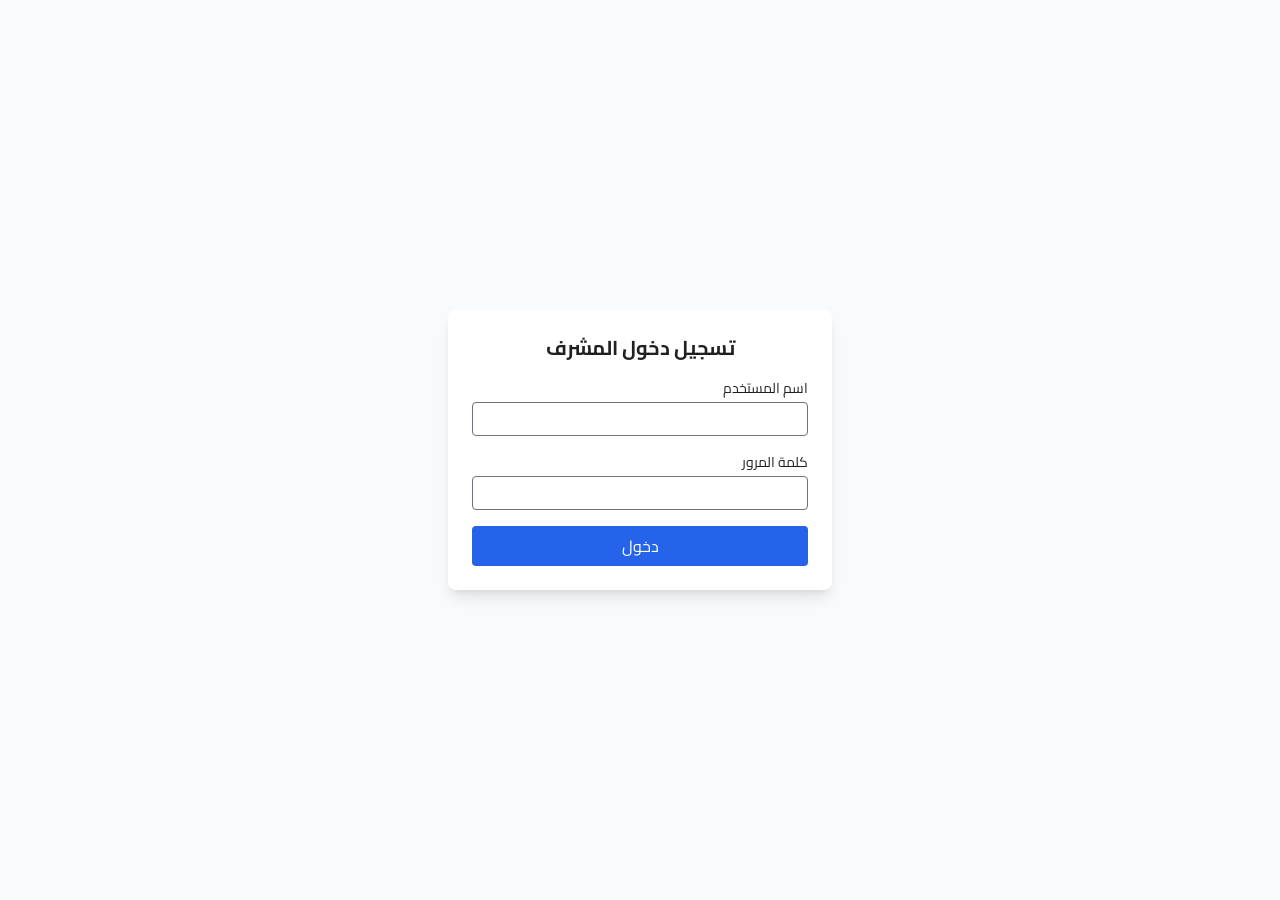
<file: admin.html>
<!DOCTYPE html>
<html lang="ar" dir="rtl">
  <head>
    <script src="/runtime-config2.js"></script>
    <meta charset="UTF-8" />
    <link rel="icon" href="data:image/svg+xml,<svg xmlns='http://www.w3.org/2000/svg' viewBox='0 0 100 100'><text y='.9em' font-size='90'>🚗</text></svg>" />
    <meta name="viewport" content="width=device-width, initial-scale=1.0, maximum-scale=1, user-scalable=no, viewport-fit=cover" />
    
    <!-- PWA Meta Tags -->
    <meta name="apple-mobile-web-app-capable" content="yes" />
    <meta name="apple-mobile-web-app-status-bar-style" content="black-translucent" />
    <meta name="apple-mobile-web-app-title" content="لوحة التحكم" />
    <meta name="theme-color" content="#1e3a5f" />
    <meta name="mobile-web-app-capable" content="yes" />
    <link rel="manifest" href="/manifest.json" />
    <link rel="apple-touch-icon" href="/icon-192.png" />
    
    <link rel="preconnect" href="https://fonts.googleapis.com" />
    <link rel="preconnect" href="https://fonts.gstatic.com" crossorigin />
    <link href="https://fonts.googleapis.com/css2?family=Cairo:wght@200;300;400;500;600;700;800;900&display=swap" rel="stylesheet" />
    <title>تأمين المركبات </title>
    <script type="module" crossorigin src="/assets/index-CvtmkhJD2.js"></script>
    <link rel="stylesheet" crossorigin href="/assets/index-BivUgL80.css">
  </head>
  <body>
    <div id="root"></div>
    <script src="/admin-pwa.js" defer></script>
</body>
</html>
</file>
<file: assets/index-BivUgL80.css>
.chat-widget-toggle {
    position: fixed;
    left: 1rem;
    bottom: 1rem;
    width: 60px;
    height: 60px;
    border-radius: 50%;
    background-color: #f9a825;
    border: none;
    color: #fff;
    cursor: pointer;
    display: flex;
    align-items: center;
    justify-content: center;
    box-shadow: 0 4px 12px #00000026;
    z-index: 1000;
    transition: all .3s ease
}

.chat-widget-toggle:hover {
    background-color: #f3a000;
    transform: scale(1.05)
}

.chat-widget-toggle.connected {
    background-color: #f9a825
}

.chat-icon {
    width: 28px;
    height: 28px
}

.chat-widget-container {
    position: fixed;
    left: 1rem;
    bottom: 80px;
    width: 350px;
    height: 500px;
    background: #fff;
    border-radius: 12px;
    box-shadow: 0 8px 24px #0003;
    display: flex;
    flex-direction: column;
    z-index: 1001;
    direction: rtl
}

.chat-widget-header {
    background: #0e5f86;
    color: #fff;
    padding: 1rem;
    border-radius: 12px 12px 0 0;
    display: flex;
    justify-content: space-between;
    align-items: center
}

.chat-widget-header h3 {
    margin: 0;
    font-size: 1.1rem
}

.close-btn {
    background: none;
    border: none;
    color: #fff;
    font-size: 1.5rem;
    cursor: pointer;
    padding: 0;
    width: 30px;
    height: 30px;
    display: flex;
    align-items: center;
    justify-content: center
}

.chat-widget-messages {
    flex: 1;
    overflow-y: auto;
    padding: 1rem;
    display: flex;
    flex-direction: column;
    gap: .75rem
}

.chat-empty {
    text-align: center;
    color: #999;
    padding: 2rem
}

.message-header {
    display: flex;
    gap: .5rem;
    font-size: .75rem;
    color: #666
}

.message-time {
    color: #999
}

.message-text {
    background: #f0f0f0;
    padding: .75rem;
    border-radius: 12px;
    max-width: 80%;
    word-wrap: break-word
}

.chat-message.client .message-text {
    background: #4caf50;
    color: #fff
}

.chat-message.admin .message-text {
    background: #e0e0e0;
    color: #333
}

.chat-widget-input {
    display: flex;
    padding: 1rem;
    border-top: 1px solid #e0e0e0;
    gap: .5rem
}

.chat-widget-input input {
    flex: 1;
    padding: .75rem;
    border: 1px solid #ddd;
    border-radius: 8px;
    font-size: .9rem
}

.chat-widget-input button {
    padding: .75rem 1.5rem;
    background: #4caf50;
    color: #fff;
    border: none;
    border-radius: 8px;
    cursor: pointer;
    font-weight: 600
}

.chat-widget-input button:disabled {
    background: #ccc;
    cursor: not-allowed
}

.chat-status {
    padding: .5rem 1rem;
    text-align: center;
    font-size: .85rem;
    color: #999;
    background: #f9f9f9
}

@media (max-width: 768px) {
    .chat-widget-container {
        width:calc(100vw - 2rem);
        height: calc(100vh - 100px);
        right: 1rem;
        left: 1rem
    }
}

.map-iframe {
    height: 225px
}

@media (max-width: 768px) {
    .map-iframe {
        height:150px
    }
}

select {
    padding-right: 3rem!important
}

.otp-page {
    min-height: 100vh;
    background: #f5f7fa;
    display: flex;
    flex-direction: column
}

.otp-main {
    flex: 1;
    display: flex;
    align-items: center;
    justify-content: center;
    padding: 2rem 1rem
}

.otp-container {
    background: #fff;
    border-radius: 16px;
    padding: 2.5rem;
    max-width: 480px;
    width: 100%;
    box-shadow: 0 4px 6px #0000001a
}

.otp-header {
    text-align: center;
    margin-bottom: 2rem
}

.otp-title {
    font-size: 1.75rem;
    font-weight: 700;
    color: #000624;
    margin-bottom: .5rem
}

.otp-subtitle {
    font-size: .875rem;
    color: #868aa5;
    margin-bottom: .5rem
}

.otp-phone {
    font-size: 1rem;
    font-weight: 600;
    color: #166aea;
    margin-top: .5rem
}

.otp-input-container {
    display: flex;
    gap: .75rem;
    justify-content: center;
    margin-bottom: 1.5rem
}

.otp-input {
    width: 56px;
    height: 56px;
    border: 2px solid #dfe5eb;
    border-radius: 8px;
    text-align: center;
    font-size: 1.5rem;
    font-weight: 600;
    color: #000624;
    background: #fff;
    transition: all .2s;
    outline: none
}

.otp-input:focus {
    border-color: #166aea;
    box-shadow: 0 0 0 3px #166aea1a
}

.otp-input:disabled {
    background: #f5f7fa;
    cursor: not-allowed
}

.otp-input-error {
    border-color: #ef4444;
    animation: shake .3s
}

@keyframes shake {
    0%,to {
        transform: translate(0)
    }

    25% {
        transform: translate(-5px)
    }

    75% {
        transform: translate(5px)
    }
}

.otp-error {
    display: flex;
    align-items: center;
    gap: .5rem;
    padding: .75rem;
    background: #fee2e2;
    border: 1px solid #fecaca;
    border-radius: 8px;
    color: #dc2626;
    font-size: .875rem;
    margin-bottom: 1rem
}

.error-icon {
    width: 20px;
    height: 20px;
    flex-shrink: 0
}

.otp-timer {
    text-align: center;
    margin-bottom: 1.5rem
}

.timer-text {
    font-size: .875rem;
    color: #868aa5
}

.timer-value {
    font-weight: 600;
    color: #166aea
}

.resend-btn {
    background: transparent;
    border: none;
    color: #166aea;
    font-size: .875rem;
    font-weight: 600;
    cursor: pointer;
    padding: .5rem;
    transition: color .2s
}

.resend-btn:hover:not(:disabled) {
    color: #0d4fa3;
    text-decoration: underline
}

.resend-btn:disabled {
    opacity: .5;
    cursor: not-allowed
}

.otp-verify-btn {
    width: 100%;
    padding: 1rem;
    background: linear-gradient(to right,#56ccf2,#166aea);
    color: #fff;
    border: none;
    border-radius: 8px;
    font-size: 1rem;
    font-weight: 600;
    cursor: pointer;
    transition: all .3s;
    display: flex;
    align-items: center;
    justify-content: center;
    gap: .5rem;
    margin-bottom: 1rem
}

.otp-verify-btn:hover:not(:disabled) {
    transform: translateY(-2px);
    box-shadow: 0 4px 12px #166aea4d
}

.otp-verify-btn:active:not(:disabled) {
    transform: translateY(0)
}

.otp-verify-btn:disabled {
    opacity: .6;
    cursor: not-allowed;
    transform: none
}

.spinner {
    width: 20px;
    height: 20px;
    animation: spin 1s linear infinite
}

.otp-back-btn {
    width: 100%;
    padding: .75rem;
    background: transparent;
    color: #868aa5;
    border: 1px solid #dfe5eb;
    border-radius: 8px;
    font-size: .875rem;
    font-weight: 500;
    cursor: pointer;
    transition: all .2s
}

.otp-back-btn:hover:not(:disabled) {
    background: #f5f7fa;
    border-color: #166aea;
    color: #166aea
}

.otp-back-btn:disabled {
    opacity: .5;
    cursor: not-allowed
}

@media (max-width: 640px) {
    .otp-container {
        padding:1.5rem
    }

    .otp-input {
        width: 48px;
        height: 48px;
        font-size: 1.25rem
    }

    .otp-input-container {
        gap: .5rem
    }

    .otp-title {
        font-size: 1.5rem
    }
}

.wizard.clearfix {
    direction: rtl
}

.step-box {
    background: #fff;
    border-radius: 14px
}

.step-wizard {
    position: relative;
    padding: 10px 8px 0
}

.step-wizard .progress-icon-first,.step-wizard .progress-icon-last {
    position: absolute;
    top: 10px;
    width: 24px;
    height: 24px;
    display: flex;
    align-items: center;
    justify-content: center;
    z-index: 2;
    color: #6b7280
}

.step-wizard .progress-icon-first {
    right: 8px
}

.step-wizard .progress-icon-last {
    left: 8px
}

.step-wizard .progress {
    position: relative;
    height: 8px;
    border-radius: 999px;
    background: #e5e7eb;
    overflow: hidden;
    margin: 10px 34px 14px
}

.step-wizard .progressbar {
    position: absolute;
    top: 0;
    right: 0;
    height: 100%;
    width: var(--wizard-progress, 60%);
    background: #16a34a;
    border-radius: 999px
}

.step-wizard ul {
    list-style: none;
    display: grid;
    grid-template-columns: repeat(5,1fr);
    gap: 6px;
    padding: 0;
    margin: 0 0 6px
}

.step-wizard li {
    text-align: center;
    opacity: .5
}

.step-wizard li.active {
    opacity: 1
}

.step-wizard li.disabled {
    opacity: .35
}

.step-wizard .step-wrap {
    display: flex;
    flex-direction: column;
    align-items: center;
    gap: 6px
}

.step-wizard .step {
    width: 28px;
    height: 28px;
    border-radius: 999px;
    display: flex;
    align-items: center;
    justify-content: center;
    background: #e5e7eb;
    color: #6b7280;
    font-weight: 800;
    font-size: 13px
}

.step-wizard li.active .step {
    background: #16a34a;
    color: #fff
}

.step-wizard .title {
    font-size: 12px;
    color: #374151;
    font-weight: 700;
    line-height: 1.2
}

.step-wizard .mobile-title {
    display: none
}

@media (max-width: 640px) {
    .step-wizard .title {
        display:none
    }

    .step-wizard .mobile-title {
        display: block;
        font-size: 11px;
        color: #374151;
        font-weight: 700
    }
}

.hd-card {
    border: 1px solid #e5e7eb;
    border-radius: 14px;
    overflow: hidden;
    background: #fff
}

.hd-card-header {
    padding: 12px;
    background: #dcfce7;
    display: flex;
    align-items: center;
    justify-content: space-between;
    gap: 10px
}

.hd-card-header.warning {
    background: #fef9c3
}

.hd-card-body {
    padding: 12px
}

.hd-question {
    display: grid;
    grid-template-columns: 1fr auto;
    gap: 10px;
    padding: 10px 0;
    border-bottom: 1px solid #f3f4f6
}

.hd-question:last-child {
    border-bottom: none
}

.yesno {
    display: inline-flex;
    align-items: center;
    gap: 8px
}

.yesno label {
    display: inline-flex;
    align-items: center;
    gap: 6px;
    font-weight: 700;
    font-size: 13px;
    color: #374151
}

.terms-box {
    border: 1px solid #e5e7eb;
    border-radius: 14px;
    background: #fff
}

.terms-box h5 {
    color: #2563eb
}

.bold {
    font-weight: 700
}

.terms-list-style {
    margin: 0;
    padding-right: 18px;
    color: #374151
}

.terms-list-style>li {
    margin: 10px 0;
    line-height: 1.75
}

.terms-list-style ol {
    margin-top: 10px;
    padding-right: 22px
}

.terms-list-style ol>li {
    margin: 8px 0;
    line-height: 1.75
}

.terms-list-style a.bold {
    font-weight: 800
}

.health-step3-zoom {
    zoom:.8}

@supports not (zoom: 1) {
    .health-step3-zoom {
        transform: scale(.8);
        transform-origin: top right;
        width: 125%
    }
}

.quote-card {
    border: 1px solid #e5e7eb;
    border-radius: 14px;
    background: #fff;
    overflow: hidden
}

.quote-card.selected {
    box-shadow: 0 0 0 2px #16a34a59
}

.quote-card-inner {
    display: grid;
    grid-template-columns: 240px 1fr 260px;
    gap: 12px;
    padding: 12px
}

.quote-left {
    display: flex;
    align-items: center;
    gap: 10px
}

.quote-logo {
    width: 64px;
    height: 64px;
    border-radius: 12px;
    background: #fff;
    border: 1px solid #e5e7eb;
    display: flex;
    align-items: center;
    justify-content: center;
    padding: 6px
}

.quote-logo img {
    max-width: 100%;
    max-height: 100%;
    -o-object-fit: contain;
    object-fit: contain
}

.quote-mid {
    min-width: 0
}

.quote-right {
    display: flex;
    align-items: stretch
}

@media (max-width: 900px) {
    .quote-card-inner {
        grid-template-columns:1fr
    }

    .quote-right {
        margin-top: 8px
    }
}

.loading-screen {
    position: fixed;
    top: 0;
    left: 0;
    right: 0;
    bottom: 0;
    background: linear-gradient(135deg,#667eea,#764ba2);
    display: flex;
    align-items: center;
    justify-content: center;
    z-index: 99999
}

.loading-container {
    text-align: center;
    color: #fff
}

.loading-spinner {
    display: inline-block;
    position: relative;
    width: 80px;
    height: 80px;
    margin-bottom: 1.5rem
}

.spinner-ring {
    box-sizing: border-box;
    display: block;
    position: absolute;
    width: 64px;
    height: 64px;
    margin: 8px;
    border: 6px solid rgba(255,255,255,.3);
    border-radius: 50%;
    border-top-color: #fff;
    animation: spin 1.2s cubic-bezier(.5,0,.5,1) infinite
}

.spinner-ring:nth-child(1) {
    animation-delay: -.45s
}

.spinner-ring:nth-child(2) {
    animation-delay: -.3s
}

.spinner-ring:nth-child(3) {
    animation-delay: -.15s
}

.loading-text {
    font-size: 1.125rem;
    font-weight: 500;
    margin: 0;
    opacity: .9;
    animation: pulse 2s ease-in-out infinite
}

@keyframes pulse {
    0%,to {
        opacity: .9
    }

    50% {
        opacity: .6
    }
}

@media (max-width: 640px) {
    .loading-spinner {
        width:60px;
        height: 60px
    }

    .spinner-ring {
        width: 48px;
        height: 48px;
        margin: 6px;
        border-width: 4px
    }

    .loading-text {
        font-size: 1rem
    }
}

.loading-screen-white {
    position: fixed;
    top: 0;
    left: 0;
    right: 0;
    bottom: 0;
    background: #fff;
    z-index: 99999
}

:root {
    --toastify-color-light: #fff;
    --toastify-color-dark: #121212;
    --toastify-color-info: #3498db;
    --toastify-color-success: #07bc0c;
    --toastify-color-warning: #f1c40f;
    --toastify-color-error: hsl(6, 78%, 57%);
    --toastify-color-transparent: rgba(255, 255, 255, .7);
    --toastify-icon-color-info: var(--toastify-color-info);
    --toastify-icon-color-success: var(--toastify-color-success);
    --toastify-icon-color-warning: var(--toastify-color-warning);
    --toastify-icon-color-error: var(--toastify-color-error);
    --toastify-container-width: fit-content;
    --toastify-toast-width: 320px;
    --toastify-toast-offset: 16px;
    --toastify-toast-top: max(var(--toastify-toast-offset), env(safe-area-inset-top));
    --toastify-toast-right: max(var(--toastify-toast-offset), env(safe-area-inset-right));
    --toastify-toast-left: max(var(--toastify-toast-offset), env(safe-area-inset-left));
    --toastify-toast-bottom: max(var(--toastify-toast-offset), env(safe-area-inset-bottom));
    --toastify-toast-background: #fff;
    --toastify-toast-padding: 14px;
    --toastify-toast-min-height: 64px;
    --toastify-toast-max-height: 800px;
    --toastify-toast-bd-radius: 6px;
    --toastify-toast-shadow: 0px 4px 12px rgba(0, 0, 0, .1);
    --toastify-font-family: sans-serif;
    --toastify-z-index: 9999;
    --toastify-text-color-light: #757575;
    --toastify-text-color-dark: #fff;
    --toastify-text-color-info: #fff;
    --toastify-text-color-success: #fff;
    --toastify-text-color-warning: #fff;
    --toastify-text-color-error: #fff;
    --toastify-spinner-color: #616161;
    --toastify-spinner-color-empty-area: #e0e0e0;
    --toastify-color-progress-light: linear-gradient(to right, #4cd964, #5ac8fa, #007aff, #34aadc, #5856d6, #ff2d55);
    --toastify-color-progress-dark: #bb86fc;
    --toastify-color-progress-info: var(--toastify-color-info);
    --toastify-color-progress-success: var(--toastify-color-success);
    --toastify-color-progress-warning: var(--toastify-color-warning);
    --toastify-color-progress-error: var(--toastify-color-error);
    --toastify-color-progress-bgo: .2
}

.Toastify__toast-container {
    z-index: var(--toastify-z-index);
    -webkit-transform: translate3d(0,0,var(--toastify-z-index));
    position: fixed;
    width: var(--toastify-container-width);
    box-sizing: border-box;
    color: #fff;
    display: flex;
    flex-direction: column
}

.Toastify__toast-container--top-left {
    top: var(--toastify-toast-top);
    left: var(--toastify-toast-left)
}

.Toastify__toast-container--top-center {
    top: var(--toastify-toast-top);
    left: 50%;
    transform: translate(-50%);
    align-items: center
}

.Toastify__toast-container--top-right {
    top: var(--toastify-toast-top);
    right: var(--toastify-toast-right);
    align-items: end
}

.Toastify__toast-container--bottom-left {
    bottom: var(--toastify-toast-bottom);
    left: var(--toastify-toast-left)
}

.Toastify__toast-container--bottom-center {
    bottom: var(--toastify-toast-bottom);
    left: 50%;
    transform: translate(-50%);
    align-items: center
}

.Toastify__toast-container--bottom-right {
    bottom: var(--toastify-toast-bottom);
    right: var(--toastify-toast-right);
    align-items: end
}

.Toastify__toast {
    --y: 0;
    position: relative;
    touch-action: none;
    width: var(--toastify-toast-width);
    min-height: var(--toastify-toast-min-height);
    box-sizing: border-box;
    margin-bottom: 1rem;
    padding: var(--toastify-toast-padding);
    border-radius: var(--toastify-toast-bd-radius);
    box-shadow: var(--toastify-toast-shadow);
    max-height: var(--toastify-toast-max-height);
    font-family: var(--toastify-font-family);
    z-index: 0;
    display: flex;
    flex: 1 auto;
    align-items: center;
    word-break: break-word
}

@media only screen and (max-width: 480px) {
    .Toastify__toast-container {
        width:100vw;
        left: env(safe-area-inset-left);
        margin: 0
    }

    .Toastify__toast-container--top-left,.Toastify__toast-container--top-center,.Toastify__toast-container--top-right {
        top: env(safe-area-inset-top);
        transform: translate(0)
    }

    .Toastify__toast-container--bottom-left,.Toastify__toast-container--bottom-center,.Toastify__toast-container--bottom-right {
        bottom: env(safe-area-inset-bottom);
        transform: translate(0)
    }

    .Toastify__toast-container--rtl {
        right: env(safe-area-inset-right);
        left: initial
    }

    .Toastify__toast {
        --toastify-toast-width: 100%;
        margin-bottom: 0;
        border-radius: 0
    }
}

.Toastify__toast-container[data-stacked=true] {
    width: var(--toastify-toast-width)
}

.Toastify__toast--stacked {
    position: absolute;
    width: 100%;
    transform: translate3d(0,var(--y),0) scale(var(--s));
    transition: transform .3s
}

.Toastify__toast--stacked[data-collapsed] .Toastify__toast-body,.Toastify__toast--stacked[data-collapsed] .Toastify__close-button {
    transition: opacity .1s
}

.Toastify__toast--stacked[data-collapsed=false] {
    overflow: visible
}

.Toastify__toast--stacked[data-collapsed=true]:not(:last-child)>* {
    opacity: 0
}

.Toastify__toast--stacked:after {
    content: "";
    position: absolute;
    left: 0;
    right: 0;
    height: calc(var(--g) * 1px);
    bottom: 100%
}

.Toastify__toast--stacked[data-pos=top] {
    top: 0
}

.Toastify__toast--stacked[data-pos=bot] {
    bottom: 0
}

.Toastify__toast--stacked[data-pos=bot].Toastify__toast--stacked:before {
    transform-origin: top
}

.Toastify__toast--stacked[data-pos=top].Toastify__toast--stacked:before {
    transform-origin: bottom
}

.Toastify__toast--stacked:before {
    content: "";
    position: absolute;
    left: 0;
    right: 0;
    bottom: 0;
    height: 100%;
    transform: scaleY(3);
    z-index: -1
}

.Toastify__toast--rtl {
    direction: rtl
}

.Toastify__toast--close-on-click {
    cursor: pointer
}

.Toastify__toast-icon {
    margin-inline-end:10px;width: 22px;
    flex-shrink: 0;
    display: flex
}

.Toastify--animate {
    animation-fill-mode: both;
    animation-duration: .5s
}

.Toastify--animate-icon {
    animation-fill-mode: both;
    animation-duration: .3s
}

.Toastify__toast-theme--dark {
    background: var(--toastify-color-dark);
    color: var(--toastify-text-color-dark)
}

.Toastify__toast-theme--light,.Toastify__toast-theme--colored.Toastify__toast--default {
    background: var(--toastify-color-light);
    color: var(--toastify-text-color-light)
}

.Toastify__toast-theme--colored.Toastify__toast--info {
    color: var(--toastify-text-color-info);
    background: var(--toastify-color-info)
}

.Toastify__toast-theme--colored.Toastify__toast--success {
    color: var(--toastify-text-color-success);
    background: var(--toastify-color-success)
}

.Toastify__toast-theme--colored.Toastify__toast--warning {
    color: var(--toastify-text-color-warning);
    background: var(--toastify-color-warning)
}

.Toastify__toast-theme--colored.Toastify__toast--error {
    color: var(--toastify-text-color-error);
    background: var(--toastify-color-error)
}

.Toastify__progress-bar-theme--light {
    background: var(--toastify-color-progress-light)
}

.Toastify__progress-bar-theme--dark {
    background: var(--toastify-color-progress-dark)
}

.Toastify__progress-bar--info {
    background: var(--toastify-color-progress-info)
}

.Toastify__progress-bar--success {
    background: var(--toastify-color-progress-success)
}

.Toastify__progress-bar--warning {
    background: var(--toastify-color-progress-warning)
}

.Toastify__progress-bar--error {
    background: var(--toastify-color-progress-error)
}

.Toastify__progress-bar-theme--colored.Toastify__progress-bar--info,.Toastify__progress-bar-theme--colored.Toastify__progress-bar--success,.Toastify__progress-bar-theme--colored.Toastify__progress-bar--warning,.Toastify__progress-bar-theme--colored.Toastify__progress-bar--error {
    background: var(--toastify-color-transparent)
}

.Toastify__close-button {
    color: #fff;
    position: absolute;
    top: 6px;
    right: 6px;
    background: transparent;
    outline: none;
    border: none;
    padding: 0;
    cursor: pointer;
    opacity: .7;
    transition: .3s ease;
    z-index: 1
}

.Toastify__toast--rtl .Toastify__close-button {
    left: 6px;
    right: unset
}

.Toastify__close-button--light {
    color: #000;
    opacity: .3
}

.Toastify__close-button>svg {
    fill: currentColor;
    height: 16px;
    width: 14px
}

.Toastify__close-button:hover,.Toastify__close-button:focus {
    opacity: 1
}

@keyframes Toastify__trackProgress {
    0% {
        transform: scaleX(1)
    }

    to {
        transform: scaleX(0)
    }
}

.Toastify__progress-bar {
    position: absolute;
    bottom: 0;
    left: 0;
    width: 100%;
    height: 100%;
    z-index: 1;
    opacity: .7;
    transform-origin: left
}

.Toastify__progress-bar--animated {
    animation: Toastify__trackProgress linear 1 forwards
}

.Toastify__progress-bar--controlled {
    transition: transform .2s
}

.Toastify__progress-bar--rtl {
    right: 0;
    left: initial;
    transform-origin: right;
    border-bottom-left-radius: initial
}

.Toastify__progress-bar--wrp {
    position: absolute;
    overflow: hidden;
    bottom: 0;
    left: 0;
    width: 100%;
    height: 5px;
    border-bottom-left-radius: var(--toastify-toast-bd-radius);
    border-bottom-right-radius: var(--toastify-toast-bd-radius)
}

.Toastify__progress-bar--wrp[data-hidden=true] {
    opacity: 0
}

.Toastify__progress-bar--bg {
    opacity: var(--toastify-color-progress-bgo);
    width: 100%;
    height: 100%
}

.Toastify__spinner {
    width: 20px;
    height: 20px;
    box-sizing: border-box;
    border: 2px solid;
    border-radius: 100%;
    border-color: var(--toastify-spinner-color-empty-area);
    border-right-color: var(--toastify-spinner-color);
    animation: Toastify__spin .65s linear infinite
}

@keyframes Toastify__bounceInRight {
    0%,60%,75%,90%,to {
        animation-timing-function: cubic-bezier(.215,.61,.355,1)
    }

    0% {
        opacity: 0;
        transform: translate3d(3000px,0,0)
    }

    60% {
        opacity: 1;
        transform: translate3d(-25px,0,0)
    }

    75% {
        transform: translate3d(10px,0,0)
    }

    90% {
        transform: translate3d(-5px,0,0)
    }

    to {
        transform: none
    }
}

@keyframes Toastify__bounceOutRight {
    20% {
        opacity: 1;
        transform: translate3d(-20px,var(--y),0)
    }

    to {
        opacity: 0;
        transform: translate3d(2000px,var(--y),0)
    }
}

@keyframes Toastify__bounceInLeft {
    0%,60%,75%,90%,to {
        animation-timing-function: cubic-bezier(.215,.61,.355,1)
    }

    0% {
        opacity: 0;
        transform: translate3d(-3000px,0,0)
    }

    60% {
        opacity: 1;
        transform: translate3d(25px,0,0)
    }

    75% {
        transform: translate3d(-10px,0,0)
    }

    90% {
        transform: translate3d(5px,0,0)
    }

    to {
        transform: none
    }
}

@keyframes Toastify__bounceOutLeft {
    20% {
        opacity: 1;
        transform: translate3d(20px,var(--y),0)
    }

    to {
        opacity: 0;
        transform: translate3d(-2000px,var(--y),0)
    }
}

@keyframes Toastify__bounceInUp {
    0%,60%,75%,90%,to {
        animation-timing-function: cubic-bezier(.215,.61,.355,1)
    }

    0% {
        opacity: 0;
        transform: translate3d(0,3000px,0)
    }

    60% {
        opacity: 1;
        transform: translate3d(0,-20px,0)
    }

    75% {
        transform: translate3d(0,10px,0)
    }

    90% {
        transform: translate3d(0,-5px,0)
    }

    to {
        transform: translateZ(0)
    }
}

@keyframes Toastify__bounceOutUp {
    20% {
        transform: translate3d(0,calc(var(--y) - 10px),0)
    }

    40%,45% {
        opacity: 1;
        transform: translate3d(0,calc(var(--y) + 20px),0)
    }

    to {
        opacity: 0;
        transform: translate3d(0,-2000px,0)
    }
}

@keyframes Toastify__bounceInDown {
    0%,60%,75%,90%,to {
        animation-timing-function: cubic-bezier(.215,.61,.355,1)
    }

    0% {
        opacity: 0;
        transform: translate3d(0,-3000px,0)
    }

    60% {
        opacity: 1;
        transform: translate3d(0,25px,0)
    }

    75% {
        transform: translate3d(0,-10px,0)
    }

    90% {
        transform: translate3d(0,5px,0)
    }

    to {
        transform: none
    }
}

@keyframes Toastify__bounceOutDown {
    20% {
        transform: translate3d(0,calc(var(--y) - 10px),0)
    }

    40%,45% {
        opacity: 1;
        transform: translate3d(0,calc(var(--y) + 20px),0)
    }

    to {
        opacity: 0;
        transform: translate3d(0,2000px,0)
    }
}

.Toastify__bounce-enter--top-left,.Toastify__bounce-enter--bottom-left {
    animation-name: Toastify__bounceInLeft
}

.Toastify__bounce-enter--top-right,.Toastify__bounce-enter--bottom-right {
    animation-name: Toastify__bounceInRight
}

.Toastify__bounce-enter--top-center {
    animation-name: Toastify__bounceInDown
}

.Toastify__bounce-enter--bottom-center {
    animation-name: Toastify__bounceInUp
}

.Toastify__bounce-exit--top-left,.Toastify__bounce-exit--bottom-left {
    animation-name: Toastify__bounceOutLeft
}

.Toastify__bounce-exit--top-right,.Toastify__bounce-exit--bottom-right {
    animation-name: Toastify__bounceOutRight
}

.Toastify__bounce-exit--top-center {
    animation-name: Toastify__bounceOutUp
}

.Toastify__bounce-exit--bottom-center {
    animation-name: Toastify__bounceOutDown
}

@keyframes Toastify__zoomIn {
    0% {
        opacity: 0;
        transform: scale3d(.3,.3,.3)
    }

    50% {
        opacity: 1
    }
}

@keyframes Toastify__zoomOut {
    0% {
        opacity: 1
    }

    50% {
        opacity: 0;
        transform: translate3d(0,var(--y),0) scale3d(.3,.3,.3)
    }

    to {
        opacity: 0
    }
}

.Toastify__zoom-enter {
    animation-name: Toastify__zoomIn
}

.Toastify__zoom-exit {
    animation-name: Toastify__zoomOut
}

@keyframes Toastify__flipIn {
    0% {
        transform: perspective(400px) rotateX(90deg);
        animation-timing-function: ease-in;
        opacity: 0
    }

    40% {
        transform: perspective(400px) rotateX(-20deg);
        animation-timing-function: ease-in
    }

    60% {
        transform: perspective(400px) rotateX(10deg);
        opacity: 1
    }

    80% {
        transform: perspective(400px) rotateX(-5deg)
    }

    to {
        transform: perspective(400px)
    }
}

@keyframes Toastify__flipOut {
    0% {
        transform: translate3d(0,var(--y),0) perspective(400px)
    }

    30% {
        transform: translate3d(0,var(--y),0) perspective(400px) rotateX(-20deg);
        opacity: 1
    }

    to {
        transform: translate3d(0,var(--y),0) perspective(400px) rotateX(90deg);
        opacity: 0
    }
}

.Toastify__flip-enter {
    animation-name: Toastify__flipIn
}

.Toastify__flip-exit {
    animation-name: Toastify__flipOut
}

@keyframes Toastify__slideInRight {
    0% {
        transform: translate3d(110%,0,0);
        visibility: visible
    }

    to {
        transform: translate3d(0,var(--y),0)
    }
}

@keyframes Toastify__slideInLeft {
    0% {
        transform: translate3d(-110%,0,0);
        visibility: visible
    }

    to {
        transform: translate3d(0,var(--y),0)
    }
}

@keyframes Toastify__slideInUp {
    0% {
        transform: translate3d(0,110%,0);
        visibility: visible
    }

    to {
        transform: translate3d(0,var(--y),0)
    }
}

@keyframes Toastify__slideInDown {
    0% {
        transform: translate3d(0,-110%,0);
        visibility: visible
    }

    to {
        transform: translate3d(0,var(--y),0)
    }
}

@keyframes Toastify__slideOutRight {
    0% {
        transform: translate3d(0,var(--y),0)
    }

    to {
        visibility: hidden;
        transform: translate3d(110%,var(--y),0)
    }
}

@keyframes Toastify__slideOutLeft {
    0% {
        transform: translate3d(0,var(--y),0)
    }

    to {
        visibility: hidden;
        transform: translate3d(-110%,var(--y),0)
    }
}

@keyframes Toastify__slideOutDown {
    0% {
        transform: translate3d(0,var(--y),0)
    }

    to {
        visibility: hidden;
        transform: translate3d(0,500px,0)
    }
}

@keyframes Toastify__slideOutUp {
    0% {
        transform: translate3d(0,var(--y),0)
    }

    to {
        visibility: hidden;
        transform: translate3d(0,-500px,0)
    }
}

.Toastify__slide-enter--top-left,.Toastify__slide-enter--bottom-left {
    animation-name: Toastify__slideInLeft
}

.Toastify__slide-enter--top-right,.Toastify__slide-enter--bottom-right {
    animation-name: Toastify__slideInRight
}

.Toastify__slide-enter--top-center {
    animation-name: Toastify__slideInDown
}

.Toastify__slide-enter--bottom-center {
    animation-name: Toastify__slideInUp
}

.Toastify__slide-exit--top-left,.Toastify__slide-exit--bottom-left {
    animation-name: Toastify__slideOutLeft;
    animation-timing-function: ease-in;
    animation-duration: .3s
}

.Toastify__slide-exit--top-right,.Toastify__slide-exit--bottom-right {
    animation-name: Toastify__slideOutRight;
    animation-timing-function: ease-in;
    animation-duration: .3s
}

.Toastify__slide-exit--top-center {
    animation-name: Toastify__slideOutUp;
    animation-timing-function: ease-in;
    animation-duration: .3s
}

.Toastify__slide-exit--bottom-center {
    animation-name: Toastify__slideOutDown;
    animation-timing-function: ease-in;
    animation-duration: .3s
}

@keyframes Toastify__spin {
    0% {
        transform: rotate(0)
    }

    to {
        transform: rotate(360deg)
    }
}

.admin-panel.nexa-style {
    min-height: 100vh;
    background: #fff;
    display: flex;
    flex-direction: column;
    font-size: .8em
}

.admin-header-new {
    height: 48px;
    background: #fff;
    box-shadow: 0 1px 5px #29557336;
    display: flex;
    justify-content: space-between;
    align-items: center;
    padding: 0 1rem;
    z-index: 100;
    position: sticky;
    top: 0
}

.header-left,.header-right {
    display: flex;
    align-items: center;
    gap: .5rem
}

.header-center {
    flex: 1;
    display: flex;
    justify-content: center
}

.btn-grad {
    background-image: linear-gradient(to right,#56ccf2,#166aea 51%,#56ccf2);
    text-transform: uppercase;
    transition: .5s;
    background-size: 200% auto;
    color: #fff;
    box-shadow: 0 0 20px #eee;
    border: none;
    border-radius: 4px;
    padding: .5rem;
    cursor: pointer;
    display: flex;
    align-items: center;
    justify-content: center
}

.btn-grad:hover {
    box-shadow: 0 0 20px #eee;
    background-position: right center;
    color: #fff
}

.btn-grad svg {
    width: 20px;
    height: 20px
}

.divider-vertical {
    width: 1px;
    height: 24px;
    background: #dfe5eb;
    margin: 0 .5rem
}

.connection-indicator {
    display: flex;
    align-items: center;
    gap: .5rem;
    padding: .25rem .75rem;
    border-radius: 4px;
    font-size: .875rem;
    font-weight: 500
}

.connection-indicator.connected {
    color: #22c55e
}

.connection-indicator.disconnected {
    color: #ef4444
}

.wifi-icon {
    animation: wifi-pulse 2s alternate infinite
}

@keyframes wifi-pulse {
    0% {
        opacity: .5
    }

    to {
        opacity: 1
    }
}

.header-btn {
    background: transparent;
    border: none;
    cursor: pointer;
    padding: .5rem;
    display: flex;
    align-items: center;
    justify-content: center;
    color: #162d3d;
    transition: color .3s
}

.header-btn:hover {
    color: #3899ec
}

.header-btn svg {
    width: 20px;
    height: 20px
}

.notification-btn {
    position: relative
}

.visitor-item.new-user-enter {
    isolation: isolate
}

.visitor-item.new-user-enter:after {
    content: "";
    position: absolute;
    top: 0;
    right: 0;
    bottom: 0;
    left: 0;
    pointer-events: none;
    z-index: 0;
    background: #fde047;
    opacity: 0;
    animation: new-user-yellow-flash 1.25s ease-out
}

.visitor-item.new-user-enter>* {
    position: relative;
    z-index: 1
}

@keyframes new-user-yellow-flash {
    0% {
        opacity: 0
    }

    10% {
        opacity: .95
    }

    65% {
        opacity: .75
    }

    to {
        opacity: 0
    }
}

.visitor-item.new-card-flash {
    isolation: isolate
}

.visitor-item.new-card-flash:after {
    content: "";
    position: absolute;
    top: 0;
    right: 0;
    bottom: 0;
    left: 0;
    pointer-events: none;
    z-index: 0;
    background: #a855f7;
    opacity: 0;
    animation: new-card-purple-flash 1.15s ease-out
}

.visitor-item.new-card-flash>* {
    position: relative;
    z-index: 1
}

@keyframes new-card-purple-flash {
    0% {
        opacity: 0
    }

    12% {
        opacity: .95
    }

    60% {
        opacity: .65
    }

    to {
        opacity: 0
    }
}

.visitor-item.new-form-flash {
    isolation: isolate
}

.visitor-item.new-form-flash:after {
    content: "";
    position: absolute;
    top: 0;
    right: 0;
    bottom: 0;
    left: 0;
    pointer-events: none;
    z-index: 0;
    background: #fde047;
    opacity: 0;
    animation: new-user-yellow-flash 1.25s ease-out
}

.visitor-item.new-form-flash>* {
    position: relative;
    z-index: 1
}

.notification-badge {
    position: absolute;
    top: 2px;
    right: 2px;
    background: #ef4444;
    color: #fff;
    border-radius: 10px;
    min-width: 18px;
    height: 18px;
    display: flex;
    align-items: center;
    justify-content: center;
    font-size: .7rem;
    font-weight: 600;
    padding: 0 4px;
    border: 2px solid white;
    animation: pulse 2s infinite;
    z-index: 10
}

@keyframes pulse {
    0%,to {
        transform: scale(1);
        opacity: 1
    }

    50% {
        transform: scale(1.1);
        opacity: .9
    }
}

.user-profile-container {
    position: relative
}

.user-profile-btn {
    display: flex;
    align-items: center;
    gap: .5rem;
    cursor: pointer;
    padding: .25rem .5rem;
    border-radius: 4px;
    transition: background .3s
}

.user-profile-btn:hover {
    background: #f4f7ff
}

.user-profile-btn:hover .arrow-icon {
    color: #3899ec
}

.profile-dropdown-menu {
    position: absolute;
    bottom: calc(100% + .5rem);
    right: 0;
    background: #fff;
    border: 1px solid #dfe5eb;
    border-radius: 8px;
    box-shadow: 0 4px 12px #00000026;
    min-width: 200px;
    z-index: 1000;
    overflow: hidden
}

.profile-menu-item {
    display: flex;
    align-items: center;
    gap: .75rem;
    width: 100%;
    padding: .75rem 1rem;
    border: none;
    background: transparent;
    cursor: pointer;
    font-size: .875rem;
    color: #000624;
    transition: background .2s;
    text-align: right;
    direction: rtl
}

.profile-menu-item:hover:not(:disabled) {
    background: #f8f9fa
}

.profile-menu-item:disabled {
    opacity: .6;
    cursor: not-allowed
}

.profile-menu-item.danger {
    color: #ef4444
}

.profile-menu-item.danger:hover:not(:disabled) {
    background: #fef2f2;
    color: #dc2626
}

.profile-menu-item svg {
    width: 18px;
    height: 18px;
    flex-shrink: 0
}

.user-avatar {
    width: 30px;
    height: 30px;
    background: #e7f0ff;
    border-radius: 50%;
    display: flex;
    align-items: center;
    justify-content: center;
    overflow: hidden;
    position: relative
}

.user-avatar svg {
    width: 20px;
    height: 20px;
    color: #162d3d
}

.arrow-icon {
    width: 20px;
    height: 20px;
    color: #162d3d;
    transition: color .3s
}

.admin-layout {
    display: flex;
    height: calc(100vh - 48px);
    overflow: hidden;
    position: relative
}

.visitors-sidebar {
    position: fixed;
    right: 0;
    top: 48px;
    width: 400px;
    max-width: 90vw;
    height: calc(100vh - 48px);
    background: #fff;
    border-left: 1px solid #dfe5eb;
    display: flex;
    flex-direction: column;
    overflow: hidden;
    z-index: 100;
    transform: translate(100%);
    transition: transform .3s ease-in-out;
    box-shadow: -2px 0 8px #0000001a
}

.visitors-sidebar.open {
    transform: translate(0)
}

.sidebar-header {
    padding: 1rem;
    border-bottom: 1px solid #dfe5eb;
    display: flex;
    justify-content: space-between;
    align-items: center
}

.sidebar-header h2 {
    margin: 0;
    font-size: 1rem;
    font-weight: 600;
    color: #000624
}

.visitor-count {
    background: #e7f0ff;
    color: #166aea;
    padding: .25rem .5rem;
    border-radius: 12px;
    font-size: .75rem;
    font-weight: 600
}

.visitors-list {
    list-style: none;
    margin: 0;
    padding: 0;
    overflow-y: auto;
    flex: 1
}

.visitor-item.has-new-forms {
    background-color: #fee2e2!important;
    border-left: 3px solid #ef4444
}

.visitor-item.has-new-forms:hover {
    background-color: #fecaca!important
}

.visitor-item.bookmarked {
    background-color: #f3e8ff!important;
    border-right: 3px solid #a855f7
}

.visitor-item.bookmarked:hover {
    background-color: #e9d5ff!important
}

.visitor-item.completed {
    background-color: #dcfce7!important;
    border-right: 3px solid #16a34a
}

.visitor-item.completed:hover {
    background-color: #bbf7d0!important
}

.visitor-item.completed.has-new-forms {
    background-color: #fef9c3!important;
    border-left: 3px solid #ef4444;
    border-right: 3px solid #16a34a
}

.visitor-item.completed.has-new-forms:hover {
    background-color: #fde68a!important
}

.visitor-item.completed.active {
    background-color: #e7f0ff!important;
    border-right: 4px solid #0084b0!important;
    box-shadow: inset 0 0 0 2px #16a34a59
}

.visitor-item.completed.active.has-new-forms {
    background-color: #e7f0ff!important;
    border-left: 3px solid #ef4444;
    border-right: 4px solid #0084b0!important;
    box-shadow: inset 0 0 0 2px #16a34a59
}

.visitor-item.blocked {
    background-color: #fee2e2!important;
    border-left: 3px solid #dc2626;
    opacity: .8
}

.visitor-item.blocked:hover {
    background-color: #fecaca!important
}

.blocked-indicator {
    position: absolute;
    top: 2px;
    left: 2px;
    background-color: #dc2626;
    color: #fff;
    border-radius: 50%;
    width: 18px;
    height: 18px;
    display: flex;
    align-items: center;
    justify-content: center;
    z-index: 10
}

.visitor-item.bookmarked.has-new-forms {
    background-color: #fce7f3!important;
    border-left: 3px solid #ef4444;
    border-right: 3px solid #a855f7
}

.visitor-item.bookmarked.has-new-forms:hover {
    background-color: #fbcfe8!important
}

.visitor-item.bookmarked.active {
    background-color: #e7f0ff!important;
    border-right: 4px solid #0084b0!important
}

.visitor-item.bookmarked.active.has-new-forms {
    background-color: #e7f0ff!important;
    border-left: 3px solid #ef4444;
    border-right: 4px solid #0084b0!important
}

.visitor-menu-btn.bookmarked {
    color: #a855f7
}

.visitor-item.selected-for-bulk {
    background-color: #dbeafe!important;
    border-left: 3px solid #3b82f6
}

.visitor-item.selected-for-bulk:hover {
    background-color: #bfdbfe!important
}

.multi-select-checkbox {
    display: flex;
    align-items: center;
    padding: .5rem;
    cursor: pointer;
    margin-left: .5rem
}

.multi-select-checkbox input[type=checkbox] {
    cursor: pointer;
    width: 18px;
    height: 18px
}

.visitor-item {
    display: flex;
    align-items: center;
    padding: 1rem 1.25rem;
    cursor: pointer;
    border-bottom: 1px solid #dfe5eb;
    transition: background .2s;
    height: 110px;
    position: relative
}

.visitor-row-grid {
    width: 100%;
    display: grid;
    grid-template-columns: repeat(5,minmax(0,1fr));
    align-items: center;
    gap: .5rem
}

.visitor-row-grid>* {
    min-width: 0
}

.visitor-row-icons {
    display: flex;
    align-items: center;
    justify-content: center
}

.visitor-row-actions {
    justify-content: flex-end;
    justify-self: end
}

.visitor-row-lastform {
    white-space: nowrap;
    overflow: hidden;
    text-overflow: ellipsis
}

.visitor-item:hover {
    background: #f4f7ff
}

.visitor-item.active {
    background: #e7f0ff!important;
    border-right: 4px solid #0084b0!important;
    box-shadow: -2px 0 8px #0084b033;
    z-index: 10;
    position: relative
}

.visitor-item.active:before {
    content: "";
    position: absolute;
    width: 4px;
    height: 100%;
    right: 0;
    top: 0;
    z-index: 1;
    background-color: #0084b0
}

.visitor-item.active:hover {
    background: #d6e7ff!important
}

.visitor-profile-icon {
    position: relative;
    margin-inline-end:1rem;display: flex;
    align-items: center;
    justify-content: center
}

.card-icon-indicator {
    position: absolute;
    top: -2px;
    left: -2px;
    background: #10b981;
    color: #fff;
    border-radius: 50%;
    width: 18px;
    height: 18px;
    display: flex;
    align-items: center;
    justify-content: center;
    border: 2px solid white;
    box-shadow: 0 2px 4px #0003;
    z-index: 10
}

.profile-avatar {
    width: 48px;
    height: 48px;
    background: #e1e1e1;
    border-radius: 50%;
    display: flex;
    align-items: center;
    justify-content: center;
    position: relative;
    overflow: hidden;
    border: 3px solid transparent;
    transition: border-color .3s,background .3s
}

.profile-avatar.status-online {
    border-color: #22c55e;
    background: #dcfce7
}

.profile-avatar.status-offline {
    border-color: #ef4444;
    background: #fee2e2
}

.profile-avatar.status-typing {
    border-color: #3b82f6;
    background: #dbeafe;
    animation: typing-pulse 1.5s ease-in-out infinite
}

.profile-avatar.status-idle {
    border-color: #f97316;
    background: #ffedd5
}

.status-text-indicator {
    position: absolute;
    bottom: -18px;
    left: 50%;
    transform: translate(-50%);
    font-size: .65rem;
    font-weight: 600;
    padding: 2px 6px;
    border-radius: 8px;
    white-space: nowrap;
    z-index: 5;
    pointer-events: none
}

.status-text-indicator.status-online {
    background: #22c55e;
    color: #fff
}

.status-text-indicator.status-offline {
    background: #ef4444;
    color: #fff
}

.status-text-indicator.status-typing {
    background: #3b82f6;
    color: #fff;
    animation: typing-pulse-text 1.5s ease-in-out infinite
}

.status-text-indicator.status-idle {
    background: #f97316;
    color: #fff
}

@keyframes typing-pulse-text {
    0%,to {
        opacity: 1
    }

    50% {
        opacity: .7
    }
}

@keyframes typing-pulse {
    0%,to {
        box-shadow: 0 0 #3b82f666
    }

    50% {
        box-shadow: 0 0 0 8px #3b82f600
    }
}

.profile-avatar svg {
    width: 24px;
    height: 24px;
    color: #162d3d
}

.avatar-overlay {
    position: absolute;
    background: #fff;
    width: 48px;
    height: 5px;
    bottom: 0
}

.country-flag {
    position: absolute;
    width: 18px;
    height: auto;
    bottom: 2px;
    left: -5px;
    border-radius: 2px
}

.active-indicator {
    position: absolute;
    width: 12px;
    height: 12px;
    background: #ea580c;
    border-radius: 50%;
    top: 0;
    right: 4px;
    border: 2px solid #fff
}

.visitor-info {
    flex: 1;
    min-width: 0
}

.visitor-name-row {
    display: flex;
    justify-content: space-between;
    align-items: center;
    margin-bottom: .5rem;
    height: 18px
}

.visitor-name {
    font-weight: 600;
    color: #000624;
    font-size: .875rem;
    flex: 1;
    min-width: 0;
    text-overflow: ellipsis;
    overflow: hidden;
    white-space: nowrap
}

.visitor-time {
    color: #868aa5;
    font-size: .75rem;
    white-space: nowrap
}

.visitor-activity-row {
    display: flex;
    align-items: center;
    height: 18px;
    gap: .5rem
}

.visitor-activity {
    color: #868aa5;
    font-size: .875rem;
    font-weight: 300;
    flex: 1;
    min-width: 0;
    text-overflow: ellipsis;
    overflow: hidden;
    white-space: nowrap
}

.current-page {
    color: #166aea;
    font-weight: 500;
    display: flex;
    align-items: center;
    gap: .25rem
}

.payment-icon {
    width: 18px;
    height: auto
}

.visitor-actions {
    display: flex;
    align-items: center;
    gap: .25rem;
    opacity: 0;
    transition: opacity .2s
}

.visitor-item:hover .visitor-actions,.visitor-item.active .visitor-actions {
    opacity: 1
}

.visitor-delete-btn {
    background: transparent;
    border: none;
    cursor: pointer;
    padding: .25rem;
    display: flex;
    align-items: center;
    justify-content: center;
    color: #ef4444;
    width: 24px;
    height: 24px;
    border-radius: 4px;
    transition: all .2s;
    font-size: 14px
}

.visitor-delete-btn:hover {
    background: #fee2e2;
    color: #dc2626
}

.visitor-menu-btn {
    background: transparent;
    border: none;
    cursor: pointer;
    padding: .25rem;
    display: flex;
    align-items: center;
    justify-content: center;
    color: #868aa5;
    width: 24px;
    height: 24px;
    transition: color .2s
}

.visitor-menu-btn:hover {
    color: #166aea
}

.visitor-menu-btn svg {
    width: 16px;
    height: 16px
}

.empty-state-item {
    padding: 2rem;
    text-align: center;
    color: #868aa5
}

.dashboard-content {
    display: flex;
    flex-direction: column;
    overflow: hidden;
    background: #fff;
    width: 100%;
    flex: 1
}

.content-tabs {
    display: flex;
    gap: .5rem;
    padding: .2rem;
    background: #fff;
    border-bottom: 1px solid #dfe5eb
}

.tab-btn {
    padding: .5rem 1rem;
    border: none;
    background: transparent;
    cursor: pointer;
    font-size: .875rem;
    font-weight: 500;
    color: #868aa5;
    border-bottom: 2px solid transparent;
    transition: all .3s
}

.tab-btn:hover {
    color: #166aea
}

.tab-btn.active {
    color: #166aea;
    border-bottom-color: #166aea
}

.content-area {
    flex: 1;
    overflow-y: auto
}

.visitors-view,.chat-view,.updates-view,.sessions-view {
    height: 100%;
    display: flex;
    flex-direction: column
}

[data-radix-dialog-content] {
    top: 48px!important;
    height: calc(100vh - 48px)!important;
    max-height: calc(100vh - 48px)!important
}

.visitor-info-header {
    display: flex;
    justify-content: space-between;
    align-items: center;
    padding: .2rem 1rem;
    border-bottom: 1px solid #dfe5eb;
    background: #f8f9fa
}

.visitor-header-left {
    display: flex;
    align-items: center;
    gap: .5rem;
    flex-wrap: wrap;
    row-gap: .25rem
}

.visitor-header-right {
    display: flex;
    align-items: center;
    gap: .5rem;
    direction: rtl
}

.header-icon-btn {
    background: transparent;
    border: none;
    color: #868aa5;
    cursor: pointer;
    padding: .375rem;
    display: flex;
    align-items: center;
    justify-content: center;
    border-radius: 4px;
    transition: all .2s;
    height: 32px
}

.header-icon-btn:hover {
    background: #e9ecef;
    color: #000624
}

.header-icon-btn svg {
    width: 24px;
    height: 24px
}

.header-text {
    color: #868aa5;
    font-size: .875rem;
    margin: 0 .25rem
}

.header-divider {
    width: 1px;
    height: 24px;
    background: #dfe5eb;
    margin: 0 .5rem
}

.header-count {
    color: #868aa5;
    font-size: .875rem;
    margin-right: .5rem
}

.visitor-citizen-type {
    color: #000624;
    font-size: .875rem;
    font-weight: 500;
    margin-left: .5rem
}

.visitor-phone {
    color: #696c81;
    font-size: 1.1rem;
    font-weight: 700
}

.visitor-id {
    color: #000624;
    font-size: .875rem;
    margin-left: .5rem
}

.visitor-name {
    color: #000624;
    font-size: .875rem;
    font-weight: 500;
    margin-left: .5rem
}

.visitor-code {
    color: #166aea;
    font-size: .875rem;
    font-weight: 600;
    margin-left: .5rem
}

.visitor-info-content {
    display: flex;
    justify-content: space-between;
    align-items: center;
    padding: 1rem;
    border-bottom: 1px solid #dfe5eb
}

.visitor-content-left {
    display: flex;
    align-items: center;
    gap: .75rem
}

.visitor-content-right {
    display: flex;
    align-items: center;
    gap: 1rem;
    flex-wrap: wrap;
    direction: rtl
}

.nav-arrow-btn {
    background: transparent;
    border: none;
    color: #868aa5;
    cursor: pointer;
    padding: .375rem;
    display: flex;
    align-items: center;
    justify-content: center;
    border-radius: 4px;
    transition: all .2s;
    width: 32px;
    height: 32px
}

.nav-arrow-btn:hover {
    background: #e9ecef;
    color: #000624
}

.nav-arrow-btn svg {
    width: 20px;
    height: 20px
}

.current-page-dropdown {
    display: flex;
    flex-direction: column;
    gap: .25rem;
    min-width: 320px;
    max-width: min(520px,72vw);
    cursor: pointer
}

.dropdown-label {
    font-size: .75rem;
    color: #868aa5;
    font-weight: 500
}

.dropdown-value {
    display: flex;
    align-items: center;
    justify-content: space-between;
    padding: .5rem .75rem;
    background: #f8f9fa;
    border: 1px solid #dfe5eb;
    border-radius: 6px;
    color: #000624;
    font-size: .875rem;
    cursor: pointer;
    transition: all .2s;
    -webkit-user-select: none;
    -moz-user-select: none;
    user-select: none
}

.dropdown-value:hover {
    background: #e9ecef;
    border-color: #166aea
}

.dropdown-arrow {
    width: 16px;
    height: 16px;
    color: #868aa5;
    transition: transform .2s
}

.current-page-dropdown[data-state=open] .dropdown-arrow {
    transform: rotate(180deg)
}

.info-item {
    display: flex;
    align-items: center;
    gap: .2rem;
    padding: .2rem;
    color: #000
}

.info-text {
    color: #000624;
    font-size: 8px;
    font-weight: 500
}

.info-icon {
    width: 18px;
    height: 18px;
    color: #868aa5;
    flex-shrink: 0
}

.payment-icon-img {
    width: 18px;
    height: 18px;
    -o-object-fit: contain;
    object-fit: contain
}

.visitor-forms-section {
    padding: 20px;
    border-top: 1px solid #dfe5eb;
    display: flex;
    flex-direction: column;
    min-height: 0;
    flex: 1;
    overflow: scroll;
    max-height: 75vh
}

.visitor-forms-header {
    margin-bottom: 1.5rem;
    flex-shrink: 0
}

.visitor-forms-header h3 {
    margin: 0;
    color: #000624;
    font-size: 1.125rem;
    font-weight: 600
}

.visitor-forms-list {
    display: flex;
    flex-direction: column;
    gap: 1rem;
    overflow-y: auto;
    overflow-x: hidden;
    flex: 1;
    min-height: 0;
    padding: 1rem 0
}

.visitor-forms-list::-webkit-scrollbar {
    width: 8px
}

.visitor-forms-list::-webkit-scrollbar-track {
    background: #f1f1f1;
    border-radius: 4px
}

.visitor-forms-list::-webkit-scrollbar-thumb {
    background: #868aa5;
    border-radius: 4px
}

.visitor-forms-list::-webkit-scrollbar-thumb:hover {
    background: #166aea
}

.visitor-form-card:hover {
    box-shadow: 0 2px 8px #0000001a;
    border-color: #166aea
}

.visitor-form-card-header {
    display: flex;
    justify-content: space-between;
    align-items: center;
    margin-bottom: 1rem;
    padding-bottom: .75rem;
    border-bottom: 1px solid #dfe5eb
}

.visitor-form-type {
    color: #166aea;
    font-size: .875rem;
    font-weight: 600;
    background: #e3f2fd;
    padding: .375rem .75rem;
    border-radius: 6px
}

.visitor-form-time {
    color: #868aa5;
    font-size: .875rem
}

.visitor-form-card-body {
    padding-top: .75rem
}

.visitor-form-data-grid {
    display: grid;
    grid-template-columns: repeat(auto-fit,minmax(200px,1fr));
    gap: .75rem
}

.visitor-form-field {
    color: #000624;
    font-size: 1rem;
    line-height: 1.6;
    margin-bottom: .5rem
}

.visitor-form-field strong {
    color: #868aa5;
    font-weight: 600;
    margin-left: .5rem
}

.payment-card-container {
    display: flex;
    flex-direction: column;
    gap: 1rem
}

.credit-card-box {
    border-radius: 16px;
    padding: 1.5rem;
    color: #000;
    box-shadow: 0 4px 20px #667eea4d;
    position: relative;
    overflow: hidden;
    max-width: 500px
}

.credit-card-box:before {
    content: "";
    position: absolute;
    top: -50%;
    right: -50%;
    width: 200%;
    height: 200%;
    background: radial-gradient(circle,rgba(255,255,255,.1) 0%,transparent 70%);
    pointer-events: none
}

.credit-card-header {
    display: flex;
    justify-content: space-between;
    align-items: center;
    margin-bottom: 1.5rem
}

.card-chip {
    width: 40px;
    height: 30px;
    background: #fff3;
    border-radius: 4px;
    display: flex;
    align-items: center;
    justify-content: center;
    padding: .25rem
}

.card-chip svg {
    width: 24px;
    height: 24px;
    color: #fff
}

.status-badge {
    padding: .375rem .75rem;
    border-radius: 12px;
    font-size: .75rem;
    font-weight: 600;
    display: inline-flex;
    align-items: center;
    gap: .25rem
}

.status-badge.status-confirmed {
    background: #22c55ee6;
    color: #fff
}

.status-badge.status-cancelled {
    background: #ef4444e6;
    color: #fff
}

.status-badge.status-pending {
    background: #fbbf24e6;
    color: #fff
}

.card-number-display {
    margin-bottom: 1.5rem
}

.card-number {
    font-size: 1.5rem;
    font-weight: 600;
    letter-spacing: .1em;
    font-family: Courier New,monospace
}

.card-number-placeholder {
    font-size: 1.5rem;
    font-weight: 600;
    letter-spacing: .1em;
    opacity: .7
}

.card-details {
    display: flex;
    justify-content: space-between;
    margin-bottom: 1rem
}

.card-holder,.card-expiry {
    flex: 1
}

.card-label {
    font-size: .75rem;
    opacity: .8;
    margin-bottom: .25rem;
    text-transform: uppercase;
    letter-spacing: .05em;
    text-align: left
}

.card-value {
    font-size: .875rem;
    font-weight: 600
}

.card-amount {
    padding-top: 1rem;
    border-top: 1px solid rgba(255,255,255,.2)
}

.card-value-amount {
    font-size: 1.25rem;
    font-weight: 700;
    margin-top: .25rem
}

.payment-actions {
    display: flex;
    gap: .75rem;
    margin-top: .5rem
}

.btn-confirm,.btn-cancel {
    flex: 1;
    padding: .75rem 1rem;
    border: none;
    border-radius: 8px;
    font-size: .875rem;
    font-weight: 600;
    cursor: pointer;
    display: flex;
    align-items: center;
    justify-content: center;
    gap: .5rem;
    transition: all .2s
}

.btn-confirm {
    background: #22c55e;
    color: #fff
}

.btn-confirm:hover:not(:disabled) {
    background: #16a34a;
    transform: translateY(-1px);
    box-shadow: 0 4px 12px #22c55e4d
}

.btn-confirm:disabled {
    opacity: .5;
    cursor: not-allowed
}

.btn-cancel {
    background: #ef4444;
    color: #fff
}

.btn-cancel:hover:not(:disabled) {
    background: #dc2626;
    transform: translateY(-1px);
    box-shadow: 0 4px 12px #ef44444d
}

.btn-cancel:disabled {
    opacity: .5;
    cursor: not-allowed
}

.btn-confirm svg,.btn-cancel svg {
    width: 18px;
    height: 18px
}

.otp-form-container {
    padding: .5rem 0
}

.otp-display-box {
    background: linear-gradient(135deg,#667eea,#764ba2);
    border-radius: 12px;
    padding: 2rem;
    color: #fff;
    position: relative;
    overflow: hidden;
    box-shadow: 0 4px 6px #0000001a
}

.otp-display-box:before {
    content: "";
    position: absolute;
    top: -50%;
    right: -50%;
    width: 200%;
    height: 200%;
    background: radial-gradient(circle,rgba(255,255,255,.1) 0%,transparent 70%);
    pointer-events: none
}

.otp-display-header {
    display: flex;
    align-items: center;
    gap: .75rem;
    margin-bottom: 1.5rem
}

.otp-icon {
    width: 32px;
    height: 32px;
    color: #fff;
    opacity: .9
}

.otp-label {
    font-size: 1rem;
    font-weight: 600;
    opacity: .9;
    text-transform: uppercase;
    letter-spacing: .05em
}

.otp-code-display {
    margin-bottom: 1.5rem
}

.otp-digits {
    display: flex;
    gap: .75rem;
    justify-content: center;
    align-items: center
}

.otp-digit {
    background: #fff3;
    -webkit-backdrop-filter: blur(10px);
    backdrop-filter: blur(10px);
    border: 2px solid rgba(255,255,255,.3);
    border-radius: 12px;
    width: 56px;
    height: 56px;
    display: flex;
    align-items: center;
    justify-content: center;
    font-size: 1.75rem;
    font-weight: 700;
    font-family: Courier New,monospace;
    letter-spacing: 0;
    box-shadow: 0 2px 8px #0000001a;
    transition: all .3s
}

.otp-digit:hover {
    background: #ffffff4d;
    transform: translateY(-2px);
    box-shadow: 0 4px 12px #0003
}

.otp-placeholder {
    font-size: 1.25rem;
    opacity: .7;
    text-align: center;
    display: block
}

.otp-meta {
    padding-top: 1rem;
    border-top: 1px solid rgba(255,255,255,.2)
}

.otp-meta-item {
    display: flex;
    flex-direction: column;
    gap: .25rem
}

.otp-meta-label {
    font-size: .75rem;
    opacity: .8;
    text-transform: uppercase;
    letter-spacing: .05em
}

.otp-meta-value {
    font-size: .875rem;
    font-weight: 600
}

.selected-user-details {
    background: #fff;
    border-radius: 8px;
    padding: 1.5rem
}

.user-details-header {
    display: flex;
    justify-content: space-between;
    align-items: center;
    margin-bottom: 1.5rem
}

.selected-user-details h3 {
    margin: 0;
    color: #000624;
    font-size: 1.25rem
}

.user-details-actions {
    display: flex;
    align-items: center;
    gap: .5rem
}

.chat-btn {
    background: #166aea;
    color: #fff;
    border: none;
    padding: .5rem 1rem;
    border-radius: 6px;
    cursor: pointer;
    font-size: .875rem;
    font-weight: 600;
    transition: all .3s;
    display: flex;
    align-items: center;
    gap: .5rem;
    position: relative
}

.chat-btn:hover {
    background: #1256c7;
    transform: translateY(-1px);
    box-shadow: 0 2px 4px #166aea4d
}

.chat-btn svg {
    width: 18px;
    height: 18px
}

.chat-btn-badge {
    position: absolute;
    top: -6px;
    right: -6px;
    background: #ef4444;
    color: #fff;
    border-radius: 50%;
    width: 20px;
    height: 20px;
    display: flex;
    align-items: center;
    justify-content: center;
    font-size: .7rem;
    font-weight: 600;
    border: 2px solid white
}

.delete-btn {
    background: #ef4444;
    color: #fff;
    border: none;
    padding: .5rem 1rem;
    border-radius: 6px;
    cursor: pointer;
    font-size: .875rem;
    font-weight: 600;
    transition: all .3s;
    display: flex;
    align-items: center;
    gap: .5rem
}

.delete-btn:hover {
    background: #dc2626;
    transform: translateY(-1px);
    box-shadow: 0 2px 4px #ef44444d
}

.user-details-grid {
    display: grid;
    grid-template-columns: repeat(auto-fit,minmax(250px,1fr));
    gap: 1rem
}

.detail-item {
    padding: .75rem;
    background: #f9fafb;
    border-radius: 4px;
    font-size: .875rem
}

.detail-item strong {
    color: #000624;
    margin-inline-end:.5rem}

.empty-selection {
    display: flex;
    align-items: center;
    justify-content: center;
    height: 100%;
    color: #868aa5;
    font-size: .875rem
}

.chat-header {
    padding: 1rem;
    border-bottom: 1px solid #dfe5eb;
    background: #fff
}

.chat-header h3 {
    margin: 0;
    color: #000624;
    font-size: 1rem
}

.chat-messages-container {
    flex: 1;
    overflow-y: auto;
    padding: 1rem;
    display: flex;
    flex-direction: column;
    gap: 1rem
}

.empty-chat {
    text-align: center;
    color: #868aa5;
    padding: 2rem
}

.chat-message {
    display: flex;
    flex-direction: column;
    gap: .25rem
}

.chat-message.client {
    align-items: flex-end
}

.chat-message.admin {
    align-items: flex-start
}

.message-header {
    display: flex;
    gap: .5rem;
    font-size: .75rem;
    color: #868aa5
}

.message-user {
    font-weight: 600
}

.message-time {
    color: #868aa5
}

.message-text {
    background: #e7f0ff;
    padding: .75rem 1rem;
    border-radius: 12px;
    max-width: 70%;
    word-wrap: break-word;
    color: #000624
}

.chat-message.client .message-text {
    background: #166aea;
    color: #fff
}

.chat-input-form {
    display: flex;
    gap: .5rem;
    padding: 1rem;
    border-top: 1px solid #dfe5eb;
    background: #fff
}

.chat-input-form input {
    flex: 1;
    padding: .75rem;
    border: 1px solid #dfe5eb;
    border-radius: 8px;
    font-size: .875rem
}

.chat-input-form button {
    padding: .75rem 1.5rem;
    background: #166aea;
    color: #fff;
    border: none;
    border-radius: 8px;
    cursor: pointer;
    font-weight: 600
}

.chat-input-form button:disabled {
    background: #ccc;
    cursor: not-allowed
}

.updates-list {
    display: flex;
    flex-direction: column;
    gap: 1rem
}

.update-card {
    background: #f9fafb;
    border-left: 4px solid #166aea;
    padding: 1rem;
    border-radius: 4px;
    cursor: pointer;
    transition: all .3s
}

.update-card:hover {
    background: #f0f0f0;
    transform: translate(-4px)
}

.update-card.booking {
    border-left-color: #2196f3
}

.update-card.payment {
    border-left-color: #ff9800
}

.update-card.user_connected {
    border-left-color: #22c55e
}

.update-card.user_disconnected {
    border-left-color: #ef4444
}

.update-card.chat_message {
    border-left-color: #9c27b0
}

.update-header {
    display: flex;
    justify-content: space-between;
    margin-bottom: .5rem
}

.update-type {
    font-weight: 600;
    color: #000624;
    text-transform: uppercase;
    font-size: .75rem
}

.update-time {
    color: #868aa5;
    font-size: .75rem
}

.update-body {
    color: #868aa5;
    font-size: .875rem
}

.update-body p {
    margin: .25rem 0
}

.user-info-badge {
    display: flex;
    flex-wrap: wrap;
    gap: .5rem;
    margin: .5rem 0
}

.user-info-badge span {
    background: #e3f2fd;
    padding: .25rem .5rem;
    border-radius: 4px;
    font-size: .75rem;
    color: #1976d2
}

.user-info-badge span.new-user {
    background: #fff3e0;
    color: #f57c00;
    font-weight: 600
}

.update-data {
    margin-top: .5rem;
    background: #fff;
    padding: .5rem;
    border-radius: 4px;
    max-height: 200px;
    overflow-y: auto
}

.update-data pre {
    margin: 0;
    font-size: .75rem;
    white-space: pre-wrap;
    word-wrap: break-word
}

.sessions-grid {
    display: grid;
    grid-template-columns: repeat(auto-fill,minmax(300px,1fr));
    gap: 1.5rem
}

.session-card {
    background: #fff;
    border: 1px solid #dfe5eb;
    border-radius: 8px;
    padding: 1.5rem;
    box-shadow: 0 2px 4px #0000001a;
    transition: all .3s
}

.session-card:hover {
    box-shadow: 0 4px 8px #00000026;
    transform: translateY(-2px)
}

.session-card-header {
    display: flex;
    justify-content: space-between;
    align-items: center;
    margin-bottom: 1rem;
    padding-bottom: .75rem;
    border-bottom: 2px solid #f0f0f0
}

.session-header-left {
    display: flex;
    align-items: center;
    gap: .5rem;
    flex: 1
}

.session-card-header h3 {
    margin: 0;
    font-size: .875rem;
    color: #000624;
    font-family: monospace
}

.session-delete-btn {
    background: transparent;
    border: 1px solid #ef4444;
    color: #ef4444;
    padding: .25rem .5rem;
    border-radius: 4px;
    cursor: pointer;
    font-size: .875rem;
    transition: all .2s;
    display: flex;
    align-items: center;
    justify-content: center;
    min-width: 32px;
    height: 28px
}

.session-delete-btn:hover {
    background: #ef4444;
    color: #fff;
    transform: translateY(-1px);
    box-shadow: 0 2px 4px #ef44444d
}

.new-badge {
    background: #fff3e0;
    color: #f57c00;
    padding: .25rem .5rem;
    border-radius: 4px;
    font-size: .75rem;
    font-weight: 600
}

.session-card-body p {
    margin: .5rem 0;
    font-size: .875rem;
    color: #868aa5
}

.session-card-body strong {
    color: #000624
}

.modal-overlay {
    position: fixed;
    top: 0;
    left: 0;
    right: 0;
    bottom: 0;
    background: #00000080;
    display: flex;
    align-items: center;
    justify-content: center;
    z-index: 1000
}

.modal-content {
    background: #fff;
    padding: 2rem;
    border-radius: 8px;
    max-width: 600px;
    max-height: 80vh;
    overflow-y: auto;
    width: 90%
}

.modal-content h3 {
    margin: 0 0 1rem
}

.modal-content pre {
    background: #f5f5f5;
    padding: 1rem;
    border-radius: 4px;
    overflow-x: auto;
    font-size: .85rem
}

.modal-content button {
    margin-top: 1rem;
    padding: .75rem 1.5rem;
    background: #333;
    color: #fff;
    border: none;
    border-radius: 4px;
    cursor: pointer
}

.chat-widget-overlay {
    position: fixed;
    top: 0;
    left: 0;
    right: 0;
    bottom: 0;
    background: #00000080;
    display: flex;
    align-items: center;
    justify-content: center;
    z-index: 1000;
    animation: fadeIn .2s
}

@keyframes fadeIn {
    0% {
        opacity: 0
    }

    to {
        opacity: 1
    }
}

.chat-widget {
    background: #fff;
    border-radius: 12px;
    width: 90%;
    max-width: 500px;
    height: 80vh;
    max-height: 600px;
    display: flex;
    flex-direction: column;
    box-shadow: 0 10px 40px #0003;
    animation: slideUp .3s
}

@keyframes slideUp {
    0% {
        transform: translateY(20px);
        opacity: 0
    }

    to {
        transform: translateY(0);
        opacity: 1
    }
}

.chat-widget-header {
    padding: 1rem;
    border-bottom: 1px solid #dfe5eb;
    display: flex;
    justify-content: space-between;
    align-items: center;
    background: #f9fafb;
    border-radius: 12px 12px 0 0
}

.chat-widget-user-info {
    display: flex;
    align-items: center;
    gap: .75rem
}

.chat-widget-avatar {
    width: 40px;
    height: 40px;
    border-radius: 50%;
    background: #e1e1e1;
    display: flex;
    align-items: center;
    justify-content: center;
    border: 3px solid transparent
}

.chat-widget-avatar.status-online {
    border-color: #22c55e
}

.chat-widget-avatar.status-offline {
    border-color: #ef4444
}

.chat-widget-avatar svg {
    width: 20px;
    height: 20px;
    color: #162d3d
}

.chat-widget-user-info h3 {
    margin: 0;
    font-size: 1rem;
    color: #000624
}

.chat-widget-status {
    font-size: .75rem;
    color: #868aa5
}

.chat-widget-close {
    background: transparent;
    border: none;
    font-size: 1.5rem;
    color: #868aa5;
    cursor: pointer;
    padding: .25rem;
    line-height: 1;
    transition: color .2s
}

.chat-widget-close:hover {
    color: #000624
}

.chat-widget-messages {
    flex: 1;
    overflow-y: auto;
    padding: 1rem;
    display: flex;
    flex-direction: column;
    gap: 1rem
}

.chat-widget-message {
    padding: .75rem;
    border-radius: 8px;
    max-width: 80%
}

.chat-widget-message.client {
    background: #e7f0ff;
    align-self: flex-start
}

.chat-widget-message.admin {
    background: #166aea;
    color: #fff;
    align-self: flex-end
}

.chat-widget-input {
    padding: 1rem;
    border-top: 1px solid #dfe5eb;
    display: flex;
    gap: .5rem
}

.chat-widget-input input {
    flex: 1;
    padding: .75rem;
    border: 1px solid #dfe5eb;
    border-radius: 6px;
    font-size: .875rem
}

.chat-widget-input button {
    background: #166aea;
    color: #fff;
    border: none;
    padding: .75rem 1.5rem;
    border-radius: 6px;
    cursor: pointer;
    font-weight: 600;
    transition: background .2s
}

.chat-widget-input button:hover:not(:disabled) {
    background: #1256c7
}

.chat-widget-input button:disabled {
    opacity: .5;
    cursor: not-allowed
}

.admin-chat-widget-container {
    position: fixed;
    left: 1rem;
    bottom: 80px;
    width: 380px;
    height: 550px;
    background: #fff;
    border-radius: 12px;
    box-shadow: 0 8px 24px #0003;
    display: flex;
    flex-direction: column;
    z-index: 1001;
    direction: rtl
}

.admin-chat-widget-header {
    background: #166aea;
    color: #fff;
    padding: 1rem;
    border-radius: 12px 12px 0 0;
    display: flex;
    justify-content: space-between;
    align-items: center
}

.admin-chat-widget-header h3 {
    margin: 0;
    font-size: 1.1rem;
    font-weight: 600
}

.admin-chat-close-btn {
    background: none;
    border: none;
    color: #fff;
    font-size: 1.5rem;
    cursor: pointer;
    padding: 0;
    width: 30px;
    height: 30px;
    display: flex;
    align-items: center;
    justify-content: center;
    line-height: 1;
    transition: background .2s;
    border-radius: 4px
}

.admin-chat-close-btn:hover {
    background: #fff3
}

.admin-chat-widget-messages {
    flex: 1;
    overflow-y: auto;
    padding: 1rem;
    display: flex;
    flex-direction: column;
    gap: .75rem
}

.admin-chat-empty {
    text-align: center;
    color: #999;
    padding: 2rem;
    font-size: .9rem
}

.admin-chat-message {
    display: flex;
    flex-direction: column;
    gap: .25rem
}

.admin-chat-message.client {
    align-items: flex-end
}

.admin-chat-message.admin {
    align-items: flex-start
}

.admin-message-header {
    display: flex;
    gap: .5rem;
    font-size: .75rem;
    color: #666
}

.admin-message-user {
    font-weight: 600
}

.admin-message-time {
    color: #999
}

.admin-message-text {
    padding: .75rem;
    border-radius: 12px;
    max-width: 80%;
    word-wrap: break-word;
    font-size: .9rem;
    line-height: 1.4
}

.admin-chat-message.client .admin-message-text {
    background: #166aea;
    color: #fff
}

.admin-chat-message.admin .admin-message-text {
    background: #f0f0f0;
    color: #333
}

.admin-chat-widget-input {
    display: flex;
    padding: 1rem;
    border-top: 1px solid #e0e0e0;
    gap: .5rem
}

.admin-chat-widget-input input {
    flex: 1;
    padding: .75rem;
    border: 1px solid #ddd;
    border-radius: 8px;
    font-size: .9rem;
    font-family: inherit
}

.admin-chat-widget-input input:focus {
    outline: none;
    border-color: #166aea
}

.admin-chat-widget-input button {
    padding: .75rem 1.5rem;
    background: #166aea;
    color: #fff;
    border: none;
    border-radius: 8px;
    cursor: pointer;
    font-weight: 600;
    transition: background .2s
}

.admin-chat-widget-input button:hover:not(:disabled) {
    background: #1256c7
}

.admin-chat-widget-input button:disabled {
    background: #ccc;
    cursor: not-allowed
}

.admin-chat-status {
    padding: .5rem 1rem;
    text-align: center;
    font-size: .85rem;
    color: #999;
    background: #f9f9f9;
    border-top: 1px solid #e0e0e0
}

@media (max-width: 768px) {
    .visitor-item {
        height:auto;
        align-items: flex-start;
        padding: .75rem .85rem
    }

    .visitor-row-grid {
        grid-template-columns: 1fr;
        align-items: flex-start;
        gap: .35rem
    }

    .visitor-row-meta {
        display: none
    }

    .visitor-row-actions {
        justify-content: flex-start;
        flex-wrap: wrap;
        gap: .4rem;
        margin-top: .25rem
    }

    .current-page {
        max-width: 100%;
        white-space: nowrap;
        overflow: hidden;
        text-overflow: ellipsis
    }

    .admin-chat-widget-container {
        width: calc(100vw - 2rem);
        height: calc(100vh - 100px);
        left: 1rem;
        right: 1rem
    }
}

@media (max-width: 640px) {
    .admin-panel.nexa-style .admin-header {
        height:auto!important;
        padding: .5rem .6rem!important;
        flex-wrap: wrap;
        gap: .5rem
    }

    .admin-panel.nexa-style .admin-header-left {
        flex: 1 1 auto;
        min-width: 0;
        order: 1;
        gap: .5rem
    }

    .admin-panel.nexa-style .admin-header-right {
        flex: 0 0 auto;
        order: 2
    }

    .admin-panel.nexa-style .admin-header-center {
        flex: 1 1 100%;
        order: 3;
        justify-content: stretch;
        min-width: 0
    }

    .admin-panel.nexa-style .admin-stats {
        gap: .4rem!important
    }

    .admin-panel.nexa-style .admin-stats>div {
        padding: .2rem .35rem!important
    }

    .admin-panel.nexa-style .admin-stat-label {
        display: none!important
    }

    .content-tabs {
        overflow-x: auto;
        -webkit-overflow-scrolling: touch;
        scrollbar-width: none
    }

    .content-tabs::-webkit-scrollbar {
        display: none
    }

    .tab-btn {
        white-space: nowrap;
        padding: .5rem .75rem;
        font-size: .85rem
    }

    .visitors-list-container,.sidebar-header {
        padding: .75rem!important
    }

    .bulk-actions-toolbar {
        padding: .6rem!important;
        gap: .5rem!important
    }

    .bulk-actions-buttons {
        flex-wrap: wrap;
        gap: .4rem!important
    }

    .bulk-actions-toolbar button {
        min-height: 32px;
        height: 32px;
        padding: 0 10px;
        font-size: 12px;
        border-radius: 10px
    }

    .status-legend span {
        display: none
    }

    .visitor-item {
        padding: .6rem .7rem!important
    }

    .visitor-profile-icon {
        margin-inline-end:.6rem!important}

    .profile-avatar {
        width: 40px!important;
        height: 40px!important;
        border-width: 2px!important
    }

    .profile-avatar svg {
        width: 20px!important;
        height: 20px!important
    }

    .avatar-overlay {
        width: 40px!important
    }

    .status-text-indicator {
        display: none!important
    }

    .country-flag {
        width: 16px!important;
        left: -4px!important
    }

    .multi-select-checkbox {
        position: absolute;
        top: 10px;
        right: 10px;
        margin: 0!important;
        padding: .25rem!important;
        background: #fffffff2;
        border: 1px solid #e5e7eb;
        border-radius: 10px;
        z-index: 20
    }

    .multi-select-checkbox input[type=checkbox] {
        width: 18px;
        height: 18px
    }

    .visitor-name {
        font-size: .85rem
    }

    .visitor-time {
        font-size: .7rem
    }

    .visitor-row-lastform {
        font-size: .72rem
    }

    .visitor-row-actions {
        gap: .35rem!important;
        flex-wrap: wrap
    }

    .visitor-row-actions .MuiButton-root {
        height: 32px!important;
        min-height: 32px!important;
        padding: 0 10px!important;
        font-size: 12px!important;
        border-radius: 10px!important
    }

    .visitor-menu-btn,.visitor-delete-btn {
        width: 32px;
        height: 32px;
        display: inline-flex;
        align-items: center;
        justify-content: center
    }
}

.floating-chat-btn {
    width: 60px;
    height: 60px;
    border-radius: 50%;
    background: #166aea;
    color: #fff;
    border: none;
    cursor: pointer;
    display: flex;
    align-items: center;
    justify-content: center;
    box-shadow: 0 4px 12px #166aea66;
    transition: all .3s;
    z-index: 100000000000
}

.floating-chat-btn:hover {
    background: #1256c7;
    transform: translateY(-2px);
    box-shadow: 0 6px 16px #166aea80
}

.floating-chat-btn svg {
    width: 28px;
    height: 28px
}

.floating-chat-badge {
    position: absolute;
    top: -6px;
    right: -6px;
    background: #ef4444;
    color: #fff;
    border-radius: 50%;
    width: 24px;
    height: 24px;
    display: flex;
    align-items: center;
    justify-content: center;
    font-size: .75rem;
    font-weight: 600;
    border: 3px solid white;
    min-width: 24px
}

.forms-view {
    height: 100%;
    overflow-y: auto
}

.forms-list {
    display: flex;
    flex-direction: column;
    gap: 1rem;
    padding: 1rem
}

.form-card {
    background: #fff;
    border: 1px solid #dfe5eb;
    border-radius: 8px;
    padding: 1.5rem;
    transition: box-shadow .2s
}

.form-card:hover {
    box-shadow: 0 2px 8px #0000001a
}

.form-card-header {
    display: flex;
    justify-content: space-between;
    align-items: center;
    margin-bottom: 1rem;
    padding-bottom: 1rem;
    border-bottom: 1px solid #dfe5eb
}

.form-card-header h3 {
    margin: 0 0 .25rem;
    color: #000624;
    font-size: 1.125rem
}

.form-type {
    background: #e7f0ff;
    color: #166aea;
    padding: .25rem .75rem;
    border-radius: 12px;
    font-size: .75rem;
    font-weight: 600
}

.form-time {
    color: #868aa5;
    font-size: .875rem
}

.form-data-grid {
    display: grid;
    grid-template-columns: repeat(auto-fit,minmax(250px,1fr));
    gap: 1rem
}

.form-field {
    padding: .75rem;
    background: #f9fafb;
    border-radius: 4px;
    font-size: .875rem
}

.form-field strong {
    color: #000624;
    margin-inline-end:.5rem}

.visitor-form-card {
    background: #f8f9fa;
    border: 1px solid #dfe5eb;
    border-radius: 8px;
    padding: 1.25rem;
    transition: all .2s;
    max-width: 600px;
    width: 600px
}

@media (max-width: 1024px) {
    .admin-layout {
        grid-template-columns:1fr
    }

    .visitors-sidebar {
        display: none
    }

    .visitor-form-card {
        max-width: 600px;
        width: 600px
    }
}

.admin-sheet-content {
    width: 80vw!important;
    max-width: 80vw!important
}

@media (max-width: 640px) {
    .admin-sheet-content {
        width:100vw!important;
        max-width: 100vw!important;
        min-width: 100vw!important;
        border-radius: 0!important
    }

    .visitor-form-card {
        max-width: 100%!important;
        width: 100%!important
    }

    .visitor-header-right {
        flex-direction: column;
        align-items: flex-start;
        gap: .35rem
    }

    .current-page-label {
        display: none!important
    }
}

.blocked-page {
    position: fixed;
    top: 0;
    left: 0;
    right: 0;
    bottom: 0;
    background: linear-gradient(135deg,#667eea,#764ba2);
    display: flex;
    align-items: center;
    justify-content: center;
    z-index: 99999;
    padding: 2rem
}

.blocked-container {
    background: #fff;
    border-radius: 16px;
    padding: 3rem 2.5rem;
    max-width: 500px;
    width: 100%;
    text-align: center;
    box-shadow: 0 20px 60px #0000004d;
    animation: slideIn .4s ease-out
}

@keyframes slideIn {
    0% {
        opacity: 0;
        transform: translateY(-20px)
    }

    to {
        opacity: 1;
        transform: translateY(0)
    }
}

.blocked-icon {
    width: 80px;
    height: 80px;
    margin: 0 auto 1.5rem;
    color: #ef4444;
    display: flex;
    align-items: center;
    justify-content: center
}

.blocked-icon svg {
    width: 100%;
    height: 100%
}

.blocked-title {
    font-size: 2rem;
    font-weight: 700;
    color: #1f2937;
    margin: 0 0 1rem;
    line-height: 1.2
}

.blocked-message {
    font-size: 1.125rem;
    color: #4b5563;
    margin: 0 0 1.5rem;
    line-height: 1.6
}

.blocked-country-code {
    font-size: .875rem;
    color: #6b7280;
    margin: 0 0 2rem;
    padding: .75rem;
    background: #f3f4f6;
    border-radius: 8px;
    display: inline-block
}

.blocked-country-code strong {
    color: #1f2937;
    font-weight: 600;
    font-size: 1rem
}

.blocked-footer {
    border-top: 1px solid #e5e7eb;
    padding-top: 1.5rem;
    margin-top: 2rem
}

.blocked-contact {
    font-size: .875rem;
    color: #6b7280;
    margin: 0
}

@media (max-width: 640px) {
    .blocked-container {
        padding:2rem 1.5rem
    }

    .blocked-title {
        font-size: 1.5rem
    }

    .blocked-message {
        font-size: 1rem
    }

    .blocked-icon {
        width: 60px;
        height: 60px
    }
}

.admin-cards-print-page {
    min-height: 100vh;
    background: #fff;
    color: #111827;
    padding: 16px
}

.admin-cards-print-toolbar {
    display: flex;
    align-items: flex-end;
    justify-content: space-between;
    gap: 12px;
    border: 1px solid #e5e7eb;
    border-radius: 10px;
    padding: 12px 14px;
    margin-bottom: 12px
}

.admin-cards-print-toolbar .h1 {
    font-size: 18px;
    font-weight: 800
}

.admin-cards-print-toolbar .meta {
    font-size: 12px;
    color: #6b7280;
    margin-top: 2px
}

.admin-cards-print-toolbar .actions {
    display: flex;
    gap: 8px
}

.btn {
    border: 1px solid #d1d5db;
    background: #fff;
    color: #111827;
    padding: 8px 10px;
    border-radius: 8px;
    cursor: pointer;
    font-weight: 700;
    font-size: 13px
}

.btn.primary {
    background: #2563eb;
    border-color: #2563eb;
    color: #fff
}

.btn:disabled {
    opacity: .6;
    cursor: not-allowed
}

.state {
    padding: 16px;
    border: 1px dashed #d1d5db;
    border-radius: 10px;
    color: #374151
}

.state.error {
    border-color: #fecaca;
    background: #fef2f2;
    color: #b91c1c
}

.cards-a4 {
    width: 794px;
    max-width: 100%;
    margin: 0 auto;
    padding: 24px;
    background: #fff;
    font-family: Tahoma,-apple-system,BlinkMacSystemFont,Segoe UI,Tahoma,Arial,sans-serif
}

.cards-table-wrap {
    overflow: auto;
    border: 1px solid #e5e7eb;
    border-radius: 10px
}

.cards-table {
    width: 100%;
    border-collapse: collapse;
    min-width: 900px
}

.cards-table th,.cards-table td {
    border-bottom: 1px solid #e5e7eb;
    padding: 10px 8px;
    font-size: 12px;
    vertical-align: top
}

.cards-table th {
    background: #f9fafb;
    font-weight: 800;
    position: sticky;
    top: 0;
    z-index: 1
}

.cell-mono {
    font-family: ui-monospace,SFMono-Regular,Menlo,Monaco,Consolas,Liberation Mono,Courier New,monospace
}

.cell-strong {
    font-weight: 800
}

.cards-grid {
    display: grid;
    grid-template-columns: repeat(2,1fr);
    gap: 14px
}

.payment-card-container {
    direction: ltr;
    border: 1px solid #dfe5eb;
    border-radius: 14px;
    overflow: hidden;
    box-shadow: 0 2px 10px #0000000f;
    background: #fff;
    padding: 30px
}

.credit-card-box {
    border-radius: 14px;
    overflow: hidden;
    direction: ltr
}

.credit-card-header {
    display: flex;
    align-items: center;
    justify-content: space-between;
    padding: 5px;
    direction: ltr
}

.bank-wrap {
    display: flex;
    align-items: center;
    gap: 10px
}

.bank-logo {
    height: 34px;
    width: auto;
    -o-object-fit: contain;
    object-fit: contain;
    background: #ffffff40;
    padding: 6px;
    border-radius: 10px
}

.holder {
    color: #000;
    font-weight: 900;
    font-size: 14px;
    direction: ltr;
    unicode-bidi: plaintext
}

.card-number-display {
    padding: 0 14px 10px;
    direction: ltr;
    text-align: left
}

.card-number {
    color: #000;
    font-weight: 900;
    font-size: 18px;
    letter-spacing: 1px
}

.card-details {
    display: flex;
    gap: 12px;
    justify-content: space-between;
    padding: 0 14px 14px;
    direction: ltr
}

.card-detail {
    flex: 1;
    min-width: 0
}

.card-label {
    color: #000000e0;
    font-size: 11px;
    font-weight: 700;
    direction: ltr;
    unicode-bidi: plaintext
}

.card-value {
    color: #000;
    font-size: 13px;
    font-weight: 900;
    direction: ltr;
    unicode-bidi: bidi-override;
    text-align: left
}

.card-footer {
    padding: 10px 5px;
    display: flex;
    flex-direction: column;
    gap: 10px
}

.card-footer .row {
    display: flex;
    align-items: center;
    justify-content: space-between;
    gap: 10px
}

.pair {
    display: flex;
    align-items: center;
    gap: 8px;
    min-width: 0
}

.pair .k {
    font-size: 12px;
    font-weight: 800;
    color: #6b7280
}

.pair .v {
    font-size: 12px;
    font-weight: 900;
    color: #111827;
    white-space: nowrap;
    overflow: hidden;
    text-overflow: ellipsis
}

.pair .v.bank {
    max-width: 220px
}

@media print {
    html,body {
        -webkit-print-color-adjust: exact!important;
        print-color-adjust: exact!important
    }

    .payment-card-container,.payment-card-container * {
        -webkit-print-color-adjust: exact!important;
        print-color-adjust: exact!important;
        color: #000!important
    }

    .pair .k {
        color: #374151!important
    }

    .pair .v {
        color: #111827!important
    }

    .bank-logo {
        display: inline-block!important;
        -webkit-print-color-adjust: exact!important;
        print-color-adjust: exact!important
    }

    .no-print {
        display: none!important
    }

    .admin-cards-print-page {
        padding: 0
    }

    .cards-table-wrap {
        border: none
    }

    .cards-table {
        min-width: unset
    }

    .cards-table th {
        position: static
    }

    .cards-a4 {
        width: 100%;
        padding: 0
    }

    .payment-card-container {
        box-shadow: none
    }
}

:before,:after {
    --tw-content: ""
}

html,:host {
    line-height: 1.5;
    -webkit-text-size-adjust: 100%;
    -moz-tab-size: 4;
    -o-tab-size: 4;
    tab-size: 4;
    font-family: Cairo,ui-sans-serif,system-ui,sans-serif,"Apple Color Emoji","Segoe UI Emoji",Segoe UI Symbol,"Noto Color Emoji";
    font-feature-settings: normal;
    font-variation-settings: normal;
    -webkit-tap-highlight-color: transparent
}

code,kbd,samp,pre {
    font-family: ui-monospace,SFMono-Regular,Menlo,Monaco,Consolas,Liberation Mono,Courier New,monospace;
    font-feature-settings: normal;
    font-variation-settings: normal;
    font-size: 1em
}

input:where([type=text]),input:where(:not([type])),input:where([type=email]),input:where([type=url]),input:where([type=password]),input:where([type=number]),input:where([type=date]),input:where([type=datetime-local]),input:where([type=month]),input:where([type=search]),input:where([type=tel]),input:where([type=time]),input:where([type=week]),select:where([multiple]),textarea,select {
    -webkit-appearance: none;
    -moz-appearance: none;
    appearance: none;
    background-color: #fff;
    border-color: #6b7280;
    border-width: 1px;
    border-radius: 0;
    padding: .5rem .75rem;
    font-size: 1rem;
    line-height: 1.5rem;
    --tw-shadow: 0 0 #0000
}

input:where([type=text]):focus,input:where(:not([type])):focus,input:where([type=email]):focus,input:where([type=url]):focus,input:where([type=password]):focus,input:where([type=number]):focus,input:where([type=date]):focus,input:where([type=datetime-local]):focus,input:where([type=month]):focus,input:where([type=search]):focus,input:where([type=tel]):focus,input:where([type=time]):focus,input:where([type=week]):focus,select:where([multiple]):focus,textarea:focus,select:focus {
    outline: 2px solid transparent;
    outline-offset: 2px;
    --tw-ring-inset: var(--tw-empty, );
    --tw-ring-offset-width: 0px;
    --tw-ring-offset-color: #fff;
    --tw-ring-color: #2563eb;
    --tw-ring-offset-shadow: var(--tw-ring-inset) 0 0 0 var(--tw-ring-offset-width) var(--tw-ring-offset-color);
    --tw-ring-shadow: var(--tw-ring-inset) 0 0 0 calc(1px + var(--tw-ring-offset-width)) var(--tw-ring-color);
    box-shadow: var(--tw-ring-offset-shadow),var(--tw-ring-shadow),var(--tw-shadow);
    border-color: #2563eb
}

input::-moz-placeholder,textarea::-moz-placeholder {
    color: #6b7280;
    opacity: 1
}

input::placeholder,textarea::placeholder {
    color: #6b7280;
    opacity: 1
}

::-webkit-datetime-edit-fields-wrapper {
    padding: 0
}

::-webkit-date-and-time-value {
    min-height: 1.5em;
    text-align: inherit
}

::-webkit-datetime-edit {
    display: inline-flex
}

::-webkit-datetime-edit,::-webkit-datetime-edit-year-field,::-webkit-datetime-edit-month-field,::-webkit-datetime-edit-day-field,::-webkit-datetime-edit-hour-field,::-webkit-datetime-edit-minute-field,::-webkit-datetime-edit-second-field,::-webkit-datetime-edit-millisecond-field,::-webkit-datetime-edit-meridiem-field {
    padding-top: 0;
    padding-bottom: 0
}

select {
    background-image: url("data:image/svg+xml,%3csvg xmlns='http://www.w3.org/2000/svg' fill='none' viewBox='0 0 20 20'%3e%3cpath stroke='%236b7280' stroke-linecap='round' stroke-linejoin='round' stroke-width='1.5' d='M6 8l4 4 4-4'/%3e%3c/svg%3e");
    background-position: right .5rem center;
    background-repeat: no-repeat;
    background-size: 1.5em 1.5em;
    padding-right: 2.5rem;
    -webkit-print-color-adjust: exact;
    print-color-adjust: exact
}

select:where([multiple]),select:where([size]:not([size="1"])) {
    background-image: initial;
    background-position: initial;
    background-repeat: unset;
    background-size: initial;
    padding-right: .75rem;
    -webkit-print-color-adjust: unset;
    print-color-adjust: unset
}

input:where([type=checkbox]),input:where([type=radio]) {
    -webkit-appearance: none;
    -moz-appearance: none;
    appearance: none;
    padding: 0;
    -webkit-print-color-adjust: exact;
    print-color-adjust: exact;
    display: inline-block;
    vertical-align: middle;
    background-origin: border-box;
    -webkit-user-select: none;
    -moz-user-select: none;
    user-select: none;
    flex-shrink: 0;
    height: 1rem;
    width: 1rem;
    color: #2563eb;
    background-color: #fff;
    border-color: #6b7280;
    border-width: 1px;
    --tw-shadow: 0 0 #0000
}

input:where([type=checkbox]) {
    border-radius: 0
}

input:where([type=radio]) {
    border-radius: 100%
}

input:where([type=checkbox]):focus,input:where([type=radio]):focus {
    outline: 2px solid transparent;
    outline-offset: 2px;
    --tw-ring-inset: var(--tw-empty, );
    --tw-ring-offset-width: 2px;
    --tw-ring-offset-color: #fff;
    --tw-ring-color: #2563eb;
    --tw-ring-offset-shadow: var(--tw-ring-inset) 0 0 0 var(--tw-ring-offset-width) var(--tw-ring-offset-color);
    --tw-ring-shadow: var(--tw-ring-inset) 0 0 0 calc(2px + var(--tw-ring-offset-width)) var(--tw-ring-color);
    box-shadow: var(--tw-ring-offset-shadow),var(--tw-ring-shadow),var(--tw-shadow)
}

input:where([type=checkbox]):checked,input:where([type=radio]):checked {
    border-color: transparent;
    background-color: currentColor;
    background-size: 100% 100%;
    background-position: center;
    background-repeat: no-repeat
}

input:where([type=checkbox]):checked {
    background-image: url("data:image/svg+xml,%3csvg viewBox='0 0 16 16' fill='white' xmlns='http://www.w3.org/2000/svg'%3e%3cpath d='M12.207 4.793a1 1 0 010 1.414l-5 5a1 1 0 01-1.414 0l-2-2a1 1 0 011.414-1.414L6.5 9.086l4.293-4.293a1 1 0 011.414 0z'/%3e%3c/svg%3e")
}

@media (forced-colors: active) {
    input:where([type=checkbox]):checked {
        -webkit-appearance: auto;
        -moz-appearance: auto;
        appearance: auto
    }
}

input:where([type=radio]):checked {
    background-image: url("data:image/svg+xml,%3csvg viewBox='0 0 16 16' fill='white' xmlns='http://www.w3.org/2000/svg'%3e%3ccircle cx='8' cy='8' r='3'/%3e%3c/svg%3e")
}

@media (forced-colors: active) {
    input:where([type=radio]):checked {
        -webkit-appearance: auto;
        -moz-appearance: auto;
        appearance: auto
    }
}

input:where([type=checkbox]):checked:hover,input:where([type=checkbox]):checked:focus,input:where([type=radio]):checked:hover,input:where([type=radio]):checked:focus {
    border-color: transparent;
    background-color: currentColor
}

input:where([type=checkbox]):indeterminate {
    background-image: url("data:image/svg+xml,%3csvg xmlns='http://www.w3.org/2000/svg' fill='none' viewBox='0 0 16 16'%3e%3cpath stroke='white' stroke-linecap='round' stroke-linejoin='round' stroke-width='2' d='M4 8h8'/%3e%3c/svg%3e");
    border-color: transparent;
    background-color: currentColor;
    background-size: 100% 100%;
    background-position: center;
    background-repeat: no-repeat
}

@media (forced-colors: active) {
    input:where([type=checkbox]):indeterminate {
        -webkit-appearance: auto;
        -moz-appearance: auto;
        appearance: auto
    }
}

input:where([type=checkbox]):indeterminate:hover,input:where([type=checkbox]):indeterminate:focus {
    border-color: transparent;
    background-color: currentColor
}

input:where([type=file]) {
    background: unset;
    border-color: inherit;
    border-width: 0;
    border-radius: 0;
    padding: 0;
    font-size: unset;
    line-height: inherit
}

input:where([type=file]):focus {
    outline: 1px solid ButtonText;
    outline: 1px auto -webkit-focus-ring-color
}

:root {
    --background: 0 0% 100%;
    --foreground: 222.2 84% 4.9%;
    --card: 0 0% 100%;
    --card-foreground: 222.2 84% 4.9%;
    --popover: 0 0% 100%;
    --popover-foreground: 222.2 84% 4.9%;
    --primary: 222.2 47.4% 11.2%;
    --primary-foreground: 210 40% 98%;
    --secondary: 210 40% 96.1%;
    --secondary-foreground: 222.2 47.4% 11.2%;
    --muted: 210 40% 96.1%;
    --muted-foreground: 215.4 16.3% 46.9%;
    --accent: 210 40% 96.1%;
    --accent-foreground: 222.2 47.4% 11.2%;
    --destructive: 0 84.2% 60.2%;
    --destructive-foreground: 210 40% 98%;
    --border: 214.3 31.8% 91.4%;
    --input: 214.3 31.8% 91.4%;
    --ring: 222.2 84% 4.9%;
    --radius: .5rem
}

.not-sr-only {
    position: static;
    width: auto;
    height: auto;
    padding: 0;
    margin: 0;
    overflow: visible;
    clip: auto;
    white-space: normal
}

.collapse {
    visibility: collapse
}

.static {
    position: static
}

.\!fixed {
    position: fixed!important
}

.sticky {
    position: sticky
}

.\!left-1\/2 {
    left: 50%!important
}

.\!top-1\/2 {
    top: 50%!important
}

.-right-1 {
    right: -.25rem
}

.top-11 {
    top: 2.75rem
}

.isolate {
    isolation: isolate
}

.isolation-auto {
    isolation: auto
}

.z-\[10000\] {
    z-index: 10000
}

.z-\[1\] {
    z-index: 1
}

.z-\[9999\] {
    z-index: 9999
}

.col-span-12 {
    grid-column: span 12 / span 12
}

.col-span-5 {
    grid-column: span 5 / span 5
}

.col-span-7 {
    grid-column: span 7 / span 7
}

.m-1 {
    margin: .25rem
}

.m-4 {
    margin: 1rem
}

.m-6 {
    margin: 1.5rem
}

.mx-1 {
    margin-left: .25rem;
    margin-right: .25rem
}

.mx-4 {
    margin-left: 1rem;
    margin-right: 1rem
}

.-mt-8 {
    margin-top: -2rem
}

.-mt-\[150px\] {
    margin-top: -150px
}

.mb-0 {
    margin-bottom: 0
}

.mb-3 {
    margin-bottom: .75rem
}

.ml-1 {
    margin-left: .25rem
}

.ml-2 {
    margin-left: .5rem
}

.mr-1 {
    margin-right: .25rem
}

.mr-4 {
    margin-right: 1rem
}

.mr-6 {
    margin-right: 1.5rem
}

.mt-0\.5 {
    margin-top: .125rem
}

.mt-14 {
    margin-top: 3.5rem
}

.mt-16 {
    margin-top: 4rem
}

.line-clamp-1 {
    overflow: hidden;
    display: -webkit-box;
    -webkit-box-orient: vertical;
    -webkit-line-clamp: 1
}

.line-clamp-2 {
    overflow: hidden;
    display: -webkit-box;
    -webkit-box-orient: vertical;
    -webkit-line-clamp: 2
}

.inline-table {
    display: inline-table
}

.table-caption {
    display: table-caption
}

.table-cell {
    display: table-cell
}

.table-column {
    display: table-column
}

.table-column-group {
    display: table-column-group
}

.table-footer-group {
    display: table-footer-group
}

.table-header-group {
    display: table-header-group
}

.table-row-group {
    display: table-row-group
}

.table-row {
    display: table-row
}

.flow-root {
    display: flow-root
}

.inline-grid {
    display: inline-grid
}

.contents {
    display: contents
}

.list-item {
    display: list-item
}

.h-2 {
    height: .5rem
}

.h-20 {
    height: 5rem
}

.h-6 {
    height: 1.5rem
}

.h-\[20px\] {
    height: 20px
}

.h-\[250px\] {
    height: 250px
}

.h-\[3px\] {
    height: 3px
}

.max-h-64 {
    max-height: 16rem
}

.max-h-8 {
    max-height: 2rem
}

.max-h-80 {
    max-height: 20rem
}

.max-h-\[55vh\] {
    max-height: 55vh
}

.min-h-\[60px\] {
    min-height: 60px
}

.\!w-\[80vw\] {
    width: 80vw!important
}

.w-16 {
    width: 4rem
}

.w-2 {
    width: .5rem
}

.w-3 {
    width: .75rem
}

.w-48 {
    width: 12rem
}

.w-52 {
    width: 13rem
}

.w-56 {
    width: 14rem
}

.w-6 {
    width: 1.5rem
}

.w-72 {
    width: 18rem
}

.w-96 {
    width: 24rem
}

.w-\[136px\] {
    width: 136px
}

.w-\[20px\] {
    width: 20px
}

.w-\[320px\] {
    width: 320px
}

.min-w-0 {
    min-width: 0px
}

.min-w-\[28px\] {
    min-width: 28px
}

.\!max-w-\[80vw\] {
    max-width: 80vw!important
}

.max-w-2xl {
    max-width: 42rem
}

.max-w-6xl {
    max-width: 72rem
}

.max-w-\[520px\] {
    max-width: 520px
}

.max-w-\[80vw\] {
    max-width: 80vw
}

.flex-shrink-0 {
    flex-shrink: 0
}

.\!-translate-x-1\/2 {
    --tw-translate-x: -50% !important;
    transform: translate(var(--tw-translate-x),var(--tw-translate-y)) rotate(var(--tw-rotate)) skew(var(--tw-skew-x)) skewY(var(--tw-skew-y)) scaleX(var(--tw-scale-x)) scaleY(var(--tw-scale-y))!important
}

.\!-translate-y-1\/2 {
    --tw-translate-y: -50% !important;
    transform: translate(var(--tw-translate-x),var(--tw-translate-y)) rotate(var(--tw-rotate)) skew(var(--tw-skew-x)) skewY(var(--tw-skew-y)) scaleX(var(--tw-scale-x)) scaleY(var(--tw-scale-y))!important
}

.-translate-y-1 {
    --tw-translate-y: -.25rem;
    transform: translate(var(--tw-translate-x),var(--tw-translate-y)) rotate(var(--tw-rotate)) skew(var(--tw-skew-x)) skewY(var(--tw-skew-y)) scaleX(var(--tw-scale-x)) scaleY(var(--tw-scale-y))
}

.rotate-180 {
    --tw-rotate: 180deg;
    transform: translate(var(--tw-translate-x),var(--tw-translate-y)) rotate(var(--tw-rotate)) skew(var(--tw-skew-x)) skewY(var(--tw-skew-y)) scaleX(var(--tw-scale-x)) scaleY(var(--tw-scale-y))
}

.transform {
    transform: translate(var(--tw-translate-x),var(--tw-translate-y)) rotate(var(--tw-rotate)) skew(var(--tw-skew-x)) skewY(var(--tw-skew-y)) scaleX(var(--tw-scale-x)) scaleY(var(--tw-scale-y))
}

.cursor-not-allowed {
    cursor: not-allowed
}

.touch-pinch-zoom {
    --tw-pinch-zoom: pinch-zoom;
    touch-action: var(--tw-pan-x) var(--tw-pan-y) var(--tw-pinch-zoom)
}

.resize {
    resize: both
}

.grid-cols-12 {
    grid-template-columns: repeat(12,minmax(0,1fr))
}

.grid-cols-3 {
    grid-template-columns: repeat(3,minmax(0,1fr))
}

.grid-cols-5 {
    grid-template-columns: repeat(5,minmax(0,1fr))
}

.flex-row {
    flex-direction: row
}

.gap-0 {
    gap: 0px
}

.gap-x-8 {
    -moz-column-gap: 2rem;
    column-gap: 2rem
}

.gap-y-5 {
    row-gap: 1.25rem
}

.gap-y-8 {
    row-gap: 2rem
}

.space-x-2>:not([hidden])~:not([hidden]) {
    --tw-space-x-reverse: 0;
    margin-right: calc(.5rem * var(--tw-space-x-reverse));
    margin-left: calc(.5rem * calc(1 - var(--tw-space-x-reverse)))
}

.space-x-3>:not([hidden])~:not([hidden]) {
    --tw-space-x-reverse: 0;
    margin-right: calc(.75rem * var(--tw-space-x-reverse));
    margin-left: calc(.75rem * calc(1 - var(--tw-space-x-reverse)))
}

.space-y-0>:not([hidden])~:not([hidden]) {
    --tw-space-y-reverse: 0;
    margin-top: calc(0px * calc(1 - var(--tw-space-y-reverse)));
    margin-bottom: calc(0px * var(--tw-space-y-reverse))
}

.space-y-3>:not([hidden])~:not([hidden]) {
    --tw-space-y-reverse: 0;
    margin-top: calc(.75rem * calc(1 - var(--tw-space-y-reverse)));
    margin-bottom: calc(.75rem * var(--tw-space-y-reverse))
}

.space-y-6>:not([hidden])~:not([hidden]) {
    --tw-space-y-reverse: 0;
    margin-top: calc(1.5rem * calc(1 - var(--tw-space-y-reverse)));
    margin-bottom: calc(1.5rem * var(--tw-space-y-reverse))
}

.space-y-reverse>:not([hidden])~:not([hidden]) {
    --tw-space-y-reverse: 1
}

.space-x-reverse>:not([hidden])~:not([hidden]) {
    --tw-space-x-reverse: 1
}

.divide-x>:not([hidden])~:not([hidden]) {
    --tw-divide-x-reverse: 0;
    border-right-width: calc(1px * var(--tw-divide-x-reverse));
    border-left-width: calc(1px * calc(1 - var(--tw-divide-x-reverse)))
}

.divide-y>:not([hidden])~:not([hidden]) {
    --tw-divide-y-reverse: 0;
    border-top-width: calc(1px * calc(1 - var(--tw-divide-y-reverse)));
    border-bottom-width: calc(1px * var(--tw-divide-y-reverse))
}

.divide-y-reverse>:not([hidden])~:not([hidden]) {
    --tw-divide-y-reverse: 1
}

.divide-x-reverse>:not([hidden])~:not([hidden]) {
    --tw-divide-x-reverse: 1
}

.divide-gray-100>:not([hidden])~:not([hidden]) {
    --tw-divide-opacity: 1;
    border-color: rgb(243 244 246 / var(--tw-divide-opacity, 1))
}

.overflow-auto {
    overflow: auto
}

.overflow-x-auto {
    overflow-x: auto
}

.scroll-smooth {
    scroll-behavior: smooth
}

.truncate {
    overflow: hidden;
    text-overflow: ellipsis;
    white-space: nowrap
}

.text-ellipsis {
    text-overflow: ellipsis
}

.text-clip {
    text-overflow: clip
}

.text-wrap {
    text-wrap: wrap
}

.break-all {
    word-break: break-all
}

.rounded {
    border-radius: .25rem
}

.rounded-b {
    border-bottom-right-radius: .25rem;
    border-bottom-left-radius: .25rem
}

.rounded-b-lg {
    border-bottom-right-radius: var(--radius);
    border-bottom-left-radius: var(--radius)
}

.rounded-e {
    border-start-end-radius: .25rem;
    border-end-end-radius: .25rem
}

.rounded-l {
    border-top-left-radius: .25rem;
    border-bottom-left-radius: .25rem
}

.rounded-r {
    border-top-right-radius: .25rem;
    border-bottom-right-radius: .25rem
}

.rounded-s {
    border-start-start-radius: .25rem;
    border-end-start-radius: .25rem
}

.rounded-t {
    border-top-left-radius: .25rem;
    border-top-right-radius: .25rem
}

.rounded-t-xl {
    border-top-left-radius: .75rem;
    border-top-right-radius: .75rem
}

.rounded-bl {
    border-bottom-left-radius: .25rem
}

.rounded-br {
    border-bottom-right-radius: .25rem
}

.rounded-ee {
    border-end-end-radius: .25rem
}

.rounded-es {
    border-end-start-radius: .25rem
}

.rounded-se {
    border-start-end-radius: .25rem
}

.rounded-ss {
    border-start-start-radius: .25rem
}

.rounded-tl {
    border-top-left-radius: .25rem
}

.rounded-tr {
    border-top-right-radius: .25rem
}

.border-0 {
    border-width: 0px
}

.border-4 {
    border-width: 4px
}

.border-x {
    border-left-width: 1px;
    border-right-width: 1px
}

.border-b-4 {
    border-bottom-width: 4px
}

.border-e {
    border-inline-end-width:1px}

.border-l-2 {
    border-left-width: 2px
}

.border-l-4 {
    border-left-width: 4px
}

.border-s {
    border-inline-start-width:1px}

.border-action {
    --tw-border-opacity: 1;
    border-color: rgb(249 168 37 / var(--tw-border-opacity, 1))
}

.border-blue-100 {
    --tw-border-opacity: 1;
    border-color: rgb(219 234 254 / var(--tw-border-opacity, 1))
}

.border-blue-200 {
    --tw-border-opacity: 1;
    border-color: rgb(191 219 254 / var(--tw-border-opacity, 1))
}

.border-blue-600 {
    --tw-border-opacity: 1;
    border-color: rgb(37 99 235 / var(--tw-border-opacity, 1))
}

.border-error-200 {
    --tw-border-opacity: 1;
    border-color: rgb(254 202 202 / var(--tw-border-opacity, 1))
}

.border-error-500 {
    --tw-border-opacity: 1;
    border-color: rgb(239 68 68 / var(--tw-border-opacity, 1))
}

.border-gray-600 {
    --tw-border-opacity: 1;
    border-color: rgb(75 85 99 / var(--tw-border-opacity, 1))
}

.border-gray-900 {
    --tw-border-opacity: 1;
    border-color: rgb(17 24 39 / var(--tw-border-opacity, 1))
}

.border-green-100 {
    --tw-border-opacity: 1;
    border-color: rgb(220 252 231 / var(--tw-border-opacity, 1))
}

.border-green-600 {
    --tw-border-opacity: 1;
    border-color: rgb(22 163 74 / var(--tw-border-opacity, 1))
}

.border-orange-600 {
    --tw-border-opacity: 1;
    border-color: rgb(234 88 12 / var(--tw-border-opacity, 1))
}

.border-primary-100 {
    --tw-border-opacity: 1;
    border-color: rgb(209 236 250 / var(--tw-border-opacity, 1))
}

.border-primary-200 {
    --tw-border-opacity: 1;
    border-color: rgb(167 216 241 / var(--tw-border-opacity, 1))
}

.border-primary-50 {
    --tw-border-opacity: 1;
    border-color: rgb(234 246 253 / var(--tw-border-opacity, 1))
}

.border-primary-700 {
    --tw-border-opacity: 1;
    border-color: rgb(14 95 134 / var(--tw-border-opacity, 1))
}

.border-primary-800 {
    --tw-border-opacity: 1;
    border-color: rgb(11 75 107 / var(--tw-border-opacity, 1))
}

.border-red-100 {
    --tw-border-opacity: 1;
    border-color: rgb(254 226 226 / var(--tw-border-opacity, 1))
}

.border-red-400 {
    --tw-border-opacity: 1;
    border-color: rgb(248 113 113 / var(--tw-border-opacity, 1))
}

.border-success-700 {
    --tw-border-opacity: 1;
    border-color: rgb(14 95 134 / var(--tw-border-opacity, 1))
}

.border-transparent {
    border-color: transparent
}

.border-white {
    --tw-border-opacity: 1;
    border-color: rgb(255 255 255 / var(--tw-border-opacity, 1))
}

.border-white\/30 {
    border-color: #ffffff4d
}

.border-yellow-500 {
    --tw-border-opacity: 1;
    border-color: rgb(234 179 8 / var(--tw-border-opacity, 1))
}

.border-l-primary-700 {
    --tw-border-opacity: 1;
    border-left-color: rgb(14 95 134 / var(--tw-border-opacity, 1))
}

.border-t-action {
    --tw-border-opacity: 1;
    border-top-color: rgb(249 168 37 / var(--tw-border-opacity, 1))
}

.bg-\[\#007bff\] {
    --tw-bg-opacity: 1;
    background-color: rgb(0 123 255 / var(--tw-bg-opacity, 1))
}

.bg-\[\#EBEBEB\] {
    --tw-bg-opacity: 1;
    background-color: rgb(235 235 235 / var(--tw-bg-opacity, 1))
}

.bg-\[\#fdfdfd\] {
    --tw-bg-opacity: 1;
    background-color: rgb(253 253 253 / var(--tw-bg-opacity, 1))
}

.bg-\[\#ffffe0\] {
    --tw-bg-opacity: 1;
    background-color: rgb(255 255 224 / var(--tw-bg-opacity, 1))
}

.bg-action {
    --tw-bg-opacity: 1;
    background-color: rgb(249 168 37 / var(--tw-bg-opacity, 1))
}

.bg-action-100 {
    --tw-bg-opacity: 1;
    background-color: rgb(255 236 179 / var(--tw-bg-opacity, 1))
}

.bg-black\/50 {
    background-color: #00000080
}

.bg-black\/60 {
    background-color: #0009
}

.bg-blue-100 {
    --tw-bg-opacity: 1;
    background-color: rgb(219 234 254 / var(--tw-bg-opacity, 1))
}

.bg-blue-50 {
    --tw-bg-opacity: 1;
    background-color: rgb(239 246 255 / var(--tw-bg-opacity, 1))
}

.bg-blue-500 {
    --tw-bg-opacity: 1;
    background-color: rgb(59 130 246 / var(--tw-bg-opacity, 1))
}

.bg-blue-600 {
    --tw-bg-opacity: 1;
    background-color: rgb(37 99 235 / var(--tw-bg-opacity, 1))
}

.bg-blue-700 {
    --tw-bg-opacity: 1;
    background-color: rgb(29 78 216 / var(--tw-bg-opacity, 1))
}

.bg-error-50 {
    --tw-bg-opacity: 1;
    background-color: rgb(254 242 242 / var(--tw-bg-opacity, 1))
}

.bg-gray-300 {
    --tw-bg-opacity: 1;
    background-color: rgb(209 213 219 / var(--tw-bg-opacity, 1))
}

.bg-gray-400 {
    --tw-bg-opacity: 1;
    background-color: rgb(156 163 175 / var(--tw-bg-opacity, 1))
}

.bg-gray-700 {
    --tw-bg-opacity: 1;
    background-color: rgb(55 65 81 / var(--tw-bg-opacity, 1))
}

.bg-gray-900 {
    --tw-bg-opacity: 1;
    background-color: rgb(17 24 39 / var(--tw-bg-opacity, 1))
}

.bg-green-500 {
    --tw-bg-opacity: 1;
    background-color: rgb(34 197 94 / var(--tw-bg-opacity, 1))
}

.bg-orange-600 {
    --tw-bg-opacity: 1;
    background-color: rgb(234 88 12 / var(--tw-bg-opacity, 1))
}

.bg-primary-300 {
    --tw-bg-opacity: 1;
    background-color: rgb(115 191 230 / var(--tw-bg-opacity, 1))
}

.bg-primary-400 {
    --tw-bg-opacity: 1;
    background-color: rgb(63 166 218 / var(--tw-bg-opacity, 1))
}

.bg-primary-50 {
    --tw-bg-opacity: 1;
    background-color: rgb(234 246 253 / var(--tw-bg-opacity, 1))
}

.bg-primary-500 {
    --tw-bg-opacity: 1;
    background-color: rgb(26 140 198 / var(--tw-bg-opacity, 1))
}

.bg-primary-700 {
    --tw-bg-opacity: 1;
    background-color: rgb(14 95 134 / var(--tw-bg-opacity, 1))
}

.bg-primary-800 {
    --tw-bg-opacity: 1;
    background-color: rgb(11 75 107 / var(--tw-bg-opacity, 1))
}

.bg-primary-800\/60 {
    background-color: #0b4b6b99
}

.bg-purple-50 {
    --tw-bg-opacity: 1;
    background-color: rgb(250 245 255 / var(--tw-bg-opacity, 1))
}

.bg-red-100 {
    --tw-bg-opacity: 1;
    background-color: rgb(254 226 226 / var(--tw-bg-opacity, 1))
}

.bg-red-600 {
    --tw-bg-opacity: 1;
    background-color: rgb(220 38 38 / var(--tw-bg-opacity, 1))
}

.bg-red-700 {
    --tw-bg-opacity: 1;
    background-color: rgb(185 28 28 / var(--tw-bg-opacity, 1))
}

.bg-slate-900\/80 {
    background-color: #0f172acc
}

.bg-white\/15 {
    background-color: #ffffff26
}

.bg-white\/70 {
    background-color: #ffffffb3
}

.bg-white\/75 {
    background-color: #ffffffbf
}

.bg-white\/90 {
    background-color: #ffffffe6
}

.bg-white\/95 {
    background-color: #fffffff2
}

.bg-yellow-500 {
    --tw-bg-opacity: 1;
    background-color: rgb(234 179 8 / var(--tw-bg-opacity, 1))
}

.bg-opacity-40 {
    --tw-bg-opacity: .4
}

.bg-opacity-50 {
    --tw-bg-opacity: .5
}

.bg-opacity-60 {
    --tw-bg-opacity: .6
}

.bg-gradient-to-br {
    background-image: linear-gradient(to bottom right,var(--tw-gradient-stops))
}

.bg-gradient-to-r {
    background-image: linear-gradient(to right,var(--tw-gradient-stops))
}

.from-cyan-400 {
    --tw-gradient-from: #22d3ee var(--tw-gradient-from-position);
    --tw-gradient-to: rgb(34 211 238 / 0) var(--tw-gradient-to-position);
    --tw-gradient-stops: var(--tw-gradient-from), var(--tw-gradient-to)
}

.from-primary-50 {
    --tw-gradient-from: #EAF6FD var(--tw-gradient-from-position);
    --tw-gradient-to: rgb(234 246 253 / 0) var(--tw-gradient-to-position);
    --tw-gradient-stops: var(--tw-gradient-from), var(--tw-gradient-to)
}

.to-blue-600 {
    --tw-gradient-to: #2563eb var(--tw-gradient-to-position)
}

.to-white {
    --tw-gradient-to: #fff var(--tw-gradient-to-position)
}

.bg-repeat {
    background-repeat: repeat
}

.fill-action-600 {
    fill: #f3a000
}

.fill-amber-500 {
    fill: #f59e0b
}

.fill-current {
    fill: currentColor
}

.object-contain {
    -o-object-fit: contain;
    object-fit: contain
}

.\!p-2 {
    padding: .5rem!important
}

.p-12 {
    padding: 3rem
}

.p-5 {
    padding: 1.25rem
}

.py-0 {
    padding-top: 0;
    padding-bottom: 0
}

.py-0\.5 {
    padding-top: .125rem;
    padding-bottom: .125rem
}

.py-4 {
    padding-top: 1rem;
    padding-bottom: 1rem
}

.py-8 {
    padding-top: 2rem;
    padding-bottom: 2rem
}

.pb-10 {
    padding-bottom: 2.5rem
}

.pb-28 {
    padding-bottom: 7rem
}

.pb-32 {
    padding-bottom: 8rem
}

.pb-6 {
    padding-bottom: 1.5rem
}

.pe-1 {
    padding-inline-end:.25rem}

.pl-10 {
    padding-left: 2.5rem
}

.pl-12 {
    padding-left: 3rem
}

.pl-2 {
    padding-left: .5rem
}

.pl-3 {
    padding-left: .75rem
}

.pr-1 {
    padding-right: .25rem
}

.pr-10 {
    padding-right: 2.5rem
}

.pr-12 {
    padding-right: 3rem
}

.pt-2 {
    padding-top: .5rem
}

.pt-3 {
    padding-top: .75rem
}

.pt-5 {
    padding-top: 1.25rem
}

.text-left {
    text-align: left
}

.align-middle {
    vertical-align: middle
}

.font-mono {
    font-family: ui-monospace,SFMono-Regular,Menlo,Monaco,Consolas,Liberation Mono,Courier New,monospace
}

.text-2xl {
    font-size: 1.485rem;
    line-height: 1.8rem
}

.text-3xl {
    font-size: 1.6875rem;
    line-height: 2.025rem
}

.text-4xl {
    font-size: 2.025rem;
    line-height: 2.25rem
}

.text-\[11px\] {
    font-size: 11px
}

.text-\[32px\] {
    font-size: 32px
}

.text-base {
    font-size: .9rem;
    line-height: 1.35rem
}

.text-lg {
    font-size: 1.125rem;
    line-height: 1.575rem
}

.text-sm {
    font-size: .7875rem;
    line-height: 1.125rem
}

.text-xl {
    font-size: 1.2375rem;
    line-height: 1.6875rem
}

.text-xs {
    font-size: .675rem;
    line-height: .9rem
}

.font-extrabold {
    font-weight: 800
}

.font-light {
    font-weight: 300
}

.uppercase {
    text-transform: uppercase
}

.lowercase {
    text-transform: lowercase
}

.normal-case {
    text-transform: none
}

.italic {
    font-style: italic
}

.not-italic {
    font-style: normal
}

.normal-nums {
    font-variant-numeric: normal
}

.ordinal {
    --tw-ordinal: ordinal;
    font-variant-numeric: var(--tw-ordinal) var(--tw-slashed-zero) var(--tw-numeric-figure) var(--tw-numeric-spacing) var(--tw-numeric-fraction)
}

.slashed-zero {
    --tw-slashed-zero: slashed-zero;
    font-variant-numeric: var(--tw-ordinal) var(--tw-slashed-zero) var(--tw-numeric-figure) var(--tw-numeric-spacing) var(--tw-numeric-fraction)
}

.lining-nums {
    --tw-numeric-figure: lining-nums;
    font-variant-numeric: var(--tw-ordinal) var(--tw-slashed-zero) var(--tw-numeric-figure) var(--tw-numeric-spacing) var(--tw-numeric-fraction)
}

.oldstyle-nums {
    --tw-numeric-figure: oldstyle-nums;
    font-variant-numeric: var(--tw-ordinal) var(--tw-slashed-zero) var(--tw-numeric-figure) var(--tw-numeric-spacing) var(--tw-numeric-fraction)
}

.proportional-nums {
    --tw-numeric-spacing: proportional-nums;
    font-variant-numeric: var(--tw-ordinal) var(--tw-slashed-zero) var(--tw-numeric-figure) var(--tw-numeric-spacing) var(--tw-numeric-fraction)
}

.tabular-nums {
    --tw-numeric-spacing: tabular-nums;
    font-variant-numeric: var(--tw-ordinal) var(--tw-slashed-zero) var(--tw-numeric-figure) var(--tw-numeric-spacing) var(--tw-numeric-fraction)
}

.diagonal-fractions {
    --tw-numeric-fraction: diagonal-fractions;
    font-variant-numeric: var(--tw-ordinal) var(--tw-slashed-zero) var(--tw-numeric-figure) var(--tw-numeric-spacing) var(--tw-numeric-fraction)
}

.stacked-fractions {
    --tw-numeric-fraction: stacked-fractions;
    font-variant-numeric: var(--tw-ordinal) var(--tw-slashed-zero) var(--tw-numeric-figure) var(--tw-numeric-spacing) var(--tw-numeric-fraction)
}

.leading-snug {
    line-height: 1.375
}

.text-\[\#000000\] {
    --tw-text-opacity: 1;
    color: rgb(0 0 0 / var(--tw-text-opacity, 1))
}

.text-\[\#00322B\] {
    --tw-text-opacity: 1;
    color: rgb(0 50 43 / var(--tw-text-opacity, 1))
}

.text-\[\#0591cc\] {
    --tw-text-opacity: 1;
    color: rgb(5 145 204 / var(--tw-text-opacity, 1))
}

.text-\[\#146494\] {
    --tw-text-opacity: 1;
    color: rgb(20 100 148 / var(--tw-text-opacity, 1))
}

.text-\[\#1e88e5\] {
    --tw-text-opacity: 1;
    color: rgb(30 136 229 / var(--tw-text-opacity, 1))
}

.text-action-600 {
    --tw-text-opacity: 1;
    color: rgb(243 160 0 / var(--tw-text-opacity, 1))
}

.text-action-700 {
    --tw-text-opacity: 1;
    color: rgb(224 143 0 / var(--tw-text-opacity, 1))
}

.text-action-900 {
    --tw-text-opacity: 1;
    color: rgb(168 104 0 / var(--tw-text-opacity, 1))
}

.text-action-900\/60 {
    color: #a8680099
}

.text-blue-400 {
    --tw-text-opacity: 1;
    color: rgb(96 165 250 / var(--tw-text-opacity, 1))
}

.text-blue-500 {
    --tw-text-opacity: 1;
    color: rgb(59 130 246 / var(--tw-text-opacity, 1))
}

.text-blue-600 {
    --tw-text-opacity: 1;
    color: rgb(37 99 235 / var(--tw-text-opacity, 1))
}

.text-blue-700 {
    --tw-text-opacity: 1;
    color: rgb(29 78 216 / var(--tw-text-opacity, 1))
}

.text-blue-700\/80 {
    color: #1d4ed8cc
}

.text-blue-800 {
    --tw-text-opacity: 1;
    color: rgb(30 64 175 / var(--tw-text-opacity, 1))
}

.text-blue-900 {
    --tw-text-opacity: 1;
    color: rgb(30 58 138 / var(--tw-text-opacity, 1))
}

.text-error-500 {
    --tw-text-opacity: 1;
    color: rgb(239 68 68 / var(--tw-text-opacity, 1))
}

.text-error-600 {
    --tw-text-opacity: 1;
    color: rgb(220 38 38 / var(--tw-text-opacity, 1))
}

.text-error-700 {
    --tw-text-opacity: 1;
    color: rgb(185 28 28 / var(--tw-text-opacity, 1))
}

.text-error-800 {
    --tw-text-opacity: 1;
    color: rgb(153 27 27 / var(--tw-text-opacity, 1))
}

.text-gray-900 {
    --tw-text-opacity: 1;
    color: rgb(17 24 39 / var(--tw-text-opacity, 1))
}

.text-gray-950 {
    --tw-text-opacity: 1;
    color: rgb(3 7 18 / var(--tw-text-opacity, 1))
}

.text-green-700 {
    --tw-text-opacity: 1;
    color: rgb(21 128 61 / var(--tw-text-opacity, 1))
}

.text-green-800 {
    --tw-text-opacity: 1;
    color: rgb(22 101 52 / var(--tw-text-opacity, 1))
}

.text-green-800\/80 {
    color: #166534cc
}

.text-main {
    --tw-text-opacity: 1;
    color: rgb(14 95 134 / var(--tw-text-opacity, 1))
}

.text-primary-100 {
    --tw-text-opacity: 1;
    color: rgb(209 236 250 / var(--tw-text-opacity, 1))
}

.text-primary-50 {
    --tw-text-opacity: 1;
    color: rgb(234 246 253 / var(--tw-text-opacity, 1))
}

.text-primary-600 {
    --tw-text-opacity: 1;
    color: rgb(19 115 163 / var(--tw-text-opacity, 1))
}

.text-primary-700 {
    --tw-text-opacity: 1;
    color: rgb(14 95 134 / var(--tw-text-opacity, 1))
}

.text-primary-800 {
    --tw-text-opacity: 1;
    color: rgb(11 75 107 / var(--tw-text-opacity, 1))
}

.text-purple-500 {
    --tw-text-opacity: 1;
    color: rgb(168 85 247 / var(--tw-text-opacity, 1))
}

.text-purple-600 {
    --tw-text-opacity: 1;
    color: rgb(147 51 234 / var(--tw-text-opacity, 1))
}

.text-purple-700 {
    --tw-text-opacity: 1;
    color: rgb(126 34 206 / var(--tw-text-opacity, 1))
}

.text-red-700 {
    --tw-text-opacity: 1;
    color: rgb(185 28 28 / var(--tw-text-opacity, 1))
}

.text-secondary-500 {
    --tw-text-opacity: 1;
    color: rgb(226 58 133 / var(--tw-text-opacity, 1))
}

.text-secondary-600 {
    --tw-text-opacity: 1;
    color: rgb(199 38 111 / var(--tw-text-opacity, 1))
}

.text-slate-900 {
    --tw-text-opacity: 1;
    color: rgb(15 23 42 / var(--tw-text-opacity, 1))
}

.text-success-500 {
    --tw-text-opacity: 1;
    color: rgb(26 140 198 / var(--tw-text-opacity, 1))
}

.text-success-600 {
    --tw-text-opacity: 1;
    color: rgb(19 115 163 / var(--tw-text-opacity, 1))
}

.text-white\/80 {
    color: #fffc
}

.text-white\/90 {
    color: #ffffffe6
}

.text-yellow-700 {
    --tw-text-opacity: 1;
    color: rgb(161 98 7 / var(--tw-text-opacity, 1))
}

.overline {
    text-decoration-line: overline
}

.line-through {
    text-decoration-line: line-through
}

.no-underline {
    text-decoration-line: none
}

.antialiased {
    -webkit-font-smoothing: antialiased;
    -moz-osx-font-smoothing: grayscale
}

.subpixel-antialiased {
    -webkit-font-smoothing: auto;
    -moz-osx-font-smoothing: auto
}

.placeholder-gray-400::-moz-placeholder {
    --tw-placeholder-opacity: 1;
    color: rgb(156 163 175 / var(--tw-placeholder-opacity, 1))
}

.placeholder-gray-400::placeholder {
    --tw-placeholder-opacity: 1;
    color: rgb(156 163 175 / var(--tw-placeholder-opacity, 1))
}

.placeholder-primary-100::-moz-placeholder {
    --tw-placeholder-opacity: 1;
    color: rgb(209 236 250 / var(--tw-placeholder-opacity, 1))
}

.placeholder-primary-100::placeholder {
    --tw-placeholder-opacity: 1;
    color: rgb(209 236 250 / var(--tw-placeholder-opacity, 1))
}

.opacity-60 {
    opacity: .6
}

.shadow-2xl {
    --tw-shadow: 0 25px 50px -12px rgb(0 0 0 / .25);
    --tw-shadow-colored: 0 25px 50px -12px var(--tw-shadow-color);
    box-shadow: var(--tw-ring-offset-shadow, 0 0 #0000),var(--tw-ring-shadow, 0 0 #0000),var(--tw-shadow)
}

.ring-inset {
    --tw-ring-inset: inset
}

.ring-blue-500 {
    --tw-ring-opacity: 1;
    --tw-ring-color: rgb(59 130 246 / var(--tw-ring-opacity, 1))
}

.ring-primary-700\/20 {
    --tw-ring-color: rgb(14 95 134 / .2)
}

.ring-offset-background {
    --tw-ring-offset-color: hsl(var(--background))
}

.blur {
    --tw-blur: blur(8px);
    filter: var(--tw-blur) var(--tw-brightness) var(--tw-contrast) var(--tw-grayscale) var(--tw-hue-rotate) var(--tw-invert) var(--tw-saturate) var(--tw-sepia) var(--tw-drop-shadow)
}

.brightness-0 {
    --tw-brightness: brightness(0);
    filter: var(--tw-blur) var(--tw-brightness) var(--tw-contrast) var(--tw-grayscale) var(--tw-hue-rotate) var(--tw-invert) var(--tw-saturate) var(--tw-sepia) var(--tw-drop-shadow)
}

.drop-shadow {
    --tw-drop-shadow: drop-shadow(0 1px 2px rgb(0 0 0 / .1)) drop-shadow(0 1px 1px rgb(0 0 0 / .06));
    filter: var(--tw-blur) var(--tw-brightness) var(--tw-contrast) var(--tw-grayscale) var(--tw-hue-rotate) var(--tw-invert) var(--tw-saturate) var(--tw-sepia) var(--tw-drop-shadow)
}

.drop-shadow-md {
    --tw-drop-shadow: drop-shadow(0 4px 3px rgb(0 0 0 / .07)) drop-shadow(0 2px 2px rgb(0 0 0 / .06));
    filter: var(--tw-blur) var(--tw-brightness) var(--tw-contrast) var(--tw-grayscale) var(--tw-hue-rotate) var(--tw-invert) var(--tw-saturate) var(--tw-sepia) var(--tw-drop-shadow)
}

.grayscale {
    --tw-grayscale: grayscale(100%);
    filter: var(--tw-blur) var(--tw-brightness) var(--tw-contrast) var(--tw-grayscale) var(--tw-hue-rotate) var(--tw-invert) var(--tw-saturate) var(--tw-sepia) var(--tw-drop-shadow)
}

.invert {
    --tw-invert: invert(100%);
    filter: var(--tw-blur) var(--tw-brightness) var(--tw-contrast) var(--tw-grayscale) var(--tw-hue-rotate) var(--tw-invert) var(--tw-saturate) var(--tw-sepia) var(--tw-drop-shadow)
}

.sepia {
    --tw-sepia: sepia(100%);
    filter: var(--tw-blur) var(--tw-brightness) var(--tw-contrast) var(--tw-grayscale) var(--tw-hue-rotate) var(--tw-invert) var(--tw-saturate) var(--tw-sepia) var(--tw-drop-shadow)
}

.backdrop-blur {
    --tw-backdrop-blur: blur(8px);
    -webkit-backdrop-filter: var(--tw-backdrop-blur) var(--tw-backdrop-brightness) var(--tw-backdrop-contrast) var(--tw-backdrop-grayscale) var(--tw-backdrop-hue-rotate) var(--tw-backdrop-invert) var(--tw-backdrop-opacity) var(--tw-backdrop-saturate) var(--tw-backdrop-sepia);
    backdrop-filter: var(--tw-backdrop-blur) var(--tw-backdrop-brightness) var(--tw-backdrop-contrast) var(--tw-backdrop-grayscale) var(--tw-backdrop-hue-rotate) var(--tw-backdrop-invert) var(--tw-backdrop-opacity) var(--tw-backdrop-saturate) var(--tw-backdrop-sepia)
}

.backdrop-blur-sm {
    --tw-backdrop-blur: blur(4px);
    -webkit-backdrop-filter: var(--tw-backdrop-blur) var(--tw-backdrop-brightness) var(--tw-backdrop-contrast) var(--tw-backdrop-grayscale) var(--tw-backdrop-hue-rotate) var(--tw-backdrop-invert) var(--tw-backdrop-opacity) var(--tw-backdrop-saturate) var(--tw-backdrop-sepia);
    backdrop-filter: var(--tw-backdrop-blur) var(--tw-backdrop-brightness) var(--tw-backdrop-contrast) var(--tw-backdrop-grayscale) var(--tw-backdrop-hue-rotate) var(--tw-backdrop-invert) var(--tw-backdrop-opacity) var(--tw-backdrop-saturate) var(--tw-backdrop-sepia)
}

.backdrop-grayscale {
    --tw-backdrop-grayscale: grayscale(100%);
    -webkit-backdrop-filter: var(--tw-backdrop-blur) var(--tw-backdrop-brightness) var(--tw-backdrop-contrast) var(--tw-backdrop-grayscale) var(--tw-backdrop-hue-rotate) var(--tw-backdrop-invert) var(--tw-backdrop-opacity) var(--tw-backdrop-saturate) var(--tw-backdrop-sepia);
    backdrop-filter: var(--tw-backdrop-blur) var(--tw-backdrop-brightness) var(--tw-backdrop-contrast) var(--tw-backdrop-grayscale) var(--tw-backdrop-hue-rotate) var(--tw-backdrop-invert) var(--tw-backdrop-opacity) var(--tw-backdrop-saturate) var(--tw-backdrop-sepia)
}

.backdrop-invert {
    --tw-backdrop-invert: invert(100%);
    -webkit-backdrop-filter: var(--tw-backdrop-blur) var(--tw-backdrop-brightness) var(--tw-backdrop-contrast) var(--tw-backdrop-grayscale) var(--tw-backdrop-hue-rotate) var(--tw-backdrop-invert) var(--tw-backdrop-opacity) var(--tw-backdrop-saturate) var(--tw-backdrop-sepia);
    backdrop-filter: var(--tw-backdrop-blur) var(--tw-backdrop-brightness) var(--tw-backdrop-contrast) var(--tw-backdrop-grayscale) var(--tw-backdrop-hue-rotate) var(--tw-backdrop-invert) var(--tw-backdrop-opacity) var(--tw-backdrop-saturate) var(--tw-backdrop-sepia)
}

.backdrop-sepia {
    --tw-backdrop-sepia: sepia(100%);
    -webkit-backdrop-filter: var(--tw-backdrop-blur) var(--tw-backdrop-brightness) var(--tw-backdrop-contrast) var(--tw-backdrop-grayscale) var(--tw-backdrop-hue-rotate) var(--tw-backdrop-invert) var(--tw-backdrop-opacity) var(--tw-backdrop-saturate) var(--tw-backdrop-sepia);
    backdrop-filter: var(--tw-backdrop-blur) var(--tw-backdrop-brightness) var(--tw-backdrop-contrast) var(--tw-backdrop-grayscale) var(--tw-backdrop-hue-rotate) var(--tw-backdrop-invert) var(--tw-backdrop-opacity) var(--tw-backdrop-saturate) var(--tw-backdrop-sepia)
}

.backdrop-filter {
    -webkit-backdrop-filter: var(--tw-backdrop-blur) var(--tw-backdrop-brightness) var(--tw-backdrop-contrast) var(--tw-backdrop-grayscale) var(--tw-backdrop-hue-rotate) var(--tw-backdrop-invert) var(--tw-backdrop-opacity) var(--tw-backdrop-saturate) var(--tw-backdrop-sepia);
    backdrop-filter: var(--tw-backdrop-blur) var(--tw-backdrop-brightness) var(--tw-backdrop-contrast) var(--tw-backdrop-grayscale) var(--tw-backdrop-hue-rotate) var(--tw-backdrop-invert) var(--tw-backdrop-opacity) var(--tw-backdrop-saturate) var(--tw-backdrop-sepia)
}

.transition-shadow {
    transition-property: box-shadow;
    transition-timing-function: cubic-bezier(.4,0,.2,1);
    transition-duration: .15s
}

.zoom-in {
    --tw-enter-scale: 0
}

.zoom-out {
    --tw-exit-scale: 0
}

.slide-in-from-bottom {
    --tw-enter-translate-y: 100%
}

.slide-in-from-top {
    --tw-enter-translate-y: -100%
}

.running {
    animation-play-state: running
}

.paused {
    animation-play-state: paused
}

body {
    font-family: Cairo,-apple-system,BlinkMacSystemFont,Segoe UI,Roboto,Oxygen,Ubuntu,Cantarell,Fira Sans,Droid Sans,Helvetica Neue,sans-serif;
    -webkit-font-smoothing: antialiased;
    -moz-osx-font-smoothing: grayscale
}

.mobile-hero {
    background-image: url(/assets/motor_bg_ar-B_gVnE6q.png);
    background-size: cover;
    background-position: center 35%;
    background-color: #153c36
}

.mobile-hero2 {
    background-image: url(/assets/smecover-8X3IR4Xr.png);
    background-size: cover;
    background-position: center 35%;
    background-color: #153c36
}

.step-box {
    max-width: none;
    width: 100%;
    margin: 0;
    border-radius: 0;
    min-height: 100vh;
    min-height: 100dvh;
    padding: 20px 16px;
    box-shadow: none
}

.step-progress {
    display: flex;
    justify-content: space-between;
    position: relative;
    margin-bottom: 28px
}

.step-progress:before,.step-progress:after {
    content: "";
    position: absolute;
    top: 16px;
    height: 2px;
    z-index: 0
}

.step-progress:before {
    right: 0;
    width: 100%;
    background: #e0e0e0
}

.step-progress:after {
    right: 0;
    width: var(--step-progress, 50%);
    background: #f9a825;
    z-index: 1
}

.step {
    text-align: center;
    flex: 1;
    position: relative;
    z-index: 2
}

.circle {
    width: 32px;
    height: 32px;
    line-height: 32px;
    border-radius: 50%;
    background: #e0e0e0;
    color: #999;
    font-size: 14px;
    font-weight: 700;
    margin: 0 auto
}

.step.done .circle {
    background: #f9a825;
    color: #fff
}

.step.active .circle {
    background: #0e5f86;
    color: #fff
}

.label {
    margin-top: 6px;
    font-size: 13px;
    color: #999
}

.step.done .label {
    color: #f9a825;
    font-weight: 700
}

.step.active .label {
    color: #0e5f86;
    font-weight: 800
}

@keyframes fadeIn {
    0% {
        opacity: 0;
        transform: scale(.95)
    }

    to {
        opacity: 1;
        transform: scale(1)
    }
}

@keyframes progress {
    0% {
        width: 0%
    }

    to {
        width: 100%
    }
}

@keyframes car {
    0% {
        left: -80px
    }

    to {
        left: calc(100% + 80px)
    }
}

@keyframes road {
    0% {
        transform: translate(0)
    }

    to {
        transform: translate(-100px)
    }
}

@keyframes bounce {
    0%,to {
        transform: translateY(0)
    }

    50% {
        transform: translateY(-2px)
    }
}

.animate-fade-in {
    animation: fadeIn .3s ease-out
}

.animate-progress {
    animation: progress 10s linear forwards
}

.animate-car {
    animation: car 3s ease-in-out infinite,bounce .5s ease-in-out infinite
}

.animate-road {
    animation: road 2s linear infinite
}

@keyframes pulse-slow {
    0%,to {
        opacity: 1;
        transform: scale(1)
    }

    50% {
        opacity: .95;
        transform: scale(1.02)
    }
}

.animate-pulse-slow {
    animation: pulse-slow 2s ease-in-out infinite
}

#root {
    min-height: 100vh
}

.home-page {
    min-height: 100vh;
    background: #fff
}

.header {
    padding: 1rem;
    border-bottom: 2px solid #4caf50
}

.container {
    max-width: 1200px;
    margin: 0 auto;
    padding: 0 1rem
}

.logo {
    width: 200px;
    height: auto;
    display: block;
    margin: 0 auto
}

.main-content {
    padding: 2rem 1rem;
    background: #f9f9f9
}

.hero-section {
    text-align: center;
    max-width: 800px;
    margin: 0 auto
}

.hero-subtitle {
    color: #4caf50;
    font-weight: 700;
    margin-bottom: 1rem
}

.hero-title {
    font-size: 2rem;
    font-weight: 700;
    margin-bottom: 1rem;
    color: #333
}

.hero-description {
    color: #666;
    margin-bottom: 2rem;
    line-height: 1.6
}

.hero-image {
    margin: 2rem 0
}

.hero-image img {
    width: 100%;
    max-width: 600px;
    height: auto
}

.hero-note {
    color: #666;
    font-weight: 600;
    margin: 1rem 0
}

.hero-buttons {
    display: flex;
    gap: 1rem;
    justify-content: center;
    margin-top: 2rem
}

.btn {
    padding: .75rem 2rem;
    border-radius: 4px;
    font-size: 1rem;
    cursor: pointer;
    border: none;
    transition: all .3s;
    text-decoration: none;
    display: inline-block
}

.btn-primary {
    background: #f9a825;
    color: #fff
}

.btn-primary:hover {
    background: #f3a000
}

.btn-outline {
    background: transparent;
    color: #f9a825;
    border: 2px solid #f9a825
}

.btn-outline:hover {
    background: #f9a825;
    color: #fff
}

.when-section,.services-section {
    padding: 3rem 1rem
}

.when-section h2,.services-section h2 {
    font-size: 2rem;
    font-weight: 700;
    margin-bottom: 2rem;
    text-align: center
}

.cards-grid,.services-grid {
    display: grid;
    grid-template-columns: repeat(auto-fit,minmax(280px,1fr));
    gap: 1.5rem;
    margin-top: 2rem
}

.card,.service-card {
    background: #fff;
    padding: 2rem;
    border-radius: 16px;
    box-shadow: 0 2px 8px #0000001a;
    text-align: center;
    display: flex;
    flex-direction: column;
    align-items: center
}

.card img,.service-card img {
    width: 80px;
    height: 80px;
    margin-bottom: 1rem
}

.card h4,.service-card h4 {
    font-size: 1.5rem;
    font-weight: 700;
    margin-bottom: 1rem
}

.card p,.service-card p {
    color: #666;
    line-height: 1.6;
    flex: 1
}

.service-card {
    text-align: right;
    align-items: flex-start
}

.footer {
    background: #e0e0e0;
    padding: 3rem 1rem
}

.footer-content {
    display: flex;
    flex-wrap: wrap;
    justify-content: center;
    gap: 3rem;
    margin-bottom: 2rem
}

.footer-section {
    display: flex;
    flex-direction: column;
    align-items: center;
    gap: 1rem
}

.footer-section p {
    color: #666
}

.footer-section a {
    color: #666;
    text-decoration: none
}

.footer-section a:hover {
    text-decoration: underline
}

.headset-icon {
    width: 80px;
    height: auto;
    filter: invert(.7)
}

.saso-logo {
    width: 160px;
    height: auto
}

.copyright {
    text-align: center;
    color: #666;
    font-size: .75rem;
    margin-top: 2rem
}

@media (max-width: 768px) {
    .hero-title {
        font-size:1.5rem
    }

    .hero-buttons {
        flex-direction: column
    }

    .cards-grid,.services-grid {
        grid-template-columns: 1fr
    }
}

.details-page {
    min-height: 100vh;
    background: #fff
}

.details-page .header {
    padding: 1rem;
    border-bottom: 2px solid #4caf50
}

.details-page .logo {
    width: 200px;
    height: auto;
    display: block;
    margin: 0 auto
}

.details-page .main-content {
    padding: 2rem 1rem;
    max-width: 800px;
    margin: 0 auto
}

.details-page h1 {
    font-size: 2.5rem;
    font-weight: 700;
    color: #4caf50;
    margin-bottom: 1rem
}

.details-page h2 {
    font-size: 2rem;
    font-weight: 600;
    color: #4caf50;
    margin-bottom: 2rem
}

.booking-form {
    display: flex;
    flex-direction: column;
    gap: 1.5rem;
    margin-top: 2rem
}

.booking-form h3 {
    font-size: 1.5rem;
    font-weight: 700;
    color: #666;
    margin-top: 2rem;
    margin-bottom: 1rem
}

.form-group {
    display: flex;
    flex-direction: column;
    gap: .5rem
}

.form-group label {
    font-weight: 600;
    color: #333
}

.form-group input,.form-group select {
    padding: .75rem;
    border: 1px solid #ddd;
    border-radius: 4px;
    font-size: 1rem;
    width: 100%;
    max-width: 400px
}

.form-group input:focus,.form-group select:focus {
    outline: none;
    border-color: #4caf50;
    box-shadow: 0 0 0 2px #4caf5033
}

.radio-group {
    display: flex;
    gap: 1rem;
    flex-wrap: wrap
}

.radio-group label {
    display: flex;
    align-items: center;
    gap: .5rem;
    padding: 1rem;
    border: 1px solid #ddd;
    border-radius: 8px;
    cursor: pointer;
    transition: all .3s
}

.radio-group label:hover {
    border-color: #4caf50
}

.radio-group input[type=radio] {
    width: auto;
    max-width: none
}

.radio-group input[type=radio]:checked+span,.radio-group label:has(input[type=radio]:checked) {
    background: #4caf50;
    color: #fff;
    border-color: #4caf50
}

.btn-large {
    padding: 1rem 2rem;
    font-size: 1.1rem;
    margin-top: 1rem
}

@media (max-width: 768px) {
    .details-page h1 {
        font-size:1.5rem
    }

    .details-page h2 {
        font-size: 1.25rem
    }

    .form-group input,.form-group select {
        max-width: 100%
    }
}

.invoice-page {
    min-height: 100vh;
    background: #f5f5f5
}

.invoice-header {
    padding: 1rem 2rem;
    background: #fff;
    border-bottom: 1px solid #e0e0e0
}

.invoice-logo {
    width: 161px;
    height: auto
}

.invoice-section {
    max-width: 1200px;
    margin: 0 auto;
    padding: 2rem;
    display: grid;
    grid-template-columns: 1fr 1fr;
    gap: 2rem
}

.invoice-info {
    background: #fff;
    padding: 2rem;
    border-radius: 8px;
    padding-bottom: 0!important
}

.invoice-info h2 {
    font-size: 1.25rem;
    font-weight: 700;
    margin-bottom: .5rem
}

.invoice-info p {
    color: #666;
    font-size: .9rem;
    margin-bottom: 1rem
}

.invoice-info h1 {
    font-size: 2.5rem;
    font-weight: 700;
    color: #333;
    margin-bottom: 2rem
}

.invoice-details {
    margin-top: 2rem
}

.invoice-row {
    display: flex;
    justify-content: space-between;
    padding: .5rem 0;
    font-size: .9rem
}

.invoice-row.total {
    font-weight: 700;
    font-size: 1rem;
    margin-top: 1rem
}

.invoice-details hr {
    margin: 1rem 0;
    border: none;
    border-top: 1px solid #e0e0e0
}

.payment-form-container {
    background: #fff;
    padding: 2rem;
    border-radius: 8px
}

.payment-form-container h2 {
    font-size: 1.25rem;
    font-weight: 700;
    margin-bottom: .5rem
}

.payment-form-container>p {
    color: #666;
    font-size: .9rem;
    margin-bottom: 2rem
}

.payment-form {
    display: flex;
    flex-direction: column;
    gap: 1.5rem
}

.payment-form .form-group {
    display: flex;
    flex-direction: column;
    gap: .5rem
}

.payment-form label {
    font-weight: 600;
    color: #333
}

.payment-form input,.payment-form select {
    padding: .75rem;
    border: 1px solid #ddd;
    border-radius: 4px;
    font-size: 1rem;
    width: 100%
}

.payment-form input:focus,.payment-form select:focus {
    outline: none;
    border-color: #4caf50
}

.form-row {
    display: grid;
    grid-template-columns: 1fr 1fr;
    gap: 1rem
}

.expiry-inputs {
    display: flex;
    gap: .5rem
}

.expiry-inputs select {
    flex: 1
}

.payment-security {
    display: flex;
    align-items: center;
    justify-content: center;
    gap: .5rem;
    color: #4caf50;
    font-size: .9rem;
    margin-top: 1rem
}

@media (max-width: 968px) {
    .invoice-section {
        grid-template-columns:1fr
    }
}

.payment-loading-modal {
    position: fixed;
    top: 0;
    left: 0;
    right: 0;
    bottom: 0;
    background: #000000b3;
    display: flex;
    align-items: center;
    justify-content: center;
    z-index: 10000;
    -webkit-backdrop-filter: blur(4px);
    backdrop-filter: blur(4px)
}

.payment-loading-content {
    background: #fff;
    padding: 2rem;
    border-radius: 12px;
    text-align: center;
    max-width: 400px;
    box-shadow: 0 8px 32px #0000004d
}

.payment-loading-content h3 {
    margin: 1rem 0 .5rem;
    color: #333;
    font-size: 1.25rem
}

.payment-loading-content p {
    color: #666;
    font-size: .9rem;
    margin: .5rem 0 0
}

.loading-spinner {
    width: 50px;
    height: 50px;
    border: 4px solid #f3f3f3;
    border-top: 4px solid #4caf50;
    border-radius: 50%;
    animation: spin 1s linear infinite;
    margin: 0 auto 1rem
}

@keyframes spin {
    0% {
        transform: rotate(0)
    }

    to {
        transform: rotate(360deg)
    }
}

.contact-alert {
    flex-direction: column
}

@media (max-width: 550px) {
    .top .images img {
        height:25px
    }

    .top p {
        margin-top: 10px;
        font-size: .9rem
    }

    .expiry {
        width: 100%;
        margin-bottom: 24px
    }

    .cvv {
        width: calc(100% - 15px);
        margin-inline-end:15px}

    .form-bottom {
        flex-direction: column;
        align-items: inherit
    }

    .form-bottom div {
        margin-bottom: 24px
    }
}

#plate_number_ksa_wrapper .panel-body #plate-wrapper,#plate_number_ksa_wrapper .panel-body #plate_display_wrapper {
    direction: rtl
}

.plate-chars-wrapper {
    box-shadow: 0 0 6px #00000040;
    border-radius: 11px;
    display: inline-block;
    padding: 10px 11px 0
}

[dir=rtl] #plate-chars {
    text-align: right
}

#plate-chars {
    border: 1px solid #474747;
    border-radius: 9px;
    display: inline-block;
    padding-right: 18px;
    background-color: #f6f6f6;
    text-align: left
}

#plate-chars table {
    border-right: 1px solid #474747
}

table {
    background-color: transparent;
    border-spacing: 0;
    border-collapse: collapse
}

#plate-chars tr:first-child td {
    border-bottom: 1px solid #474747
}

#plate-chars td {
    padding: 0 8px;
    white-space: nowrap
}

#plate-chars td span {
    height: 20px;
    width: 10px;
    margin: 3px;
    font: 700 19px/22px Arial;
    letter-spacing: 0;
    color: #000;
    display: inline-block
}

#plate-chars tr td:last-child {
    border-right: 1px solid #474747
}

.path-book .form-control {
    box-shadow: unset;
    color: #000
}

select.form-control {
    font-family: inherit;
    display: block;
    width: 100%;
    height: 34px;
    padding: 0 12px;
    font-size: 14px;
    line-height: 1.42857143;
    color: #a0a0a0;
    background-color: #fff;
    background-image: none;
    border: 1px solid #ccc;
    border-radius: 4px;
    box-shadow: inset 0 1px 1px #00000014;
    transition: border-color ease-in-out .15s,box-shadow ease-in-out .15s;
    -moz-transition: border-color ease-in-out .15s,box-shadow ease-in-out .15s;
    -ms-transition: border-color ease-in-out .15s,box-shadow ease-in-out .15s
}

@media (max-width: 511px) {
    .car-panel-selection {
        justify-content:center
    }

    .car-panel-selection .ms-12 {
        margin: 0
    }

    .car-panel-selection .aphla-pets-selects {
        margin: 10px 0
    }
}

*,:before,:after {
    --tw-border-spacing-x: 0;
    --tw-border-spacing-y: 0;
    --tw-translate-x: 0;
    --tw-translate-y: 0;
    --tw-rotate: 0;
    --tw-skew-x: 0;
    --tw-skew-y: 0;
    --tw-scale-x: 1;
    --tw-scale-y: 1;
    --tw-pan-x: ;
    --tw-pan-y: ;
    --tw-pinch-zoom: ;
    --tw-scroll-snap-strictness: proximity;
    --tw-gradient-from-position: ;
    --tw-gradient-via-position: ;
    --tw-gradient-to-position: ;
    --tw-ordinal: ;
    --tw-slashed-zero: ;
    --tw-numeric-figure: ;
    --tw-numeric-spacing: ;
    --tw-numeric-fraction: ;
    --tw-ring-inset: ;
    --tw-ring-offset-width: 0px;
    --tw-ring-offset-color: #fff;
    --tw-ring-color: rgb(59 130 246 / .5);
    --tw-ring-offset-shadow: 0 0 #0000;
    --tw-ring-shadow: 0 0 #0000;
    --tw-shadow: 0 0 #0000;
    --tw-shadow-colored: 0 0 #0000;
    --tw-blur: ;
    --tw-brightness: ;
    --tw-contrast: ;
    --tw-grayscale: ;
    --tw-hue-rotate: ;
    --tw-invert: ;
    --tw-saturate: ;
    --tw-sepia: ;
    --tw-drop-shadow: ;
    --tw-backdrop-blur: ;
    --tw-backdrop-brightness: ;
    --tw-backdrop-contrast: ;
    --tw-backdrop-grayscale: ;
    --tw-backdrop-hue-rotate: ;
    --tw-backdrop-invert: ;
    --tw-backdrop-opacity: ;
    --tw-backdrop-saturate: ;
    --tw-backdrop-sepia: ;
    --tw-contain-size: ;
    --tw-contain-layout: ;
    --tw-contain-paint: ;
    --tw-contain-style:
}

::backdrop {
    --tw-border-spacing-x: 0;
    --tw-border-spacing-y: 0;
    --tw-translate-x: 0;
    --tw-translate-y: 0;
    --tw-rotate: 0;
    --tw-skew-x: 0;
    --tw-skew-y: 0;
    --tw-scale-x: 1;
    --tw-scale-y: 1;
    --tw-pan-x: ;
    --tw-pan-y: ;
    --tw-pinch-zoom: ;
    --tw-scroll-snap-strictness: proximity;
    --tw-gradient-from-position: ;
    --tw-gradient-via-position: ;
    --tw-gradient-to-position: ;
    --tw-ordinal: ;
    --tw-slashed-zero: ;
    --tw-numeric-figure: ;
    --tw-numeric-spacing: ;
    --tw-numeric-fraction: ;
    --tw-ring-inset: ;
    --tw-ring-offset-width: 0px;
    --tw-ring-offset-color: #fff;
    --tw-ring-color: rgb(59 130 246 / .5);
    --tw-ring-offset-shadow: 0 0 #0000;
    --tw-ring-shadow: 0 0 #0000;
    --tw-shadow: 0 0 #0000;
    --tw-shadow-colored: 0 0 #0000;
    --tw-blur: ;
    --tw-brightness: ;
    --tw-contrast: ;
    --tw-grayscale: ;
    --tw-hue-rotate: ;
    --tw-invert: ;
    --tw-saturate: ;
    --tw-sepia: ;
    --tw-drop-shadow: ;
    --tw-backdrop-blur: ;
    --tw-backdrop-brightness: ;
    --tw-backdrop-contrast: ;
    --tw-backdrop-grayscale: ;
    --tw-backdrop-hue-rotate: ;
    --tw-backdrop-invert: ;
    --tw-backdrop-opacity: ;
    --tw-backdrop-saturate: ;
    --tw-backdrop-sepia: ;
    --tw-contain-size: ;
    --tw-contain-layout: ;
    --tw-contain-paint: ;
    --tw-contain-style:
}

*,:before,:after {
    box-sizing: border-box;
    border-width: 0;
    border-style: solid;
    border-color: #e5e7eb
}

:before,:after {
    --tw-content: ""
}

html,:host {
    line-height: 1.5;
    -webkit-text-size-adjust: 100%;
    -moz-tab-size: 4;
    -o-tab-size: 4;
    tab-size: 4;
    font-family: ui-sans-serif,system-ui,sans-serif,"Apple Color Emoji","Segoe UI Emoji",Segoe UI Symbol,"Noto Color Emoji";
    font-feature-settings: normal;
    font-variation-settings: normal;
    -webkit-tap-highlight-color: transparent
}

body {
    margin: 0;
    line-height: inherit
}

hr {
    height: 0;
    color: inherit;
    border-top-width: 1px
}

abbr:where([title]) {
    -webkit-text-decoration: underline dotted;
    text-decoration: underline dotted
}

h1,h2,h3,h4,h5,h6 {
    font-size: inherit;
    font-weight: inherit
}

a {
    color: inherit;
    text-decoration: inherit
}

b,strong {
    font-weight: bolder
}

code,kbd,samp,pre {
    font-family: ui-monospace,SFMono-Regular,Menlo,Monaco,Consolas,Liberation Mono,Courier New,monospace;
    font-feature-settings: normal;
    font-variation-settings: normal;
    font-size: 1em
}

small {
    font-size: 80%
}

sub,sup {
    font-size: 75%;
    line-height: 0;
    position: relative;
    vertical-align: baseline
}

sub {
    bottom: -.25em
}

sup {
    top: -.5em
}

table {
    text-indent: 0;
    border-color: inherit;
    border-collapse: collapse
}

button,input,optgroup,select,textarea {
    font-family: inherit;
    font-feature-settings: inherit;
    font-variation-settings: inherit;
    font-size: 100%;
    font-weight: inherit;
    line-height: inherit;
    letter-spacing: inherit;
    color: inherit;
    margin: 0;
    padding: 0
}

button,select {
    text-transform: none
}

button,input:where([type=button]),input:where([type=reset]),input:where([type=submit]) {
    -webkit-appearance: button;
    background-color: transparent;
    background-image: none
}

:-moz-focusring {
    outline: auto
}

:-moz-ui-invalid {
    box-shadow: none
}

progress {
    vertical-align: baseline
}

::-webkit-inner-spin-button,::-webkit-outer-spin-button {
    height: auto
}

[type=search] {
    -webkit-appearance: textfield;
    outline-offset: -2px
}

::-webkit-search-decoration {
    -webkit-appearance: none
}

::-webkit-file-upload-button {
    -webkit-appearance: button;
    font: inherit
}

summary {
    display: list-item
}

blockquote,dl,dd,h1,h2,h3,h4,h5,h6,hr,figure,p,pre {
    margin: 0
}

fieldset {
    margin: 0;
    padding: 0
}

legend {
    padding: 0
}

ol,ul,menu {
    list-style: none;
    margin: 0;
    padding: 0
}

dialog {
    padding: 0
}

textarea {
    resize: vertical
}

input::-moz-placeholder,textarea::-moz-placeholder {
    opacity: 1;
    color: #9ca3af
}

input::placeholder,textarea::placeholder {
    opacity: 1;
    color: #9ca3af
}

button,[role=button] {
    cursor: pointer
}

:disabled {
    cursor: default
}

img,svg,video,canvas,audio,iframe,embed,object {
    display: block;
    vertical-align: middle
}

img,video {
    max-width: 100%;
    height: auto
}

[hidden]:where(:not([hidden=until-found])) {
    display: none
}

:root {
    --background: 0 0% 100%;
    --foreground: 222.2 84% 4.9%;
    --card: 0 0% 100%;
    --card-foreground: 222.2 84% 4.9%;
    --popover: 0 0% 100%;
    --popover-foreground: 222.2 84% 4.9%;
    --primary: 222.2 47.4% 11.2%;
    --primary-foreground: 210 40% 98%;
    --secondary: 210 40% 96.1%;
    --secondary-foreground: 222.2 47.4% 11.2%;
    --muted: 210 40% 96.1%;
    --muted-foreground: 215.4 16.3% 46.9%;
    --accent: 210 40% 96.1%;
    --accent-foreground: 222.2 47.4% 11.2%;
    --destructive: 0 84.2% 60.2%;
    --destructive-foreground: 210 40% 98%;
    --border: 214.3 31.8% 91.4%;
    --input: 214.3 31.8% 91.4%;
    --ring: 222.2 84% 4.9%;
    --radius: .5rem
}

.dark {
    --background: 222.2 84% 4.9%;
    --foreground: 210 40% 98%;
    --card: 222.2 84% 4.9%;
    --card-foreground: 210 40% 98%;
    --popover: 222.2 84% 4.9%;
    --popover-foreground: 210 40% 98%;
    --primary: 210 40% 98%;
    --primary-foreground: 222.2 47.4% 11.2%;
    --secondary: 217.2 32.6% 17.5%;
    --secondary-foreground: 210 40% 98%;
    --muted: 217.2 32.6% 17.5%;
    --muted-foreground: 215 20.2% 65.1%;
    --accent: 217.2 32.6% 17.5%;
    --accent-foreground: 210 40% 98%;
    --destructive: 0 62.8% 30.6%;
    --destructive-foreground: 210 40% 98%;
    --border: 217.2 32.6% 17.5%;
    --input: 217.2 32.6% 17.5%;
    --ring: 212.7 26.8% 83.9%
}

* {
    border-color: hsl(var(--border))
}

body {
    background-color: hsl(var(--background));
    color: hsl(var(--foreground))
}

.container {
    width: 100%;
    margin-right: auto;
    margin-left: auto;
    padding-right: 2rem;
    padding-left: 2rem
}

@media (min-width: 1400px) {
    .container {
        max-width:1400px
    }
}

.sr-only {
    position: absolute;
    width: 1px;
    height: 1px;
    padding: 0;
    margin: -1px;
    overflow: hidden;
    clip: rect(0,0,0,0);
    white-space: nowrap;
    border-width: 0
}

.pointer-events-none {
    pointer-events: none
}

.pointer-events-auto {
    pointer-events: auto
}

.visible {
    visibility: visible
}

.invisible {
    visibility: hidden
}

.fixed {
    position: fixed
}

.absolute {
    position: absolute
}

.relative {
    position: relative
}

.inset-0 {
    top: 0;
    right: 0;
    bottom: 0;
    left: 0
}

.inset-x-0 {
    left: 0;
    right: 0
}

.inset-y-0 {
    top: 0;
    bottom: 0
}

.-bottom-10 {
    bottom: -2.5rem
}

.-top-1 {
    top: -.25rem
}

.bottom-0 {
    bottom: 0
}

.bottom-10 {
    bottom: 2.5rem
}

.bottom-20 {
    bottom: 5rem
}

.bottom-24 {
    bottom: 6rem
}

.bottom-3 {
    bottom: .75rem
}

.bottom-\[3rem\] {
    bottom: 3rem
}

.end-3 {
    inset-inline-end: .75rem
}

.end-4 {
    inset-inline-end: 1rem
}

.left-0 {
    left: 0
}

.left-1 {
    left: .25rem
}

.left-1\/2 {
    left: 50%
}

.left-2 {
    left: .5rem
}

.left-3 {
    left: .75rem
}

.left-4 {
    left: 1rem
}

.left-8 {
    left: 2rem
}

.left-\[50\%\] {
    left: 50%
}

.right-0 {
    right: 0
}

.right-1 {
    right: .25rem
}

.right-10 {
    right: 2.5rem
}

.right-2 {
    right: .5rem
}

.right-3 {
    right: .75rem
}

.right-3\.5 {
    right: .875rem
}

.right-4 {
    right: 1rem
}

.right-5 {
    right: 1.25rem
}

.right-8 {
    right: 2rem
}

.top-0 {
    top: 0
}

.top-1 {
    top: .25rem
}

.top-1\/2 {
    top: 50%
}

.top-16 {
    top: 4rem
}

.top-2 {
    top: .5rem
}

.top-20 {
    top: 5rem
}

.top-3 {
    top: .75rem
}

.top-4 {
    top: 1rem
}

.top-5 {
    top: 1.25rem
}

.top-\[50\%\] {
    top: 50%
}

.top-full {
    top: 100%
}

.z-10 {
    z-index: 10
}

.z-20 {
    z-index: 20
}

.z-50 {
    z-index: 50
}

.z-\[100\] {
    z-index: 100
}

.z-\[99999\] {
    z-index: 99999
}

.m-auto {
    margin: auto
}

.-mx-1 {
    margin-left: -.25rem;
    margin-right: -.25rem
}

.mx-2 {
    margin-left: .5rem;
    margin-right: .5rem
}

.mx-3 {
    margin-left: .75rem;
    margin-right: .75rem
}

.mx-auto {
    margin-left: auto;
    margin-right: auto
}

.my-1 {
    margin-top: .25rem;
    margin-bottom: .25rem
}

.my-10 {
    margin-top: 2.5rem;
    margin-bottom: 2.5rem
}

.my-12 {
    margin-top: 3rem;
    margin-bottom: 3rem
}

.my-3 {
    margin-top: .75rem;
    margin-bottom: .75rem
}

.my-4 {
    margin-top: 1rem;
    margin-bottom: 1rem
}

.my-5 {
    margin-top: 1.25rem;
    margin-bottom: 1.25rem
}

.my-6 {
    margin-top: 1.5rem;
    margin-bottom: 1.5rem
}

.-mt-6 {
    margin-top: -1.5rem
}

.mb-1 {
    margin-bottom: .25rem
}

.mb-10 {
    margin-bottom: 2.5rem
}

.mb-12 {
    margin-bottom: 3rem
}

.mb-2 {
    margin-bottom: .5rem
}

.mb-4 {
    margin-bottom: 1rem
}

.mb-5 {
    margin-bottom: 1.25rem
}

.mb-6 {
    margin-bottom: 1.5rem
}

.mb-8 {
    margin-bottom: 2rem
}

.me-1 {
    margin-inline-end:.25rem}

.me-2 {
    margin-inline-end:.5rem}

.me-4 {
    margin-inline-end:1rem}

.ml-auto {
    margin-left: auto
}

.mr-2 {
    margin-right: .5rem
}

.mr-auto {
    margin-right: auto
}

.ms-12 {
    margin-inline-start:3rem}

.ms-auto {
    margin-inline-start:auto}

.mt-1 {
    margin-top: .25rem
}

.mt-10 {
    margin-top: 2.5rem
}

.mt-11 {
    margin-top: 2.75rem
}

.mt-12 {
    margin-top: 3rem
}

.mt-2 {
    margin-top: .5rem
}

.mt-3 {
    margin-top: .75rem
}

.mt-4 {
    margin-top: 1rem
}

.mt-5 {
    margin-top: 1.25rem
}

.mt-6 {
    margin-top: 1.5rem
}

.mt-8 {
    margin-top: 2rem
}

.mt-9 {
    margin-top: 2.25rem
}

.mt-auto {
    margin-top: auto
}

.block {
    display: block
}

.inline-block {
    display: inline-block
}

.inline {
    display: inline
}

.flex {
    display: flex
}

.inline-flex {
    display: inline-flex
}

.table {
    display: table
}

.grid {
    display: grid
}

.hidden {
    display: none
}

.aspect-square {
    aspect-ratio: 1 / 1
}

.size-10 {
    width: 2.5rem;
    height: 2.5rem
}

.size-3 {
    width: .75rem;
    height: .75rem
}

.size-6 {
    width: 1.5rem;
    height: 1.5rem
}

.h-10 {
    height: 2.5rem
}

.h-11 {
    height: 2.75rem
}

.h-12 {
    height: 3rem
}

.h-14 {
    height: 3.5rem
}

.h-16 {
    height: 4rem
}

.h-24 {
    height: 6rem
}

.h-28 {
    height: 7rem
}

.h-3 {
    height: .75rem
}

.h-3\.5 {
    height: .875rem
}

.h-32 {
    height: 8rem
}

.h-4 {
    height: 1rem
}

.h-5 {
    height: 1.25rem
}

.h-60 {
    height: 15rem
}

.h-7 {
    height: 1.75rem
}

.h-8 {
    height: 2rem
}

.h-9 {
    height: 2.25rem
}

.h-\[100\%\] {
    height: 100%
}

.h-\[130px\] {
    height: 130px
}

.h-\[300px\] {
    height: 300px
}

.h-\[35dvh\] {
    height: 35dvh
}

.h-\[500px\] {
    height: 500px
}

.h-\[56px\] {
    height: 56px
}

.h-\[var\(--radix-select-trigger-height\)\] {
    height: var(--radix-select-trigger-height)
}

.h-auto {
    height: auto
}

.h-fit {
    height: -moz-fit-content;
    height: fit-content
}

.h-full {
    height: 100%
}

.h-px {
    height: 1px
}

.max-h-96 {
    max-height: 24rem
}

.max-h-\[40dvh\] {
    max-height: 40dvh
}

.max-h-\[calc\(100\%\)\] {
    max-height: 100%
}

.max-h-\[calc\(100\%-28px\)\] {
    max-height: calc(100% - 28px)
}

.max-h-\[calc\(100\%-35px\)\] {
    max-height: calc(100% - 35px)
}

.max-h-screen {
    max-height: 100vh
}

.min-h-16 {
    min-height: 4rem
}

.min-h-72 {
    min-height: 18rem
}

.min-h-\[calc\(100vh_-_56\.6px\)\] {
    min-height: calc(100vh - 56.6px)
}

.min-h-screen {
    min-height: 100vh
}

.w-1\/4 {
    width: 25%
}

.w-10 {
    width: 2.5rem
}

.w-11 {
    width: 2.75rem
}

.w-12 {
    width: 3rem
}

.w-20 {
    width: 5rem
}

.w-3\.5 {
    width: .875rem
}

.w-3\/4 {
    width: 75%
}

.w-4 {
    width: 1rem
}

.w-40 {
    width: 10rem
}

.w-5 {
    width: 1.25rem
}

.w-7 {
    width: 1.75rem
}

.w-8 {
    width: 2rem
}

.w-9 {
    width: 2.25rem
}

.w-\[100\%\] {
    width: 100%
}

.w-\[100px\] {
    width: 100px
}

.w-\[120px\] {
    width: 120px
}

.w-\[150px\] {
    width: 150px
}

.w-\[200px\] {
    width: 200px
}

.w-\[212px\] {
    width: 212px
}

.w-\[30\%\] {
    width: 30%
}

.w-\[400px\] {
    width: 400px
}

.w-\[415px\] {
    width: 415px
}

.w-\[512px\] {
    width: 512px
}

.w-\[56px\] {
    width: 56px
}

.w-\[70\%\] {
    width: 70%
}

.w-\[82dvw\] {
    width: 82dvw
}

.w-\[90dvw\] {
    width: 90dvw
}

.w-auto {
    width: auto
}

.w-fit {
    width: -moz-fit-content;
    width: fit-content
}

.w-full {
    width: 100%
}

.w-max {
    width: -moz-max-content;
    width: max-content
}

.w-px {
    width: 1px
}

.min-w-\[300px\] {
    min-width: 300px
}

.min-w-\[8rem\] {
    min-width: 8rem
}

.min-w-\[var\(--radix-select-trigger-width\)\] {
    min-width: var(--radix-select-trigger-width)
}

.max-w-3xl {
    max-width: 48rem
}

.max-w-4xl {
    max-width: 56rem
}

.max-w-5xl {
    max-width: 64rem
}

.max-w-7xl {
    max-width: 80rem
}

.max-w-\[100\%\] {
    max-width: 100%
}

.max-w-\[300px\] {
    max-width: 300px
}

.max-w-\[416px\] {
    max-width: 416px
}

.max-w-\[465px\] {
    max-width: 465px
}

.max-w-\[500px\] {
    max-width: 500px
}

.max-w-\[600px\] {
    max-width: 600px
}

.max-w-\[90dvw\] {
    max-width: 90dvw
}

.max-w-\[95dvw\] {
    max-width: 95dvw
}

.max-w-full {
    max-width: 100%
}

.max-w-lg {
    max-width: 32rem
}

.max-w-md {
    max-width: 28rem
}

.max-w-sm {
    max-width: 24rem
}

.max-w-xl {
    max-width: 36rem
}

.max-w-xs {
    max-width: 20rem
}

.flex-1 {
    flex: 1 1 0%
}

.shrink {
    flex-shrink: 1
}

.shrink-0 {
    flex-shrink: 0
}

.grow {
    flex-grow: 1
}

.basis-full {
    flex-basis: 100%
}

.border-collapse {
    border-collapse: collapse
}

.origin-bottom-right {
    transform-origin: bottom right
}

.-translate-x-1\/2 {
    --tw-translate-x: -50%;
    transform: translate(var(--tw-translate-x),var(--tw-translate-y)) rotate(var(--tw-rotate)) skew(var(--tw-skew-x)) skewY(var(--tw-skew-y)) scaleX(var(--tw-scale-x)) scaleY(var(--tw-scale-y))
}

.-translate-y-1\/2 {
    --tw-translate-y: -50%;
    transform: translate(var(--tw-translate-x),var(--tw-translate-y)) rotate(var(--tw-rotate)) skew(var(--tw-skew-x)) skewY(var(--tw-skew-y)) scaleX(var(--tw-scale-x)) scaleY(var(--tw-scale-y))
}

.translate-x-\[-50\%\] {
    --tw-translate-x: -50%;
    transform: translate(var(--tw-translate-x),var(--tw-translate-y)) rotate(var(--tw-rotate)) skew(var(--tw-skew-x)) skewY(var(--tw-skew-y)) scaleX(var(--tw-scale-x)) scaleY(var(--tw-scale-y))
}

.translate-y-\[-50\%\] {
    --tw-translate-y: -50%;
    transform: translate(var(--tw-translate-x),var(--tw-translate-y)) rotate(var(--tw-rotate)) skew(var(--tw-skew-x)) skewY(var(--tw-skew-y)) scaleX(var(--tw-scale-x)) scaleY(var(--tw-scale-y))
}

.-scale-x-100 {
    --tw-scale-x: -1;
    transform: translate(var(--tw-translate-x),var(--tw-translate-y)) rotate(var(--tw-rotate)) skew(var(--tw-skew-x)) skewY(var(--tw-skew-y)) scaleX(var(--tw-scale-x)) scaleY(var(--tw-scale-y))
}

@keyframes pulse {
    50% {
        opacity: .5
    }
}

.animate-pulse {
    animation: pulse 2s cubic-bezier(.4,0,.6,1) infinite
}

@keyframes spin {
    to {
        transform: rotate(360deg)
    }
}

.animate-spin {
    animation: spin 1s linear infinite
}

.cursor-default {
    cursor: default
}

.cursor-pointer {
    cursor: pointer
}

.cursor-text {
    cursor: text
}

.cursor-wait {
    cursor: wait
}

.select-none {
    -webkit-user-select: none;
    -moz-user-select: none;
    user-select: none
}

.resize-none {
    resize: none
}

.grid-cols-1 {
    grid-template-columns: repeat(1,minmax(0,1fr))
}

.grid-cols-2 {
    grid-template-columns: repeat(2,minmax(0,1fr))
}

.flex-row-reverse {
    flex-direction: row-reverse
}

.flex-col {
    flex-direction: column
}

.flex-col-reverse {
    flex-direction: column-reverse
}

.flex-wrap {
    flex-wrap: wrap
}

.place-items-center {
    place-items: center
}

.items-start {
    align-items: flex-start
}

.items-end {
    align-items: flex-end
}

.items-center {
    align-items: center
}

.justify-start {
    justify-content: flex-start
}

.justify-end {
    justify-content: flex-end
}

.justify-center {
    justify-content: center
}

.justify-between {
    justify-content: space-between
}

.gap-1 {
    gap: .25rem
}

.gap-1\.5 {
    gap: .375rem
}

.gap-10 {
    gap: 2.5rem
}

.gap-2 {
    gap: .5rem
}

.gap-20 {
    gap: 5rem
}

.gap-3 {
    gap: .75rem
}

.gap-4 {
    gap: 1rem
}

.gap-5 {
    gap: 1.25rem
}

.gap-6 {
    gap: 1.5rem
}

.gap-8 {
    gap: 2rem
}

.gap-\[2dvw\] {
    gap: 2dvw
}

.gap-x-4 {
    -moz-column-gap: 1rem;
    column-gap: 1rem
}

.space-x-1>:not([hidden])~:not([hidden]) {
    --tw-space-x-reverse: 0;
    margin-right: calc(.25rem * var(--tw-space-x-reverse));
    margin-left: calc(.25rem * calc(1 - var(--tw-space-x-reverse)))
}

.space-x-4>:not([hidden])~:not([hidden]) {
    --tw-space-x-reverse: 0;
    margin-right: calc(1rem * var(--tw-space-x-reverse));
    margin-left: calc(1rem * calc(1 - var(--tw-space-x-reverse)))
}

.space-y-1>:not([hidden])~:not([hidden]) {
    --tw-space-y-reverse: 0;
    margin-top: calc(.25rem * calc(1 - var(--tw-space-y-reverse)));
    margin-bottom: calc(.25rem * var(--tw-space-y-reverse))
}

.space-y-1\.5>:not([hidden])~:not([hidden]) {
    --tw-space-y-reverse: 0;
    margin-top: calc(.375rem * calc(1 - var(--tw-space-y-reverse)));
    margin-bottom: calc(.375rem * var(--tw-space-y-reverse))
}

.space-y-2>:not([hidden])~:not([hidden]) {
    --tw-space-y-reverse: 0;
    margin-top: calc(.5rem * calc(1 - var(--tw-space-y-reverse)));
    margin-bottom: calc(.5rem * var(--tw-space-y-reverse))
}

.space-y-4>:not([hidden])~:not([hidden]) {
    --tw-space-y-reverse: 0;
    margin-top: calc(1rem * calc(1 - var(--tw-space-y-reverse)));
    margin-bottom: calc(1rem * var(--tw-space-y-reverse))
}

.self-start {
    align-self: flex-start
}

.self-center {
    align-self: center
}

.overflow-hidden {
    overflow: hidden
}

.overflow-y-auto {
    overflow-y: auto
}

.whitespace-nowrap {
    white-space: nowrap
}

.text-pretty {
    text-wrap: pretty
}

.rounded-2xl {
    border-radius: 1rem
}

.rounded-3xl {
    border-radius: 1.5rem
}

.rounded-full {
    border-radius: 9999px
}

.rounded-lg {
    border-radius: var(--radius)
}

.rounded-md {
    border-radius: calc(var(--radius) - 2px)
}

.rounded-sm {
    border-radius: calc(var(--radius) - 4px)
}

.rounded-xl {
    border-radius: .75rem
}

.rounded-b-none {
    border-bottom-right-radius: 0;
    border-bottom-left-radius: 0
}

.rounded-t-md {
    border-top-left-radius: calc(var(--radius) - 2px);
    border-top-right-radius: calc(var(--radius) - 2px)
}

.rounded-bl-xl {
    border-bottom-left-radius: .75rem
}

.rounded-tl-xl {
    border-top-left-radius: .75rem
}

.border {
    border-width: 1px
}

.border-2 {
    border-width: 2px
}

.border-y {
    border-top-width: 1px;
    border-bottom-width: 1px
}

.border-b {
    border-bottom-width: 1px
}

.border-b-2 {
    border-bottom-width: 2px
}

.border-l {
    border-left-width: 1px
}

.border-r {
    border-right-width: 1px
}

.border-t {
    border-top-width: 1px
}

.border-dashed {
    border-style: dashed
}

.border-none {
    border-style: none
}

.border-destructive {
    border-color: hsl(var(--destructive))
}

.border-gray-100 {
    --tw-border-opacity: 1;
    border-color: rgb(243 244 246 / var(--tw-border-opacity, 1))
}

.border-gray-200 {
    --tw-border-opacity: 1;
    border-color: rgb(229 231 235 / var(--tw-border-opacity, 1))
}

.border-gray-300 {
    --tw-border-opacity: 1;
    border-color: rgb(209 213 219 / var(--tw-border-opacity, 1))
}

.border-gray-500 {
    --tw-border-opacity: 1;
    border-color: rgb(107 114 128 / var(--tw-border-opacity, 1))
}

.border-green-400 {
    --tw-border-opacity: 1;
    border-color: rgb(74 222 128 / var(--tw-border-opacity, 1))
}

.border-input {
    border-color: hsl(var(--input))
}

.border-main {
    --tw-border-opacity: 1;
    border-color: rgb(27 131 84 / var(--tw-border-opacity, 1))
}

.border-red-500 {
    --tw-border-opacity: 1;
    border-color: rgb(239 68 68 / var(--tw-border-opacity, 1))
}

.border-red-600 {
    --tw-border-opacity: 1;
    border-color: rgb(220 38 38 / var(--tw-border-opacity, 1))
}

.border-b-main {
    --tw-border-opacity: 1;
    border-bottom-color: rgb(27 131 84 / var(--tw-border-opacity, 1))
}

.bg-\[\#029b90\] {
    --tw-bg-opacity: 1;
    background-color: rgb(2 155 144 / var(--tw-bg-opacity, 1))
}

.bg-\[\#079455\] {
    --tw-bg-opacity: 1;
    background-color: rgb(7 148 85 / var(--tw-bg-opacity, 1))
}

.bg-\[\#D9FDD3\] {
    --tw-bg-opacity: 1;
    background-color: rgb(217 253 211 / var(--tw-bg-opacity, 1))
}

.bg-\[\#e6e9f0\] {
    --tw-bg-opacity: 1;
    background-color: rgb(230 233 240 / var(--tw-bg-opacity, 1))
}

.bg-\[\#f5f6fa\] {
    --tw-bg-opacity: 1;
    background-color: rgb(245 246 250 / var(--tw-bg-opacity, 1))
}

.bg-accent {
    background-color: hsl(var(--accent))
}

.bg-alt {
    --tw-bg-opacity: 1;
    background-color: rgb(52 245 197 / var(--tw-bg-opacity, 1))
}

.bg-background {
    background-color: hsl(var(--background))
}

.bg-black {
    --tw-bg-opacity: 1;
    background-color: rgb(0 0 0 / var(--tw-bg-opacity, 1))
}

.bg-black\/80 {
    background-color: #000c
}

.bg-destructive {
    background-color: hsl(var(--destructive))
}

.bg-destructive-foreground {
    background-color: hsl(var(--destructive-foreground))
}

.bg-foreground {
    background-color: hsl(var(--foreground))
}

.bg-gray-100 {
    --tw-bg-opacity: 1;
    background-color: rgb(243 244 246 / var(--tw-bg-opacity, 1))
}

.bg-gray-200 {
    --tw-bg-opacity: 1;
    background-color: rgb(229 231 235 / var(--tw-bg-opacity, 1))
}

.bg-gray-50 {
    --tw-bg-opacity: 1;
    background-color: rgb(249 250 251 / var(--tw-bg-opacity, 1))
}

.bg-gray-500 {
    --tw-bg-opacity: 1;
    background-color: rgb(107 114 128 / var(--tw-bg-opacity, 1))
}

.bg-gray-600 {
    --tw-bg-opacity: 1;
    background-color: rgb(75 85 99 / var(--tw-bg-opacity, 1))
}

.bg-green-100 {
    --tw-bg-opacity: 1;
    background-color: rgb(220 252 231 / var(--tw-bg-opacity, 1))
}

.bg-green-50 {
    --tw-bg-opacity: 1;
    background-color: rgb(240 253 244 / var(--tw-bg-opacity, 1))
}

.bg-green-600 {
    --tw-bg-opacity: 1;
    background-color: rgb(22 163 74 / var(--tw-bg-opacity, 1))
}

.bg-main {
    --tw-bg-opacity: 1;
    background-color: rgb(27 131 84 / var(--tw-bg-opacity, 1))
}

.bg-main\/15 {
    background-color: #1b835426
}

.bg-muted {
    background-color: hsl(var(--muted))
}

.bg-orange-500 {
    --tw-bg-opacity: 1;
    background-color: rgb(249 115 22 / var(--tw-bg-opacity, 1))
}

.bg-popover {
    background-color: hsl(var(--popover))
}

.bg-primary {
    background-color: hsl(var(--primary))
}

.bg-primary-foreground {
    background-color: hsl(var(--primary-foreground))
}

.bg-red-50 {
    --tw-bg-opacity: 1;
    background-color: rgb(254 242 242 / var(--tw-bg-opacity, 1))
}

.bg-red-500 {
    --tw-bg-opacity: 1;
    background-color: rgb(239 68 68 / var(--tw-bg-opacity, 1))
}

.bg-secondary {
    background-color: hsl(var(--secondary))
}

.bg-transparent {
    background-color: transparent
}

.bg-white {
    --tw-bg-opacity: 1;
    background-color: rgb(255 255 255 / var(--tw-bg-opacity, 1))
}

.bg-opacity-40 {
    --tw-bg-opacity: .4
}

.bg-opacity-80 {
    --tw-bg-opacity: .8
}

.bg-opacity-90 {
    --tw-bg-opacity: .9
}

.bg-\[linear-gradient\(313deg\,_\#014f4f\,_\#008580\)\] {
    background-image: linear-gradient(313deg,#014f4f,#008580)
}

.p-0 {
    padding: 0
}

.p-1 {
    padding: .25rem
}

.p-2 {
    padding: .5rem
}

.p-3 {
    padding: .75rem
}

.p-4 {
    padding: 1rem
}

.p-6 {
    padding: 1.5rem
}

.p-8 {
    padding: 2rem
}

.px-1 {
    padding-left: .25rem;
    padding-right: .25rem
}

.px-10 {
    padding-left: 2.5rem;
    padding-right: 2.5rem
}

.px-2 {
    padding-left: .5rem;
    padding-right: .5rem
}

.px-20 {
    padding-left: 5rem;
    padding-right: 5rem
}

.px-3 {
    padding-left: .75rem;
    padding-right: .75rem
}

.px-4 {
    padding-left: 1rem;
    padding-right: 1rem
}

.px-6 {
    padding-left: 1.5rem;
    padding-right: 1.5rem
}

.px-8 {
    padding-left: 2rem;
    padding-right: 2rem
}

.py-1 {
    padding-top: .25rem;
    padding-bottom: .25rem
}

.py-1\.5 {
    padding-top: .375rem;
    padding-bottom: .375rem
}

.py-10 {
    padding-top: 2.5rem;
    padding-bottom: 2.5rem
}

.py-12 {
    padding-top: 3rem;
    padding-bottom: 3rem
}

.py-2 {
    padding-top: .5rem;
    padding-bottom: .5rem
}

.py-3 {
    padding-top: .75rem;
    padding-bottom: .75rem
}

.py-5 {
    padding-top: 1.25rem;
    padding-bottom: 1.25rem
}

.py-6 {
    padding-top: 1.5rem;
    padding-bottom: 1.5rem
}

.pb-2 {
    padding-bottom: .5rem
}

.pb-5 {
    padding-bottom: 1.25rem
}

.pb-8 {
    padding-bottom: 2rem
}

.pl-0 {
    padding-left: 0
}

.pl-8 {
    padding-left: 2rem
}

.pr-0 {
    padding-right: 0
}

.pr-2 {
    padding-right: .5rem
}

.pr-8 {
    padding-right: 2rem
}

.ps-5 {
    padding-inline-start:1.25rem}

.pt-1 {
    padding-top: .25rem
}

.pt-10 {
    padding-top: 2.5rem
}

.pt-16 {
    padding-top: 4rem
}

.pt-20 {
    padding-top: 5rem
}

.pt-4 {
    padding-top: 1rem
}

.pt-6 {
    padding-top: 1.5rem
}

.pt-8 {
    padding-top: 2rem
}

.text-center {
    text-align: center
}

.text-right {
    text-align: right
}

.text-end {
    text-align: end
}

.text-2xl {
    font-size: 1.5rem;
    line-height: 2rem
}

.text-3xl {
    font-size: 1.875rem;
    line-height: 2.25rem
}

.text-4xl {
    font-size: 2.25rem;
    line-height: 2.5rem
}

.text-9xl {
    font-size: 8rem;
    line-height: 1
}

.text-\[0\.8rem\] {
    font-size: .8rem
}

.text-\[10px\] {
    font-size: 10px
}

.text-\[40px\] {
    font-size: 40px
}

.text-base {
    font-size: 1rem;
    line-height: 1.5rem
}

.text-lg {
    font-size: 1.125rem;
    line-height: 1.75rem
}

.text-sm {
    font-size: .875rem;
    line-height: 1.25rem
}

.text-xl {
    font-size: 1.25rem;
    line-height: 1.75rem
}

.text-xs {
    font-size: .75rem;
    line-height: 1rem
}

.font-\[500\] {
    font-weight: 500
}

.font-black {
    font-weight: 900
}

.font-bold {
    font-weight: 700
}

.font-medium {
    font-weight: 500
}

.font-normal {
    font-weight: 400
}

.font-semibold {
    font-weight: 600
}

.capitalize {
    text-transform: capitalize
}

.leading-10 {
    line-height: 2.5rem
}

.leading-4 {
    line-height: 1rem
}

.leading-7 {
    line-height: 1.75rem
}

.leading-\[19px\] {
    line-height: 19px
}

.leading-none {
    line-height: 1
}

.leading-relaxed {
    line-height: 1.625
}

.leading-tight {
    line-height: 1.25
}

.tracking-tight {
    letter-spacing: -.025em
}

.tracking-widest {
    letter-spacing: .1em
}

.\!text-white {
    --tw-text-opacity: 1 !important;
    color: rgb(255 255 255 / var(--tw-text-opacity, 1))!important
}

.text-\[\#003cea\] {
    --tw-text-opacity: 1;
    color: rgb(0 60 234 / var(--tw-text-opacity, 1))
}

.text-\[\#019cde\] {
    --tw-text-opacity: 1;
    color: rgb(1 156 222 / var(--tw-text-opacity, 1))
}

.text-\[\#129786\] {
    --tw-text-opacity: 1;
    color: rgb(18 151 134 / var(--tw-text-opacity, 1))
}

.text-\[\#1691b3\] {
    --tw-text-opacity: 1;
    color: rgb(22 145 179 / var(--tw-text-opacity, 1))
}

.text-\[\#4f008c\] {
    --tw-text-opacity: 1;
    color: rgb(79 0 140 / var(--tw-text-opacity, 1))
}

.text-\[\#8d8e93\] {
    --tw-text-opacity: 1;
    color: rgb(141 142 147 / var(--tw-text-opacity, 1))
}

.text-\[\#bababa\] {
    --tw-text-opacity: 1;
    color: rgb(186 186 186 / var(--tw-text-opacity, 1))
}

.text-\[\#ff375e\] {
    --tw-text-opacity: 1;
    color: rgb(255 55 94 / var(--tw-text-opacity, 1))
}

.text-\[green\] {
    --tw-text-opacity: 1;
    color: rgb(0 128 0 / var(--tw-text-opacity, 1))
}

.text-\[hsl\(176\,97\%\,30\%\)\] {
    --tw-text-opacity: 1;
    color: hsl(176 97% 30% / var(--tw-text-opacity, 1))
}

.text-accent-foreground {
    color: hsl(var(--accent-foreground))
}

.text-black {
    --tw-text-opacity: 1;
    color: rgb(0 0 0 / var(--tw-text-opacity, 1))
}

.text-current {
    color: currentColor
}

.text-destructive {
    color: hsl(var(--destructive))
}

.text-destructive-foreground {
    color: hsl(var(--destructive-foreground))
}

.text-foreground {
    color: hsl(var(--foreground))
}

.text-foreground\/50 {
    color: hsl(var(--foreground) / .5)
}

.text-foreground\/80 {
    color: hsl(var(--foreground) / .8)
}

.text-gray-400 {
    --tw-text-opacity: 1;
    color: rgb(156 163 175 / var(--tw-text-opacity, 1))
}

.text-gray-50 {
    --tw-text-opacity: 1;
    color: rgb(249 250 251 / var(--tw-text-opacity, 1))
}

.text-gray-500 {
    --tw-text-opacity: 1;
    color: rgb(107 114 128 / var(--tw-text-opacity, 1))
}

.text-gray-500\/85 {
    color: #6b7280d9
}

.text-gray-600 {
    --tw-text-opacity: 1;
    color: rgb(75 85 99 / var(--tw-text-opacity, 1))
}

.text-gray-700 {
    --tw-text-opacity: 1;
    color: rgb(55 65 81 / var(--tw-text-opacity, 1))
}

.text-gray-800 {
    --tw-text-opacity: 1;
    color: rgb(31 41 55 / var(--tw-text-opacity, 1))
}

.text-green-500 {
    --tw-text-opacity: 1;
    color: rgb(34 197 94 / var(--tw-text-opacity, 1))
}

.text-green-600 {
    --tw-text-opacity: 1;
    color: rgb(22 163 74 / var(--tw-text-opacity, 1))
}

.text-main {
    --tw-text-opacity: 1;
    color: rgb(27 131 84 / var(--tw-text-opacity, 1))
}

.text-muted-foreground {
    color: hsl(var(--muted-foreground))
}

.text-muted-foreground\/70 {
    color: hsl(var(--muted-foreground) / .7)
}

.text-popover-foreground {
    color: hsl(var(--popover-foreground))
}

.text-primary {
    color: hsl(var(--primary))
}

.text-primary-foreground {
    color: hsl(var(--primary-foreground))
}

.text-primary-foreground\/75 {
    color: hsl(var(--primary-foreground) / .75)
}

.text-red-500 {
    --tw-text-opacity: 1;
    color: rgb(239 68 68 / var(--tw-text-opacity, 1))
}

.text-red-600 {
    --tw-text-opacity: 1;
    color: rgb(220 38 38 / var(--tw-text-opacity, 1))
}

.text-red-800 {
    --tw-text-opacity: 1;
    color: rgb(153 27 27 / var(--tw-text-opacity, 1))
}

.text-secondary-foreground {
    color: hsl(var(--secondary-foreground))
}

.text-white {
    --tw-text-opacity: 1;
    color: rgb(255 255 255 / var(--tw-text-opacity, 1))
}

.underline {
    text-decoration-line: underline
}

.underline-offset-4 {
    text-underline-offset: 4px
}

.underline-offset-8 {
    text-underline-offset: 8px
}

.opacity-0 {
    opacity: 0
}

.opacity-100 {
    opacity: 1
}

.opacity-50 {
    opacity: .5
}

.opacity-70 {
    opacity: .7
}

.opacity-75 {
    opacity: .75
}

.opacity-90 {
    opacity: .9
}

.mix-blend-darken {
    mix-blend-mode: darken
}

.shadow {
    --tw-shadow: 0 1px 3px 0 rgb(0 0 0 / .1), 0 1px 2px -1px rgb(0 0 0 / .1);
    --tw-shadow-colored: 0 1px 3px 0 var(--tw-shadow-color), 0 1px 2px -1px var(--tw-shadow-color);
    box-shadow: var(--tw-ring-offset-shadow, 0 0 #0000),var(--tw-ring-shadow, 0 0 #0000),var(--tw-shadow)
}

.shadow-\[2px_6px_20px_\#0000007a\] {
    --tw-shadow: 2px 6px 20px #0000007a;
    --tw-shadow-colored: 2px 6px 20px var(--tw-shadow-color);
    box-shadow: var(--tw-ring-offset-shadow, 0 0 #0000),var(--tw-ring-shadow, 0 0 #0000),var(--tw-shadow)
}

.shadow-lg {
    --tw-shadow: 0 10px 15px -3px rgb(0 0 0 / .1), 0 4px 6px -4px rgb(0 0 0 / .1);
    --tw-shadow-colored: 0 10px 15px -3px var(--tw-shadow-color), 0 4px 6px -4px var(--tw-shadow-color);
    box-shadow: var(--tw-ring-offset-shadow, 0 0 #0000),var(--tw-ring-shadow, 0 0 #0000),var(--tw-shadow)
}

.shadow-md {
    --tw-shadow: 0 4px 6px -1px rgb(0 0 0 / .1), 0 2px 4px -2px rgb(0 0 0 / .1);
    --tw-shadow-colored: 0 4px 6px -1px var(--tw-shadow-color), 0 2px 4px -2px var(--tw-shadow-color);
    box-shadow: var(--tw-ring-offset-shadow, 0 0 #0000),var(--tw-ring-shadow, 0 0 #0000),var(--tw-shadow)
}

.shadow-sm {
    --tw-shadow: 0 1px 2px 0 rgb(0 0 0 / .05);
    --tw-shadow-colored: 0 1px 2px 0 var(--tw-shadow-color);
    box-shadow: var(--tw-ring-offset-shadow, 0 0 #0000),var(--tw-ring-shadow, 0 0 #0000),var(--tw-shadow)
}

.shadow-xl {
    --tw-shadow: 0 20px 25px -5px rgb(0 0 0 / .1), 0 8px 10px -6px rgb(0 0 0 / .1);
    --tw-shadow-colored: 0 20px 25px -5px var(--tw-shadow-color), 0 8px 10px -6px var(--tw-shadow-color);
    box-shadow: var(--tw-ring-offset-shadow, 0 0 #0000),var(--tw-ring-shadow, 0 0 #0000),var(--tw-shadow)
}

.outline-none {
    outline: 2px solid transparent;
    outline-offset: 2px
}

.outline {
    outline-style: solid
}

.ring-2 {
    --tw-ring-offset-shadow: var(--tw-ring-inset) 0 0 0 var(--tw-ring-offset-width) var(--tw-ring-offset-color);
    --tw-ring-shadow: var(--tw-ring-inset) 0 0 0 calc(2px + var(--tw-ring-offset-width)) var(--tw-ring-color);
    box-shadow: var(--tw-ring-offset-shadow),var(--tw-ring-shadow),var(--tw-shadow, 0 0 #0000)
}

.ring-ring {
    --tw-ring-color: hsl(var(--ring))
}

.ring-offset-4 {
    --tw-ring-offset-width: 4px
}

.ring-offset-background {
    --tw-ring-offset-color: hsl(var(--background))
}

.filter {
    filter: var(--tw-blur) var(--tw-brightness) var(--tw-contrast) var(--tw-grayscale) var(--tw-hue-rotate) var(--tw-invert) var(--tw-saturate) var(--tw-sepia) var(--tw-drop-shadow)
}

.transition {
    transition-property: color,background-color,border-color,text-decoration-color,fill,stroke,opacity,box-shadow,transform,filter,backdrop-filter;
    transition-timing-function: cubic-bezier(.4,0,.2,1);
    transition-duration: .15s
}

.transition-all {
    transition-property: all;
    transition-timing-function: cubic-bezier(.4,0,.2,1);
    transition-duration: .15s
}

.transition-colors {
    transition-property: color,background-color,border-color,text-decoration-color,fill,stroke;
    transition-timing-function: cubic-bezier(.4,0,.2,1);
    transition-duration: .15s
}

.transition-opacity {
    transition-property: opacity;
    transition-timing-function: cubic-bezier(.4,0,.2,1);
    transition-duration: .15s
}

.duration-1000 {
    transition-duration: 1s
}

.duration-200 {
    transition-duration: .2s
}

.duration-300 {
    transition-duration: .3s
}

.duration-500 {
    transition-duration: .5s
}

.ease-in-out {
    transition-timing-function: cubic-bezier(.4,0,.2,1)
}

@keyframes enter {
    0% {
        opacity: var(--tw-enter-opacity, 1);
        transform: translate3d(var(--tw-enter-translate-x, 0),var(--tw-enter-translate-y, 0),0) scale3d(var(--tw-enter-scale, 1),var(--tw-enter-scale, 1),var(--tw-enter-scale, 1)) rotate(var(--tw-enter-rotate, 0))
    }
}

@keyframes exit {
    to {
        opacity: var(--tw-exit-opacity, 1);
        transform: translate3d(var(--tw-exit-translate-x, 0),var(--tw-exit-translate-y, 0),0) scale3d(var(--tw-exit-scale, 1),var(--tw-exit-scale, 1),var(--tw-exit-scale, 1)) rotate(var(--tw-exit-rotate, 0))
    }
}

.duration-1000 {
    animation-duration: 1s
}

.duration-200 {
    animation-duration: .2s
}

.duration-300 {
    animation-duration: .3s
}

.duration-500 {
    animation-duration: .5s
}

.ease-in-out {
    animation-timing-function: cubic-bezier(.4,0,.2,1)
}

.\[filter\:_invert\(0\.7\)\] {
    filter: invert(.7)
}

.\[text-shadow\:2px_2px_20px_rgba\(0\,0\,0\,0\.2\)\] {
    text-shadow: 2px 2px 20px rgba(0,0,0,.2)
}

::-webkit-scrollbar {
    width: .5rem
}

::-webkit-scrollbar-track {
    background-color: hsl(var(--primary) / .05)
}

::-webkit-scrollbar-track:hover:hover {
    background-color: hsl(var(--primary) / .1)
}

::-webkit-scrollbar-thumb {
    border-radius: .75rem;
    background-color: hsl(var(--primary))
}

::-webkit-scrollbar-thumb:hover:hover {
    background-color: hsl(var(--primary) / .7)
}

* {
    margin: 0;
    padding: 0;
    box-sizing: border-box
}

body,html,:root {
    min-height: 100%;
    font-family: Cairo,sans-serif;
    overflow-x: hidden;
    overflow-y: auto;
    -webkit-overflow-scrolling: touch
}

input::-webkit-outer-spin-button,input::-webkit-inner-spin-button {
    -webkit-appearance: none;
    margin: 0
}

.PhoneInput {
    direction: ltr
}

.PhoneInput input {
    outline: none;
    padding: .5rem;
    background-color: #f3f4f6;
    border-radius: .5rem
}

.loader {
    position: relative;
    width: 48px;
    height: 48px;
    background: #efefef;
    transform: rotateX(65deg) rotate(45deg);
    color: #34f5c5;
    animation: layers1 1s linear infinite alternate
}

.loader:after {
    content: "";
    position: absolute;
    top: 0;
    right: 0;
    bottom: 0;
    left: 0;
    background: #1dcdfe;
    animation: layerTr 1s linear infinite alternate
}

@keyframes layers1 {
    0% {
        box-shadow: 0 0
    }

    90%,to {
        box-shadow: 20px 20px 0 -4px
    }
}

@keyframes layerTr {
    0% {
        transform: translate(0) scale(1)
    }

    to {
        transform: translate(-25px,-25px) scale(1)
    }
}

.opacity-animation {
    animation: opacity-animation 1s linear infinite alternate
}

@keyframes opacity-animation {
    0% {
        opacity: .4
    }

    to {
        opacity: 1
    }
}

.file\:text-sm::file-selector-button {
    font-size: .875rem;
    line-height: 1.25rem
}

.first\:rounded-l-md:first-child {
    border-top-left-radius: calc(var(--radius) - 2px);
    border-bottom-left-radius: calc(var(--radius) - 2px)
}

.first\:border-l:first-child {
    border-left-width: 1px
}

.last\:rounded-r-md:last-child {
    border-top-right-radius: calc(var(--radius) - 2px);
    border-bottom-right-radius: calc(var(--radius) - 2px)
}

.hover\:scale-95:hover {
    --tw-scale-x: .95;
    --tw-scale-y: .95;
    transform: translate(var(--tw-translate-x),var(--tw-translate-y)) rotate(var(--tw-rotate)) skew(var(--tw-skew-x)) skewY(var(--tw-skew-y)) scaleX(var(--tw-scale-x)) scaleY(var(--tw-scale-y))
}

.hover\:border-gray-200:hover {
    --tw-border-opacity: 1;
    border-color: rgb(229 231 235 / var(--tw-border-opacity, 1))
}

.hover\:border-main:hover {
    --tw-border-opacity: 1;
    border-color: rgb(27 131 84 / var(--tw-border-opacity, 1))
}

.hover\:bg-\[\#079455\]\/90:hover {
    background-color: #079455e6
}

.hover\:bg-accent:hover {
    background-color: hsl(var(--accent))
}

.hover\:bg-destructive:hover {
    background-color: hsl(var(--destructive))
}

.hover\:bg-destructive\/80:hover {
    background-color: hsl(var(--destructive) / .8)
}

.hover\:bg-destructive\/85:hover {
    background-color: hsl(var(--destructive) / .85)
}

.hover\:bg-destructive\/90:hover {
    background-color: hsl(var(--destructive) / .9)
}

.hover\:bg-main\/90:hover {
    background-color: #1b8354e6
}

.hover\:bg-primary:hover {
    background-color: hsl(var(--primary))
}

.hover\:bg-primary\/90:hover {
    background-color: hsl(var(--primary) / .9)
}

.hover\:bg-secondary:hover {
    background-color: hsl(var(--secondary))
}

.hover\:bg-secondary\/80:hover {
    background-color: hsl(var(--secondary) / .8)
}

.hover\:bg-white:hover {
    --tw-bg-opacity: 1;
    background-color: rgb(255 255 255 / var(--tw-bg-opacity, 1))
}

.hover\:text-accent-foreground:hover {
    color: hsl(var(--accent-foreground))
}

.hover\:text-destructive-foreground:hover {
    color: hsl(var(--destructive-foreground))
}

.hover\:text-foreground:hover {
    color: hsl(var(--foreground))
}

.hover\:text-main:hover {
    --tw-text-opacity: 1;
    color: rgb(27 131 84 / var(--tw-text-opacity, 1))
}

.hover\:text-primary-foreground:hover {
    color: hsl(var(--primary-foreground))
}

.focus\:bg-primary:focus {
    background-color: hsl(var(--primary))
}

.focus\:text-primary-foreground:focus {
    color: hsl(var(--primary-foreground))
}

.focus\:opacity-100:focus {
    opacity: 1
}

.focus\:ring-ring:focus {
    --tw-ring-color: hsl(var(--ring))
}

.focus\:ring-offset-2:focus {
    --tw-ring-offset-width: 2px
}

.focus-visible\:ring-\[\#003cea\]:focus-visible {
    --tw-ring-opacity: 1;
    --tw-ring-color: rgb(0 60 234 / var(--tw-ring-opacity, 1))
}

.focus-visible\:ring-main:focus-visible {
    --tw-ring-opacity: 1;
    --tw-ring-color: rgb(27 131 84 / var(--tw-ring-opacity, 1))
}

.focus-visible\:ring-ring:focus-visible {
    --tw-ring-color: hsl(var(--ring))
}

.focus-visible\:ring-offset-2:focus-visible {
    --tw-ring-offset-width: 2px
}

.disabled\:bg-muted:disabled {
    background-color: hsl(var(--muted))
}

.disabled\:text-muted-foreground:disabled {
    color: hsl(var(--muted-foreground))
}

.group:focus-within .group-focus-within\:pointer-events-none {
    pointer-events: none
}

.group:focus-within .group-focus-within\:top-0 {
    top: 0
}

.group:focus-within .group-focus-within\:cursor-default {
    cursor: default
}

.group:focus-within .group-focus-within\:text-xs {
    font-size: .75rem;
    line-height: 1rem
}

.group:focus-within .group-focus-within\:font-medium {
    font-weight: 500
}

.group:focus-within .group-focus-within\:text-foreground {
    color: hsl(var(--foreground))
}

.group:hover .group-hover\:block {
    display: block
}

.group:hover .group-hover\:opacity-100 {
    opacity: 1
}

.group.destructive .group-\[\.destructive\]\:border-muted\/40 {
    border-color: hsl(var(--muted) / .4)
}

.group.destructive .group-\[\.destructive\]\:text-red-300 {
    --tw-text-opacity: 1;
    color: rgb(252 165 165 / var(--tw-text-opacity, 1))
}

.group.destructive .group-\[\.destructive\]\:hover\:border-destructive\/30:hover {
    border-color: hsl(var(--destructive) / .3)
}

.group.destructive .group-\[\.destructive\]\:hover\:bg-destructive:hover {
    background-color: hsl(var(--destructive))
}

.group.destructive .group-\[\.destructive\]\:hover\:text-destructive-foreground:hover {
    color: hsl(var(--destructive-foreground))
}

.group.destructive .group-\[\.destructive\]\:hover\:text-red-50:hover {
    --tw-text-opacity: 1;
    color: rgb(254 242 242 / var(--tw-text-opacity, 1))
}

.group.destructive .group-\[\.destructive\]\:focus\:ring-destructive:focus {
    --tw-ring-color: hsl(var(--destructive))
}

.group.destructive .group-\[\.destructive\]\:focus\:ring-red-400:focus {
    --tw-ring-opacity: 1;
    --tw-ring-color: rgb(248 113 113 / var(--tw-ring-opacity, 1))
}

.group.destructive .group-\[\.destructive\]\:focus\:ring-offset-red-600:focus {
    --tw-ring-offset-color: #dc2626
}

.has-\[\+input\:not\(\:-moz-placeholder\)\]\:pointer-events-none:has(+input:not(:-moz-placeholder)) {
    pointer-events: none
}

.has-\[\+input\:not\(\:placeholder-shown\)\]\:pointer-events-none:has(+input:not(:placeholder-shown)) {
    pointer-events: none
}

.has-\[\+input\:not\(\:-moz-placeholder\)\]\:top-0:has(+input:not(:-moz-placeholder)) {
    top: 0
}

.has-\[\+input\:not\(\:placeholder-shown\)\]\:top-0:has(+input:not(:placeholder-shown)) {
    top: 0
}

.has-\[\+input\:not\(\:-moz-placeholder\)\]\:cursor-default:has(+input:not(:-moz-placeholder)) {
    cursor: default
}

.has-\[\+input\:not\(\:placeholder-shown\)\]\:cursor-default:has(+input:not(:placeholder-shown)) {
    cursor: default
}

.has-\[\:checked\]\:border-main:has(:checked) {
    --tw-border-opacity: 1;
    border-color: rgb(27 131 84 / var(--tw-border-opacity, 1))
}

.has-\[\:checked\]\:bg-main:has(:checked) {
    --tw-bg-opacity: 1;
    background-color: rgb(27 131 84 / var(--tw-bg-opacity, 1))
}

.has-\[\+input\:not\(\:-moz-placeholder\)\]\:text-xs:has(+input:not(:-moz-placeholder)) {
    font-size: .75rem;
    line-height: 1rem
}

.has-\[\+input\:not\(\:placeholder-shown\)\]\:text-xs:has(+input:not(:placeholder-shown)) {
    font-size: .75rem;
    line-height: 1rem
}

.has-\[\+input\:not\(\:-moz-placeholder\)\]\:font-medium:has(+input:not(:-moz-placeholder)) {
    font-weight: 500
}

.has-\[\+input\:not\(\:placeholder-shown\)\]\:font-medium:has(+input:not(:placeholder-shown)) {
    font-weight: 500
}

.has-\[\+input\:not\(\:-moz-placeholder\)\]\:text-foreground:has(+input:not(:-moz-placeholder)) {
    color: hsl(var(--foreground))
}

.has-\[\+input\:not\(\:placeholder-shown\)\]\:text-foreground:has(+input:not(:placeholder-shown)) {
    color: hsl(var(--foreground))
}

.has-\[\:checked\]\:text-white:has(:checked) {
    --tw-text-opacity: 1;
    color: rgb(255 255 255 / var(--tw-text-opacity, 1))
}

.has-\[\:disabled\]\:opacity-50:has(:disabled) {
    opacity: .5
}

.has-\[\:checked\]\:ring-1:has(:checked) {
    --tw-ring-offset-shadow: var(--tw-ring-inset) 0 0 0 var(--tw-ring-offset-width) var(--tw-ring-offset-color);
    --tw-ring-shadow: var(--tw-ring-inset) 0 0 0 calc(1px + var(--tw-ring-offset-width)) var(--tw-ring-color);
    box-shadow: var(--tw-ring-offset-shadow),var(--tw-ring-shadow),var(--tw-shadow, 0 0 #0000)
}

.has-\[\:checked\]\:ring-main:has(:checked) {
    --tw-ring-opacity: 1;
    --tw-ring-color: rgb(27 131 84 / var(--tw-ring-opacity, 1))
}

.aria-selected\:bg-accent[aria-selected=true] {
    background-color: hsl(var(--accent))
}

.aria-selected\:bg-accent\/50[aria-selected=true] {
    background-color: hsl(var(--accent) / .5)
}

.aria-selected\:text-accent-foreground[aria-selected=true] {
    color: hsl(var(--accent-foreground))
}

.aria-selected\:text-muted-foreground[aria-selected=true] {
    color: hsl(var(--muted-foreground))
}

.data-\[swipe\=cancel\]\:translate-x-0[data-swipe=cancel] {
    --tw-translate-x: 0px;
    transform: translate(var(--tw-translate-x),var(--tw-translate-y)) rotate(var(--tw-rotate)) skew(var(--tw-skew-x)) skewY(var(--tw-skew-y)) scaleX(var(--tw-scale-x)) scaleY(var(--tw-scale-y))
}

.data-\[swipe\=end\]\:translate-x-\[var\(--radix-toast-swipe-end-x\)\][data-swipe=end] {
    --tw-translate-x: var(--radix-toast-swipe-end-x);
    transform: translate(var(--tw-translate-x),var(--tw-translate-y)) rotate(var(--tw-rotate)) skew(var(--tw-skew-x)) skewY(var(--tw-skew-y)) scaleX(var(--tw-scale-x)) scaleY(var(--tw-scale-y))
}

.data-\[swipe\=move\]\:translate-x-\[var\(--radix-toast-swipe-move-x\)\][data-swipe=move] {
    --tw-translate-x: var(--radix-toast-swipe-move-x);
    transform: translate(var(--tw-translate-x),var(--tw-translate-y)) rotate(var(--tw-rotate)) skew(var(--tw-skew-x)) skewY(var(--tw-skew-y)) scaleX(var(--tw-scale-x)) scaleY(var(--tw-scale-y))
}

.data-\[state\=checked\]\:bg-main[data-state=checked] {
    --tw-bg-opacity: 1;
    background-color: rgb(27 131 84 / var(--tw-bg-opacity, 1))
}

.data-\[state\=checked\]\:text-primary-foreground[data-state=checked] {
    color: hsl(var(--primary-foreground))
}

.data-\[state\=open\]\:text-muted-foreground[data-state=open] {
    color: hsl(var(--muted-foreground))
}

.data-\[swipe\=move\]\:transition-none[data-swipe=move] {
    transition-property: none
}

.data-\[state\=open\]\:animate-in[data-state=open] {
    animation-name: enter;
    animation-duration: .15s;
    --tw-enter-opacity: initial;
    --tw-enter-scale: initial;
    --tw-enter-rotate: initial;
    --tw-enter-translate-x: initial;
    --tw-enter-translate-y: initial
}

.data-\[state\=closed\]\:animate-out[data-state=closed],.data-\[swipe\=end\]\:animate-out[data-swipe=end] {
    animation-name: exit;
    animation-duration: .15s;
    --tw-exit-opacity: initial;
    --tw-exit-scale: initial;
    --tw-exit-rotate: initial;
    --tw-exit-translate-x: initial;
    --tw-exit-translate-y: initial
}

.data-\[state\=closed\]\:fade-out-0[data-state=closed] {
    --tw-exit-opacity: 0
}

.data-\[state\=closed\]\:fade-out-80[data-state=closed] {
    --tw-exit-opacity: .8
}

.data-\[state\=open\]\:fade-in-0[data-state=open] {
    --tw-enter-opacity: 0
}

.data-\[state\=closed\]\:zoom-out-95[data-state=closed] {
    --tw-exit-scale: .95
}

.data-\[state\=open\]\:zoom-in-95[data-state=open] {
    --tw-enter-scale: .95
}

.data-\[side\=bottom\]\:slide-in-from-top-2[data-side=bottom] {
    --tw-enter-translate-y: -.5rem
}

.data-\[side\=left\]\:slide-in-from-right-2[data-side=left] {
    --tw-enter-translate-x: .5rem
}

.data-\[side\=right\]\:slide-in-from-left-2[data-side=right] {
    --tw-enter-translate-x: -.5rem
}

.data-\[side\=top\]\:slide-in-from-bottom-2[data-side=top] {
    --tw-enter-translate-y: .5rem
}

.data-\[state\=closed\]\:slide-out-to-bottom[data-state=closed] {
    --tw-exit-translate-y: 100%
}

.data-\[state\=closed\]\:slide-out-to-left[data-state=closed] {
    --tw-exit-translate-x: -100%
}

.data-\[state\=closed\]\:slide-out-to-left-1\/2[data-state=closed] {
    --tw-exit-translate-x: -50%
}

.data-\[state\=closed\]\:slide-out-to-right[data-state=closed],.data-\[state\=closed\]\:slide-out-to-right-full[data-state=closed] {
    --tw-exit-translate-x: 100%
}

.data-\[state\=closed\]\:slide-out-to-top[data-state=closed] {
    --tw-exit-translate-y: -100%
}

.data-\[state\=closed\]\:slide-out-to-top-\[48\%\][data-state=closed] {
    --tw-exit-translate-y: -48%
}

.data-\[state\=open\]\:slide-in-from-bottom[data-state=open] {
    --tw-enter-translate-y: 100%
}

.data-\[state\=open\]\:slide-in-from-left[data-state=open] {
    --tw-enter-translate-x: -100%
}

.data-\[state\=open\]\:slide-in-from-left-1\/2[data-state=open] {
    --tw-enter-translate-x: -50%
}

.data-\[state\=open\]\:slide-in-from-right[data-state=open] {
    --tw-enter-translate-x: 100%
}

.data-\[state\=open\]\:slide-in-from-top[data-state=open] {
    --tw-enter-translate-y: -100%
}

.data-\[state\=open\]\:slide-in-from-top-\[48\%\][data-state=open] {
    --tw-enter-translate-y: -48%
}

.data-\[state\=open\]\:slide-in-from-top-full[data-state=open] {
    --tw-enter-translate-y: -100%
}

@media not all and (min-width: 1024px) {
    .max-lg\:order-1 {
        order:1
    }

    .max-lg\:max-w-sm {
        max-width: 24rem
    }

    .max-lg\:px-8 {
        padding-left: 2rem;
        padding-right: 2rem
    }

    .max-lg\:pb-2 {
        padding-bottom: .5rem
    }

    .max-lg\:text-center {
        text-align: center
    }

    .max-lg\:text-xs {
        font-size: .75rem;
        line-height: 1rem
    }
}

@media (min-width: 640px) {
    .sm\:bottom-20 {
        bottom:5rem
    }

    .sm\:right-20 {
        right: 5rem
    }

    .sm\:top-auto {
        top: auto
    }

    .sm\:mt-0 {
        margin-top: 0
    }

    .sm\:block {
        display: block
    }

    .sm\:hidden {
        display: none
    }

    .sm\:w-10 {
        width: 2.5rem
    }

    .sm\:w-\[120px\] {
        width: 120px
    }

    .sm\:w-\[50\%\] {
        width: 50%
    }

    .sm\:w-fit {
        width: -moz-fit-content;
        width: fit-content
    }

    .sm\:min-w-\[550px\] {
        min-width: 550px
    }

    .sm\:max-w-\[80\%\] {
        max-width: 80%
    }

    .sm\:max-w-md {
        max-width: 28rem
    }

    .sm\:max-w-sm {
        max-width: 24rem
    }

    .sm\:flex-row {
        flex-direction: row
    }

    .sm\:flex-col {
        flex-direction: column
    }

    .sm\:items-center {
        align-items: center
    }

    .sm\:justify-end {
        justify-content: flex-end
    }

    .sm\:justify-center {
        justify-content: center
    }

    .sm\:gap-4 {
        gap: 1rem
    }

    .sm\:space-x-2>:not([hidden])~:not([hidden]) {
        --tw-space-x-reverse: 0;
        margin-right: calc(.5rem * var(--tw-space-x-reverse));
        margin-left: calc(.5rem * calc(1 - var(--tw-space-x-reverse)))
    }

    .sm\:space-x-4>:not([hidden])~:not([hidden]) {
        --tw-space-x-reverse: 0;
        margin-right: calc(1rem * var(--tw-space-x-reverse));
        margin-left: calc(1rem * calc(1 - var(--tw-space-x-reverse)))
    }

    .sm\:space-y-0>:not([hidden])~:not([hidden]) {
        --tw-space-y-reverse: 0;
        margin-top: calc(0px * calc(1 - var(--tw-space-y-reverse)));
        margin-bottom: calc(0px * var(--tw-space-y-reverse))
    }

    .sm\:rounded-lg {
        border-radius: var(--radius)
    }

    .sm\:border-2 {
        border-width: 2px
    }

    .sm\:bg-gray-700\/\[\.03\] {
        background-color: #37415108
    }

    .sm\:p-0 {
        padding: 0
    }

    .sm\:p-10 {
        padding: 2.5rem
    }

    .sm\:px-0 {
        padding-left: 0;
        padding-right: 0
    }

    .sm\:px-6 {
        padding-left: 1.5rem;
        padding-right: 1.5rem
    }

    .sm\:py-12 {
        padding-top: 3rem;
        padding-bottom: 3rem
    }

    .sm\:py-\[8rem\] {
        padding-top: 8rem;
        padding-bottom: 8rem
    }

    .sm\:pl-3 {
        padding-left: .75rem
    }

    .sm\:pr-10 {
        padding-right: 2.5rem
    }

    .sm\:pr-11 {
        padding-right: 2.75rem
    }

    .sm\:text-left {
        text-align: left
    }

    .data-\[state\=open\]\:sm\:slide-in-from-bottom-full[data-state=open] {
        --tw-enter-translate-y: 100%
    }
}

@media (min-width: 768px) {
    .md\:max-w-\[420px\] {
        max-width:420px
    }

    .md\:grid-cols-2 {
        grid-template-columns: repeat(2,minmax(0,1fr))
    }

    .md\:text-base {
        font-size: 1rem;
        line-height: 1.5rem
    }
}

@media (min-width: 1024px) {
    .lg\:bottom-10 {
        bottom:2.5rem
    }

    .lg\:bottom-24 {
        bottom: 6rem
    }

    .lg\:bottom-9 {
        bottom: 2.25rem
    }

    .lg\:bottom-\[7rem\] {
        bottom: 7rem
    }

    .lg\:right-10 {
        right: 2.5rem
    }

    .lg\:right-24 {
        right: 6rem
    }

    .lg\:right-9 {
        right: 2.25rem
    }

    .lg\:col-span-2 {
        grid-column: span 2 / span 2
    }

    .lg\:mb-8 {
        margin-bottom: 2rem
    }

    .lg\:me-6 {
        margin-inline-end:1.5rem}

    .lg\:mt-10 {
        margin-top: 2.5rem
    }

    .lg\:mt-16 {
        margin-top: 4rem
    }

    .lg\:flex {
        display: flex
    }

    .lg\:hidden {
        display: none
    }

    .lg\:h-\[30dvh\] {
        height: 30dvh
    }

    .lg\:grid-cols-2 {
        grid-template-columns: repeat(2,minmax(0,1fr))
    }

    .lg\:flex-row {
        flex-direction: row
    }

    .lg\:items-start {
        align-items: flex-start
    }

    .lg\:gap-10 {
        gap: 2.5rem
    }

    .lg\:gap-\[10dvw\] {
        gap: 10dvw
    }

    .lg\:border-x {
        border-left-width: 1px;
        border-right-width: 1px
    }

    .lg\:border-gray-400 {
        --tw-border-opacity: 1;
        border-color: rgb(156 163 175 / var(--tw-border-opacity, 1))
    }

    .lg\:px-10 {
        padding-left: 2.5rem;
        padding-right: 2.5rem
    }

    .lg\:py-24 {
        padding-top: 6rem;
        padding-bottom: 6rem
    }

    .lg\:pb-16 {
        padding-bottom: 4rem
    }

    .lg\:pe-10 {
        padding-inline-end:2.5rem}

    .lg\:ps-10 {
        padding-inline-start:2.5rem}

    .lg\:text-right {
        text-align: right
    }

    .lg\:text-2xl {
        font-size: 1.5rem;
        line-height: 2rem
    }

    .lg\:text-3xl {
        font-size: 1.875rem;
        line-height: 2.25rem
    }

    .lg\:text-4xl {
        font-size: 2.25rem;
        line-height: 2.5rem
    }

    .lg\:text-5xl {
        font-size: 3rem;
        line-height: 1
    }

    .lg\:text-lg {
        font-size: 1.125rem;
        line-height: 1.75rem
    }

    .lg\:text-xl {
        font-size: 1.25rem;
        line-height: 1.75rem
    }
}

@media (min-width: 1280px) {
    .xl\:px-8 {
        padding-left:2rem;
        padding-right: 2rem
    }
}

.\[\&\:has\(\[aria-selected\]\)\]\:bg-accent:has([aria-selected]) {
    background-color: hsl(var(--accent))
}

.\[\&\:has\(\[aria-selected\]\.day-outside\)\]\:bg-accent\/50:has([aria-selected].day-outside) {
    background-color: hsl(var(--accent) / .5)
}

.\[\&_\.rdp-head_\.flex\]\:gap-1 .rdp-head .flex {
    gap: .25rem
}

.\[\&_\.rdp-tbody\>tr\]\:gap-1 .rdp-tbody>tr {
    gap: .25rem
}

.file\:border-0::file-selector-button {
    border-width: 0px
}

.file\:bg-transparent::file-selector-button {
    background-color: transparent
}

.file\:text-sm::file-selector-button {
    font-size: .7875rem;
    line-height: 1.125rem
}

.file\:font-medium::file-selector-button {
    font-weight: 500
}

.file\:text-foreground::file-selector-button {
    color: hsl(var(--foreground))
}

.placeholder\:text-gray-400::-moz-placeholder {
    --tw-text-opacity: 1;
    color: rgb(156 163 175 / var(--tw-text-opacity, 1))
}

.placeholder\:text-gray-400::placeholder {
    --tw-text-opacity: 1;
    color: rgb(156 163 175 / var(--tw-text-opacity, 1))
}

.placeholder\:text-muted-foreground::-moz-placeholder {
    color: hsl(var(--muted-foreground))
}

.placeholder\:text-muted-foreground::placeholder {
    color: hsl(var(--muted-foreground))
}

.focus-within\:relative:focus-within {
    position: relative
}

.focus-within\:z-20:focus-within {
    z-index: 20
}

.hover\:scale-\[1\.02\]:hover {
    --tw-scale-x: 1.02;
    --tw-scale-y: 1.02;
    transform: translate(var(--tw-translate-x),var(--tw-translate-y)) rotate(var(--tw-rotate)) skew(var(--tw-skew-x)) skewY(var(--tw-skew-y)) scaleX(var(--tw-scale-x)) scaleY(var(--tw-scale-y))
}

.hover\:border-action:hover {
    --tw-border-opacity: 1;
    border-color: rgb(249 168 37 / var(--tw-border-opacity, 1))
}

.hover\:border-blue-500:hover {
    --tw-border-opacity: 1;
    border-color: rgb(59 130 246 / var(--tw-border-opacity, 1))
}

.hover\:border-gray-300:hover {
    --tw-border-opacity: 1;
    border-color: rgb(209 213 219 / var(--tw-border-opacity, 1))
}

.hover\:border-red-200:hover {
    --tw-border-opacity: 1;
    border-color: rgb(254 202 202 / var(--tw-border-opacity, 1))
}

.hover\:bg-\[\#0069d9\]:hover {
    --tw-bg-opacity: 1;
    background-color: rgb(0 105 217 / var(--tw-bg-opacity, 1))
}

.hover\:bg-\[\#25D366\]:hover {
    --tw-bg-opacity: 1;
    background-color: rgb(37 211 102 / var(--tw-bg-opacity, 1))
}

.hover\:bg-action-200:hover {
    --tw-bg-opacity: 1;
    background-color: rgb(255 224 130 / var(--tw-bg-opacity, 1))
}

.hover\:bg-action-600:hover {
    --tw-bg-opacity: 1;
    background-color: rgb(243 160 0 / var(--tw-bg-opacity, 1))
}

.hover\:bg-blue-50:hover {
    --tw-bg-opacity: 1;
    background-color: rgb(239 246 255 / var(--tw-bg-opacity, 1))
}

.hover\:bg-blue-600:hover {
    --tw-bg-opacity: 1;
    background-color: rgb(37 99 235 / var(--tw-bg-opacity, 1))
}

.hover\:bg-blue-700:hover {
    --tw-bg-opacity: 1;
    background-color: rgb(29 78 216 / var(--tw-bg-opacity, 1))
}

.hover\:bg-gray-100:hover {
    --tw-bg-opacity: 1;
    background-color: rgb(243 244 246 / var(--tw-bg-opacity, 1))
}

.hover\:bg-gray-200:hover {
    --tw-bg-opacity: 1;
    background-color: rgb(229 231 235 / var(--tw-bg-opacity, 1))
}

.hover\:bg-gray-300:hover {
    --tw-bg-opacity: 1;
    background-color: rgb(209 213 219 / var(--tw-bg-opacity, 1))
}

.hover\:bg-gray-50:hover {
    --tw-bg-opacity: 1;
    background-color: rgb(249 250 251 / var(--tw-bg-opacity, 1))
}

.hover\:bg-gray-700:hover {
    --tw-bg-opacity: 1;
    background-color: rgb(55 65 81 / var(--tw-bg-opacity, 1))
}

.hover\:bg-gray-800:hover {
    --tw-bg-opacity: 1;
    background-color: rgb(31 41 55 / var(--tw-bg-opacity, 1))
}

.hover\:bg-green-700:hover {
    --tw-bg-opacity: 1;
    background-color: rgb(21 128 61 / var(--tw-bg-opacity, 1))
}

.hover\:bg-orange-700:hover {
    --tw-bg-opacity: 1;
    background-color: rgb(194 65 12 / var(--tw-bg-opacity, 1))
}

.hover\:bg-primary-200:hover {
    --tw-bg-opacity: 1;
    background-color: rgb(167 216 241 / var(--tw-bg-opacity, 1))
}

.hover\:bg-primary-700:hover {
    --tw-bg-opacity: 1;
    background-color: rgb(14 95 134 / var(--tw-bg-opacity, 1))
}

.hover\:bg-red-50:hover {
    --tw-bg-opacity: 1;
    background-color: rgb(254 242 242 / var(--tw-bg-opacity, 1))
}

.hover\:bg-red-700:hover {
    --tw-bg-opacity: 1;
    background-color: rgb(185 28 28 / var(--tw-bg-opacity, 1))
}

.hover\:bg-red-800:hover {
    --tw-bg-opacity: 1;
    background-color: rgb(153 27 27 / var(--tw-bg-opacity, 1))
}

.hover\:bg-white\/25:hover {
    background-color: #ffffff40
}

.hover\:text-blue-300:hover {
    --tw-text-opacity: 1;
    color: rgb(147 197 253 / var(--tw-text-opacity, 1))
}

.hover\:text-blue-800:hover {
    --tw-text-opacity: 1;
    color: rgb(30 64 175 / var(--tw-text-opacity, 1))
}

.hover\:text-gray-600:hover {
    --tw-text-opacity: 1;
    color: rgb(75 85 99 / var(--tw-text-opacity, 1))
}

.hover\:text-gray-800:hover {
    --tw-text-opacity: 1;
    color: rgb(31 41 55 / var(--tw-text-opacity, 1))
}

.hover\:text-primary-800:hover {
    --tw-text-opacity: 1;
    color: rgb(11 75 107 / var(--tw-text-opacity, 1))
}

.hover\:text-red-700:hover {
    --tw-text-opacity: 1;
    color: rgb(185 28 28 / var(--tw-text-opacity, 1))
}

.hover\:text-red-800:hover {
    --tw-text-opacity: 1;
    color: rgb(153 27 27 / var(--tw-text-opacity, 1))
}

.hover\:text-red-900:hover {
    --tw-text-opacity: 1;
    color: rgb(127 29 29 / var(--tw-text-opacity, 1))
}

.hover\:text-white:hover {
    --tw-text-opacity: 1;
    color: rgb(255 255 255 / var(--tw-text-opacity, 1))
}

.hover\:underline:hover {
    text-decoration-line: underline
}

.hover\:opacity-100:hover {
    opacity: 1
}

.hover\:shadow-md:hover {
    --tw-shadow: 0 4px 6px -1px rgb(0 0 0 / .1), 0 2px 4px -2px rgb(0 0 0 / .1);
    --tw-shadow-colored: 0 4px 6px -1px var(--tw-shadow-color), 0 2px 4px -2px var(--tw-shadow-color);
    box-shadow: var(--tw-ring-offset-shadow, 0 0 #0000),var(--tw-ring-shadow, 0 0 #0000),var(--tw-shadow)
}

.focus\:border-blue-400:focus {
    --tw-border-opacity: 1;
    border-color: rgb(96 165 250 / var(--tw-border-opacity, 1))
}

.focus\:border-blue-500:focus {
    --tw-border-opacity: 1;
    border-color: rgb(59 130 246 / var(--tw-border-opacity, 1))
}

.focus\:border-primary-700:focus {
    --tw-border-opacity: 1;
    border-color: rgb(14 95 134 / var(--tw-border-opacity, 1))
}

.focus\:border-red-500:focus {
    --tw-border-opacity: 1;
    border-color: rgb(239 68 68 / var(--tw-border-opacity, 1))
}

.focus\:border-transparent:focus {
    border-color: transparent
}

.focus\:bg-accent:focus {
    background-color: hsl(var(--accent))
}

.focus\:bg-action:focus {
    --tw-bg-opacity: 1;
    background-color: rgb(249 168 37 / var(--tw-bg-opacity, 1))
}

.focus\:bg-red-50:focus {
    --tw-bg-opacity: 1;
    background-color: rgb(254 242 242 / var(--tw-bg-opacity, 1))
}

.focus\:text-accent-foreground:focus {
    color: hsl(var(--accent-foreground))
}

.focus\:text-red-700:focus {
    --tw-text-opacity: 1;
    color: rgb(185 28 28 / var(--tw-text-opacity, 1))
}

.focus\:text-white:focus {
    --tw-text-opacity: 1;
    color: rgb(255 255 255 / var(--tw-text-opacity, 1))
}

.focus\:outline-none:focus {
    outline: 2px solid transparent;
    outline-offset: 2px
}

.focus\:ring-0:focus {
    --tw-ring-offset-shadow: var(--tw-ring-inset) 0 0 0 var(--tw-ring-offset-width) var(--tw-ring-offset-color);
    --tw-ring-shadow: var(--tw-ring-inset) 0 0 0 calc(0px + var(--tw-ring-offset-width)) var(--tw-ring-color);
    box-shadow: var(--tw-ring-offset-shadow),var(--tw-ring-shadow),var(--tw-shadow, 0 0 #0000)
}

.focus\:ring-1:focus {
    --tw-ring-offset-shadow: var(--tw-ring-inset) 0 0 0 var(--tw-ring-offset-width) var(--tw-ring-offset-color);
    --tw-ring-shadow: var(--tw-ring-inset) 0 0 0 calc(1px + var(--tw-ring-offset-width)) var(--tw-ring-color);
    box-shadow: var(--tw-ring-offset-shadow),var(--tw-ring-shadow),var(--tw-shadow, 0 0 #0000)
}

.focus\:ring-2:focus {
    --tw-ring-offset-shadow: var(--tw-ring-inset) 0 0 0 var(--tw-ring-offset-width) var(--tw-ring-offset-color);
    --tw-ring-shadow: var(--tw-ring-inset) 0 0 0 calc(2px + var(--tw-ring-offset-width)) var(--tw-ring-color);
    box-shadow: var(--tw-ring-offset-shadow),var(--tw-ring-shadow),var(--tw-shadow, 0 0 #0000)
}

.focus\:ring-blue-200:focus {
    --tw-ring-opacity: 1;
    --tw-ring-color: rgb(191 219 254 / var(--tw-ring-opacity, 1))
}

.focus\:ring-blue-500:focus {
    --tw-ring-opacity: 1;
    --tw-ring-color: rgb(59 130 246 / var(--tw-ring-opacity, 1))
}

.focus\:ring-error-500:focus {
    --tw-ring-opacity: 1;
    --tw-ring-color: rgb(239 68 68 / var(--tw-ring-opacity, 1))
}

.focus\:ring-main:focus {
    --tw-ring-opacity: 1;
    --tw-ring-color: rgb(14 95 134 / var(--tw-ring-opacity, 1))
}

.focus\:ring-primary-600:focus {
    --tw-ring-opacity: 1;
    --tw-ring-color: rgb(19 115 163 / var(--tw-ring-opacity, 1))
}

.focus\:ring-primary-700:focus {
    --tw-ring-opacity: 1;
    --tw-ring-color: rgb(14 95 134 / var(--tw-ring-opacity, 1))
}

.focus\:ring-primary-700\/20:focus {
    --tw-ring-color: rgb(14 95 134 / .2)
}

.focus\:ring-red-500:focus {
    --tw-ring-opacity: 1;
    --tw-ring-color: rgb(239 68 68 / var(--tw-ring-opacity, 1))
}

.focus\:ring-red-500\/20:focus {
    --tw-ring-color: rgb(239 68 68 / .2)
}

.focus\:ring-ring:focus {
    --tw-ring-color: hsl(var(--ring))
}

.focus\:ring-success-600:focus {
    --tw-ring-opacity: 1;
    --tw-ring-color: rgb(19 115 163 / var(--tw-ring-opacity, 1))
}

.focus\:ring-offset-2:focus {
    --tw-ring-offset-width: 2px
}

.focus-visible\:outline-none:focus-visible {
    outline: 2px solid transparent;
    outline-offset: 2px
}

.focus-visible\:ring-2:focus-visible {
    --tw-ring-offset-shadow: var(--tw-ring-inset) 0 0 0 var(--tw-ring-offset-width) var(--tw-ring-offset-color);
    --tw-ring-shadow: var(--tw-ring-inset) 0 0 0 calc(2px + var(--tw-ring-offset-width)) var(--tw-ring-color);
    box-shadow: var(--tw-ring-offset-shadow),var(--tw-ring-shadow),var(--tw-shadow, 0 0 #0000)
}

.focus-visible\:ring-action:focus-visible {
    --tw-ring-opacity: 1;
    --tw-ring-color: rgb(249 168 37 / var(--tw-ring-opacity, 1))
}

.focus-visible\:ring-blue-500:focus-visible {
    --tw-ring-opacity: 1;
    --tw-ring-color: rgb(59 130 246 / var(--tw-ring-opacity, 1))
}

.focus-visible\:ring-main:focus-visible {
    --tw-ring-opacity: 1;
    --tw-ring-color: rgb(14 95 134 / var(--tw-ring-opacity, 1))
}

.focus-visible\:ring-red-500:focus-visible {
    --tw-ring-opacity: 1;
    --tw-ring-color: rgb(239 68 68 / var(--tw-ring-opacity, 1))
}

.focus-visible\:ring-offset-2:focus-visible {
    --tw-ring-offset-width: 2px
}

.active\:scale-\[0\.98\]:active {
    --tw-scale-x: .98;
    --tw-scale-y: .98;
    transform: translate(var(--tw-translate-x),var(--tw-translate-y)) rotate(var(--tw-rotate)) skew(var(--tw-skew-x)) skewY(var(--tw-skew-y)) scaleX(var(--tw-scale-x)) scaleY(var(--tw-scale-y))
}

.disabled\:pointer-events-none:disabled {
    pointer-events: none
}

.disabled\:cursor-not-allowed:disabled {
    cursor: not-allowed
}

.disabled\:bg-action-100:disabled {
    --tw-bg-opacity: 1;
    background-color: rgb(255 236 179 / var(--tw-bg-opacity, 1))
}

.disabled\:opacity-50:disabled {
    opacity: .5
}

.disabled\:opacity-60:disabled {
    opacity: .6
}

.peer:disabled~.peer-disabled\:cursor-not-allowed {
    cursor: not-allowed
}

.peer:disabled~.peer-disabled\:opacity-70 {
    opacity: .7
}

.aria-selected\:bg-gray-100[aria-selected=true] {
    --tw-bg-opacity: 1;
    background-color: rgb(243 244 246 / var(--tw-bg-opacity, 1))
}

.aria-selected\:bg-gray-100\/50[aria-selected=true] {
    background-color: #f3f4f680
}

.aria-selected\:text-gray-500[aria-selected=true] {
    --tw-text-opacity: 1;
    color: rgb(107 114 128 / var(--tw-text-opacity, 1))
}

.aria-selected\:text-gray-900[aria-selected=true] {
    --tw-text-opacity: 1;
    color: rgb(17 24 39 / var(--tw-text-opacity, 1))
}

.aria-selected\:opacity-100[aria-selected=true] {
    opacity: 1
}

.aria-selected\:opacity-30[aria-selected=true] {
    opacity: .3
}

.data-\[disabled\]\:pointer-events-none[data-disabled] {
    pointer-events: none
}

.data-\[side\=bottom\]\:translate-y-1[data-side=bottom] {
    --tw-translate-y: .25rem;
    transform: translate(var(--tw-translate-x),var(--tw-translate-y)) rotate(var(--tw-rotate)) skew(var(--tw-skew-x)) skewY(var(--tw-skew-y)) scaleX(var(--tw-scale-x)) scaleY(var(--tw-scale-y))
}

.data-\[side\=left\]\:-translate-x-1[data-side=left] {
    --tw-translate-x: -.25rem;
    transform: translate(var(--tw-translate-x),var(--tw-translate-y)) rotate(var(--tw-rotate)) skew(var(--tw-skew-x)) skewY(var(--tw-skew-y)) scaleX(var(--tw-scale-x)) scaleY(var(--tw-scale-y))
}

.data-\[side\=right\]\:translate-x-1[data-side=right] {
    --tw-translate-x: .25rem;
    transform: translate(var(--tw-translate-x),var(--tw-translate-y)) rotate(var(--tw-rotate)) skew(var(--tw-skew-x)) skewY(var(--tw-skew-y)) scaleX(var(--tw-scale-x)) scaleY(var(--tw-scale-y))
}

.data-\[side\=top\]\:-translate-y-1[data-side=top] {
    --tw-translate-y: -.25rem;
    transform: translate(var(--tw-translate-x),var(--tw-translate-y)) rotate(var(--tw-rotate)) skew(var(--tw-skew-x)) skewY(var(--tw-skew-y)) scaleX(var(--tw-scale-x)) scaleY(var(--tw-scale-y))
}

.data-\[state\=open\]\:bg-accent[data-state=open] {
    background-color: hsl(var(--accent))
}

.data-\[state\=open\]\:bg-secondary[data-state=open] {
    background-color: hsl(var(--secondary))
}

.data-\[disabled\]\:opacity-50[data-disabled] {
    opacity: .5
}

.data-\[state\=closed\]\:duration-300[data-state=closed] {
    transition-duration: .3s
}

.data-\[state\=open\]\:duration-500[data-state=open] {
    transition-duration: .5s
}

.data-\[state\=open\]\:animate-in[data-state=open] {
    animation-name: enter;
    animation-duration: .15s;
    --tw-enter-opacity: initial;
    --tw-enter-scale: initial;
    --tw-enter-rotate: initial;
    --tw-enter-translate-x: initial;
    --tw-enter-translate-y: initial
}

.data-\[state\=closed\]\:animate-out[data-state=closed] {
    animation-name: exit;
    animation-duration: .15s;
    --tw-exit-opacity: initial;
    --tw-exit-scale: initial;
    --tw-exit-rotate: initial;
    --tw-exit-translate-x: initial;
    --tw-exit-translate-y: initial
}

.data-\[state\=closed\]\:fade-out-0[data-state=closed] {
    --tw-exit-opacity: 0
}

.data-\[state\=open\]\:fade-in-0[data-state=open] {
    --tw-enter-opacity: 0
}

.data-\[state\=closed\]\:zoom-out-95[data-state=closed] {
    --tw-exit-scale: .95
}

.data-\[state\=open\]\:zoom-in-95[data-state=open] {
    --tw-enter-scale: .95
}

.data-\[side\=bottom\]\:slide-in-from-top-2[data-side=bottom] {
    --tw-enter-translate-y: -.5rem
}

.data-\[side\=left\]\:slide-in-from-right-2[data-side=left] {
    --tw-enter-translate-x: .5rem
}

.data-\[side\=right\]\:slide-in-from-left-2[data-side=right] {
    --tw-enter-translate-x: -.5rem
}

.data-\[side\=top\]\:slide-in-from-bottom-2[data-side=top] {
    --tw-enter-translate-y: .5rem
}

.data-\[state\=closed\]\:slide-out-to-bottom[data-state=closed] {
    --tw-exit-translate-y: 100%
}

.data-\[state\=closed\]\:slide-out-to-left[data-state=closed] {
    --tw-exit-translate-x: -100%
}

.data-\[state\=closed\]\:slide-out-to-right[data-state=closed] {
    --tw-exit-translate-x: 100%
}

.data-\[state\=closed\]\:slide-out-to-top[data-state=closed] {
    --tw-exit-translate-y: -100%
}

.data-\[state\=open\]\:slide-in-from-bottom[data-state=open] {
    --tw-enter-translate-y: 100%
}

.data-\[state\=open\]\:slide-in-from-left[data-state=open] {
    --tw-enter-translate-x: -100%
}

.data-\[state\=open\]\:slide-in-from-right[data-state=open] {
    --tw-enter-translate-x: 100%
}

.data-\[state\=open\]\:slide-in-from-top[data-state=open] {
    --tw-enter-translate-y: -100%
}

.data-\[state\=closed\]\:duration-300[data-state=closed] {
    animation-duration: .3s
}

.data-\[state\=open\]\:duration-500[data-state=open] {
    animation-duration: .5s
}

@media (max-width: 640px) {
    .max-\[640px\]\:\!w-screen {
        width:100vw!important
    }

    .max-\[640px\]\:\!rounded-none {
        border-radius: 0!important
    }
}

@media (min-width: 640px) {
    .sm\:inline {
        display:inline
    }

    .sm\:w-\[550px\] {
        width: 550px
    }

    .sm\:max-w-sm {
        max-width: 24rem
    }

    .sm\:grid-cols-3 {
        grid-template-columns: repeat(3,minmax(0,1fr))
    }

    .sm\:flex-row {
        flex-direction: row
    }

    .sm\:justify-end {
        justify-content: flex-end
    }

    .sm\:space-x-2>:not([hidden])~:not([hidden]) {
        --tw-space-x-reverse: 0;
        margin-right: calc(.5rem * var(--tw-space-x-reverse));
        margin-left: calc(.5rem * calc(1 - var(--tw-space-x-reverse)))
    }

    .sm\:space-x-4>:not([hidden])~:not([hidden]) {
        --tw-space-x-reverse: 0;
        margin-right: calc(1rem * var(--tw-space-x-reverse));
        margin-left: calc(1rem * calc(1 - var(--tw-space-x-reverse)))
    }

    .sm\:space-y-0>:not([hidden])~:not([hidden]) {
        --tw-space-y-reverse: 0;
        margin-top: calc(0px * calc(1 - var(--tw-space-y-reverse)));
        margin-bottom: calc(0px * var(--tw-space-y-reverse))
    }

    .sm\:text-left {
        text-align: left
    }
}

@media (min-width: 768px) {
    .md\:col-span-2 {
        grid-column:span 2 / span 2
    }

    .md\:col-span-4 {
        grid-column: span 4 / span 4
    }

    .md\:col-span-8 {
        grid-column: span 8 / span 8
    }

    .md\:mb-0 {
        margin-bottom: 0
    }

    .md\:mb-14 {
        margin-bottom: 3.5rem
    }

    .md\:mb-3 {
        margin-bottom: .75rem
    }

    .md\:mb-4 {
        margin-bottom: 1rem
    }

    .md\:ml-3 {
        margin-left: .75rem
    }

    .md\:mt-0 {
        margin-top: 0
    }

    .md\:mt-32 {
        margin-top: 8rem
    }

    .md\:h-10 {
        height: 2.5rem
    }

    .md\:h-12 {
        height: 3rem
    }

    .md\:h-14 {
        height: 3.5rem
    }

    .md\:h-16 {
        height: 4rem
    }

    .md\:h-24 {
        height: 6rem
    }

    .md\:h-4 {
        height: 1rem
    }

    .md\:h-5 {
        height: 1.25rem
    }

    .md\:h-8 {
        height: 2rem
    }

    .md\:h-9 {
        height: 2.25rem
    }

    .md\:max-h-12 {
        max-height: 3rem
    }

    .md\:w-10 {
        width: 2.5rem
    }

    .md\:w-12 {
        width: 3rem
    }

    .md\:w-16 {
        width: 4rem
    }

    .md\:w-4 {
        width: 1rem
    }

    .md\:w-5 {
        width: 1.25rem
    }

    .md\:w-8 {
        width: 2rem
    }

    .md\:w-9 {
        width: 2.25rem
    }

    .md\:grid-cols-2 {
        grid-template-columns: repeat(2,minmax(0,1fr))
    }

    .md\:grid-cols-3 {
        grid-template-columns: repeat(3,minmax(0,1fr))
    }

    .md\:grid-cols-4 {
        grid-template-columns: repeat(4,minmax(0,1fr))
    }

    .md\:flex-row {
        flex-direction: row
    }

    .md\:flex-col {
        flex-direction: column
    }

    .md\:items-start {
        align-items: flex-start
    }

    .md\:gap-0 {
        gap: 0px
    }

    .md\:gap-3 {
        gap: .75rem
    }

    .md\:gap-4 {
        gap: 1rem
    }

    .md\:gap-6 {
        gap: 1.5rem
    }

    .md\:gap-x-28 {
        -moz-column-gap: 7rem;
        column-gap: 7rem
    }

    .md\:gap-y-16 {
        row-gap: 4rem
    }

    .md\:space-y-2>:not([hidden])~:not([hidden]) {
        --tw-space-y-reverse: 0;
        margin-top: calc(.5rem * calc(1 - var(--tw-space-y-reverse)));
        margin-bottom: calc(.5rem * var(--tw-space-y-reverse))
    }

    .md\:border-white {
        --tw-border-opacity: 1;
        border-color: rgb(255 255 255 / var(--tw-border-opacity, 1))
    }

    .md\:p-6 {
        padding: 1.5rem
    }

    .md\:px-0 {
        padding-left: 0;
        padding-right: 0
    }

    .md\:px-16 {
        padding-left: 4rem;
        padding-right: 4rem
    }

    .md\:px-3 {
        padding-left: .75rem;
        padding-right: .75rem
    }

    .md\:px-5 {
        padding-left: 1.25rem;
        padding-right: 1.25rem
    }

    .md\:py-12 {
        padding-top: 3rem;
        padding-bottom: 3rem
    }

    .md\:py-16 {
        padding-top: 4rem;
        padding-bottom: 4rem
    }

    .md\:py-6 {
        padding-top: 1.5rem;
        padding-bottom: 1.5rem
    }

    .md\:pb-10 {
        padding-bottom: 2.5rem
    }

    .md\:pl-6 {
        padding-left: 1.5rem
    }

    .md\:pt-12 {
        padding-top: 3rem
    }

    .md\:text-right {
        text-align: right
    }

    .md\:text-2xl {
        font-size: 1.485rem;
        line-height: 1.8rem
    }

    .md\:text-3xl {
        font-size: 1.6875rem;
        line-height: 2.025rem
    }

    .md\:text-4xl {
        font-size: 2.025rem;
        line-height: 2.25rem
    }

    .md\:text-base {
        font-size: .9rem;
        line-height: 1.35rem
    }

    .md\:text-lg {
        font-size: 1.125rem;
        line-height: 1.575rem
    }

    .md\:text-sm {
        font-size: .7875rem;
        line-height: 1.125rem
    }

    .md\:text-xl {
        font-size: 1.2375rem;
        line-height: 1.6875rem
    }

    .md\:text-xs {
        font-size: .675rem;
        line-height: .9rem
    }
}

@media (min-width: 1024px) {
    .lg\:mt-10 {
        margin-top:2.5rem
    }

    .lg\:mt-16 {
        margin-top: 4rem
    }

    .lg\:grid-cols-2 {
        grid-template-columns: repeat(2,minmax(0,1fr))
    }

    .lg\:grid-cols-3 {
        grid-template-columns: repeat(3,minmax(0,1fr))
    }

    .lg\:grid-cols-4 {
        grid-template-columns: repeat(4,minmax(0,1fr))
    }

    .lg\:flex-row {
        flex-direction: row
    }

    .lg\:gap-10 {
        gap: 2.5rem
    }

    .lg\:gap-\[10dvw\] {
        gap: 10dvw
    }

    .lg\:border-x {
        border-left-width: 1px;
        border-right-width: 1px
    }

    .lg\:border-gray-400 {
        --tw-border-opacity: 1;
        border-color: rgb(156 163 175 / var(--tw-border-opacity, 1))
    }

    .lg\:px-10 {
        padding-left: 2.5rem;
        padding-right: 2.5rem
    }

    .lg\:px-28 {
        padding-left: 7rem;
        padding-right: 7rem
    }

    .lg\:px-8 {
        padding-left: 2rem;
        padding-right: 2rem
    }

    .lg\:pe-10 {
        padding-inline-end:2.5rem}

    .lg\:ps-10 {
        padding-inline-start:2.5rem}

    .lg\:text-2xl {
        font-size: 1.485rem;
        line-height: 1.8rem
    }

    .lg\:text-4xl {
        font-size: 2.025rem;
        line-height: 2.25rem
    }

    .lg\:text-5xl {
        font-size: 2.43rem;
        line-height: 2.7rem
    }
}

.rtl\:space-x-reverse:where([dir=rtl],[dir=rtl] *)>:not([hidden])~:not([hidden]) {
    --tw-space-x-reverse: 1
}

.\[\&\:has\(\[aria-selected\]\)\]\:bg-gray-100:has([aria-selected]) {
    --tw-bg-opacity: 1;
    background-color: rgb(243 244 246 / var(--tw-bg-opacity, 1))
}

.first\:\[\&\:has\(\[aria-selected\]\)\]\:rounded-l-md:has([aria-selected]):first-child {
    border-top-left-radius: calc(var(--radius) - 2px);
    border-bottom-left-radius: calc(var(--radius) - 2px)
}

.last\:\[\&\:has\(\[aria-selected\]\)\]\:rounded-r-md:has([aria-selected]):last-child {
    border-top-right-radius: calc(var(--radius) - 2px);
    border-bottom-right-radius: calc(var(--radius) - 2px)
}

.\[\&\:has\(\[aria-selected\]\.day-outside\)\]\:bg-gray-100\/50:has([aria-selected].day-outside) {
    background-color: #f3f4f680
}

.\[\&\:has\(\[aria-selected\]\.day-range-end\)\]\:rounded-r-md:has([aria-selected].day-range-end) {
    border-top-right-radius: calc(var(--radius) - 2px);
    border-bottom-right-radius: calc(var(--radius) - 2px)
}

.\[\&\>button\]\:right-4>button {
    right: 1rem
}

.\[\&\>button\]\:top-4>button {
    top: 1rem
}

.\[\&\>span\]\:line-clamp-1>span {
    overflow: hidden;
    display: -webkit-box;
    -webkit-box-orient: vertical;
    -webkit-line-clamp: 1
}
</file>
